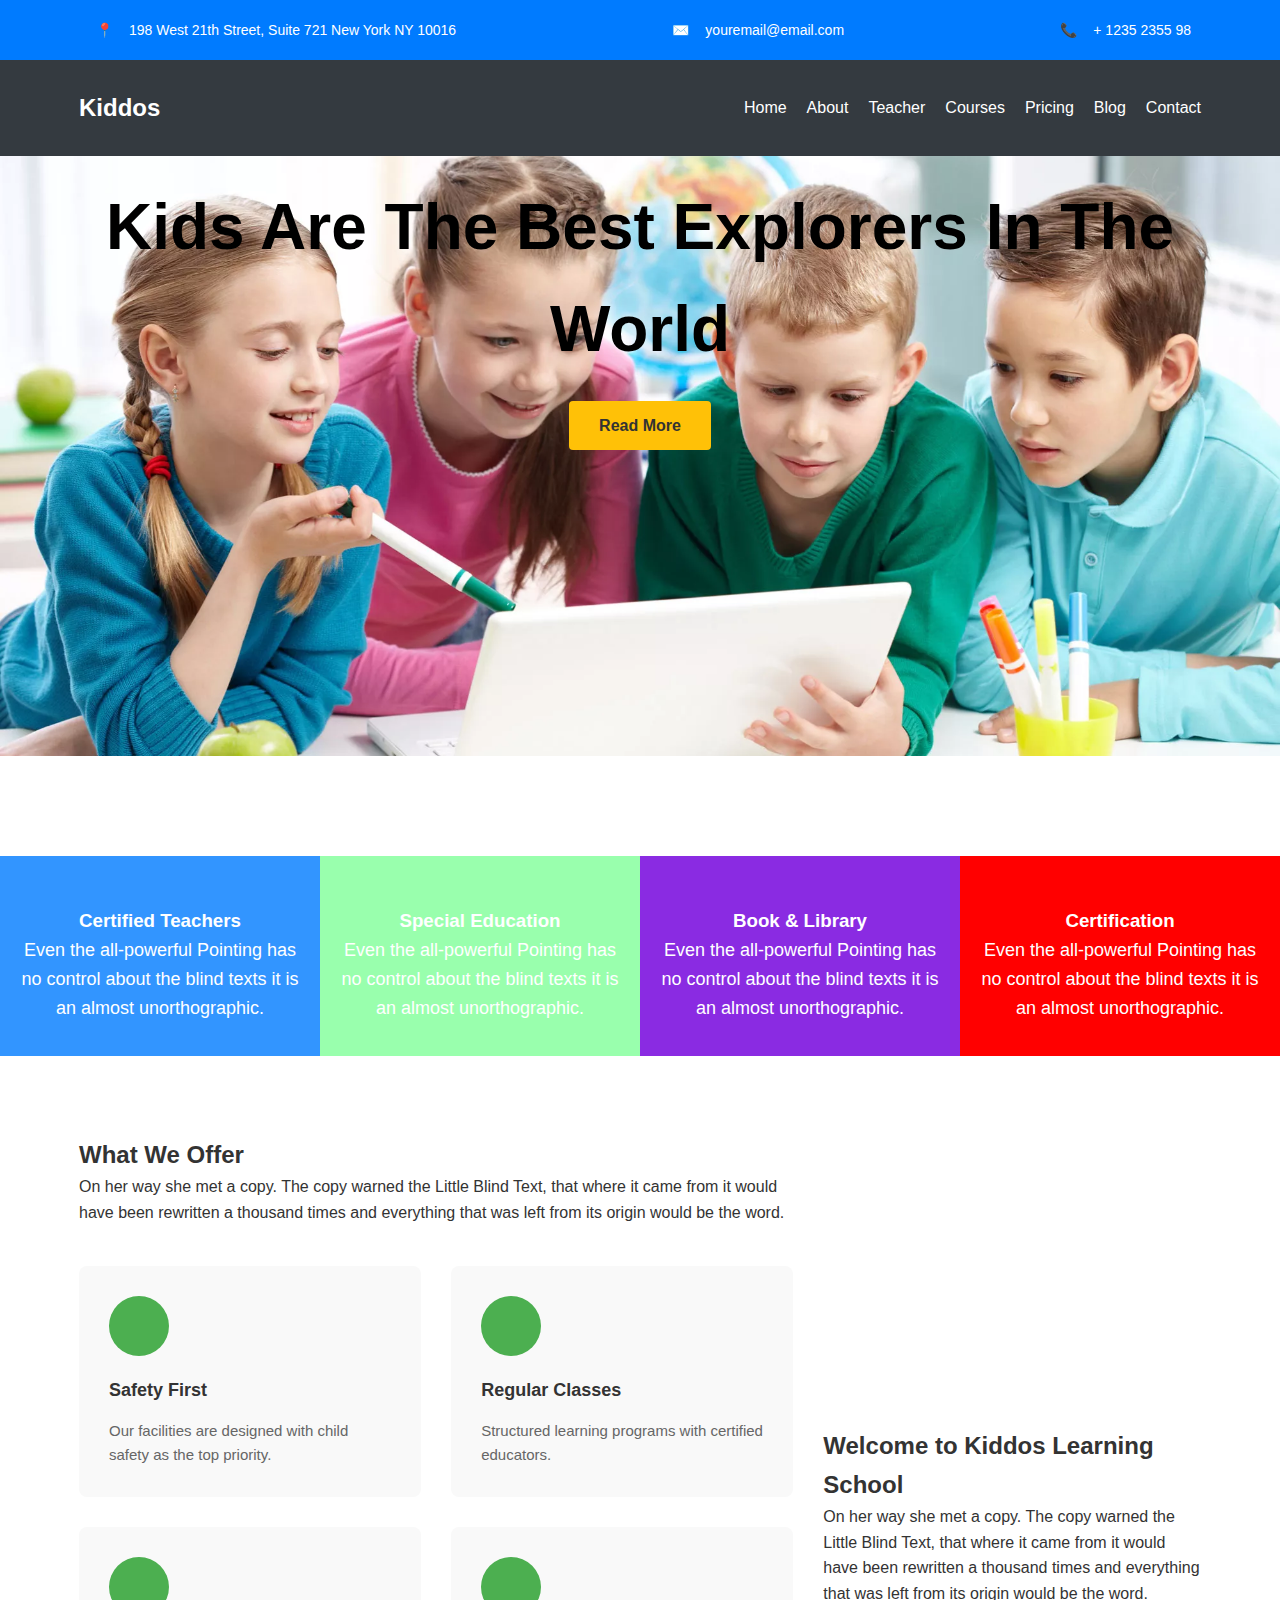
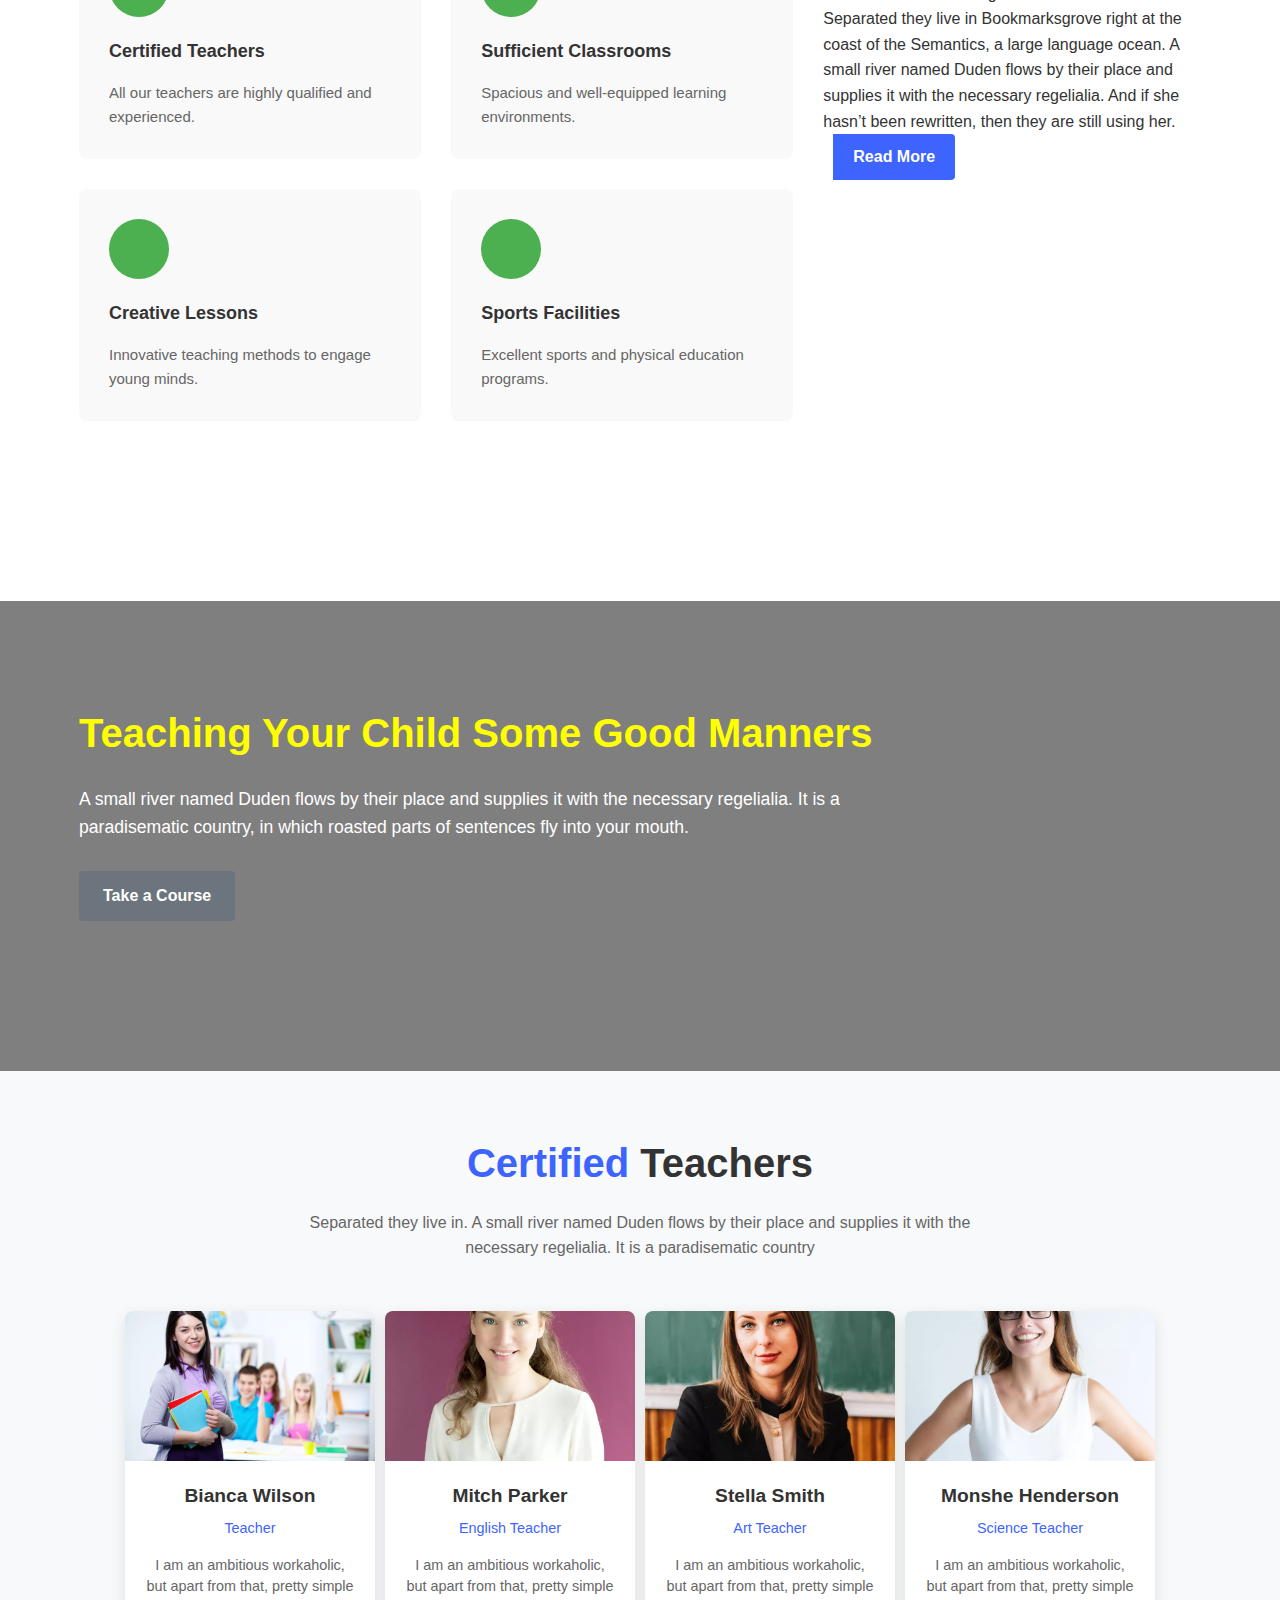
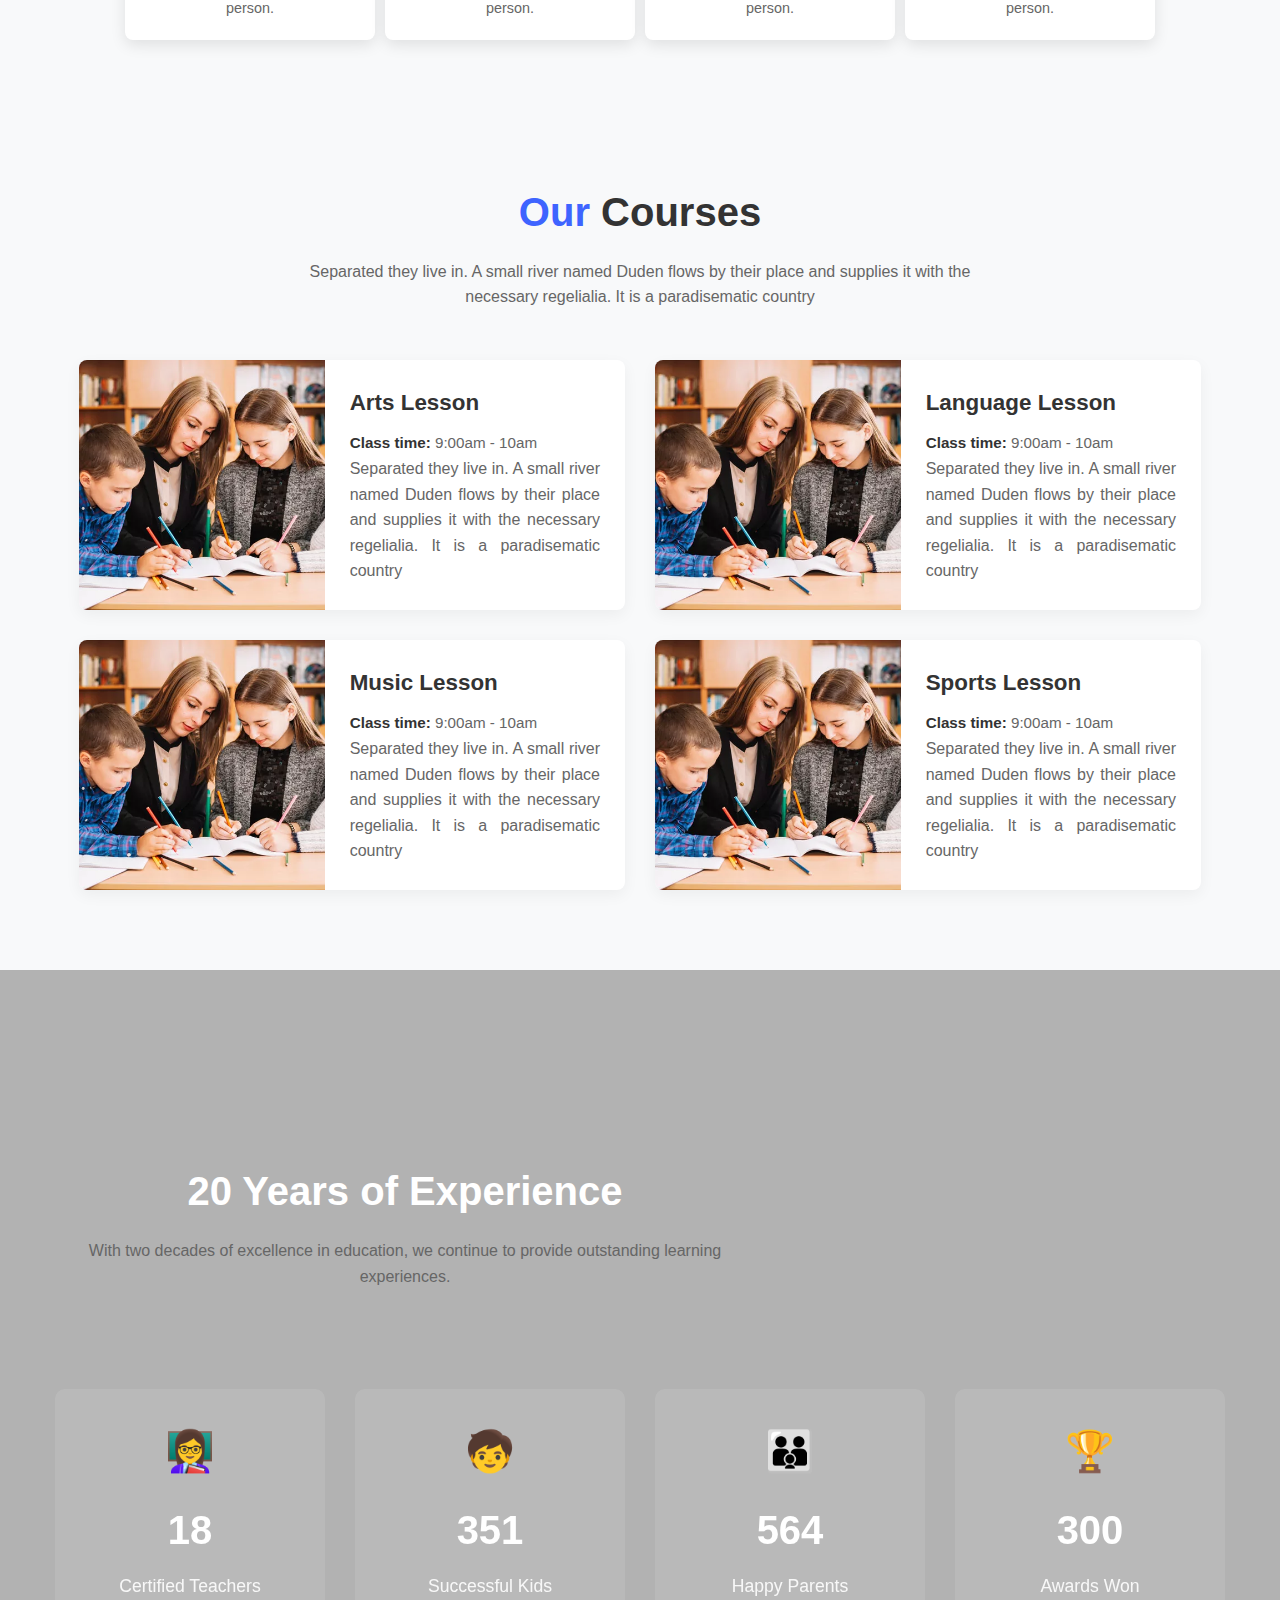
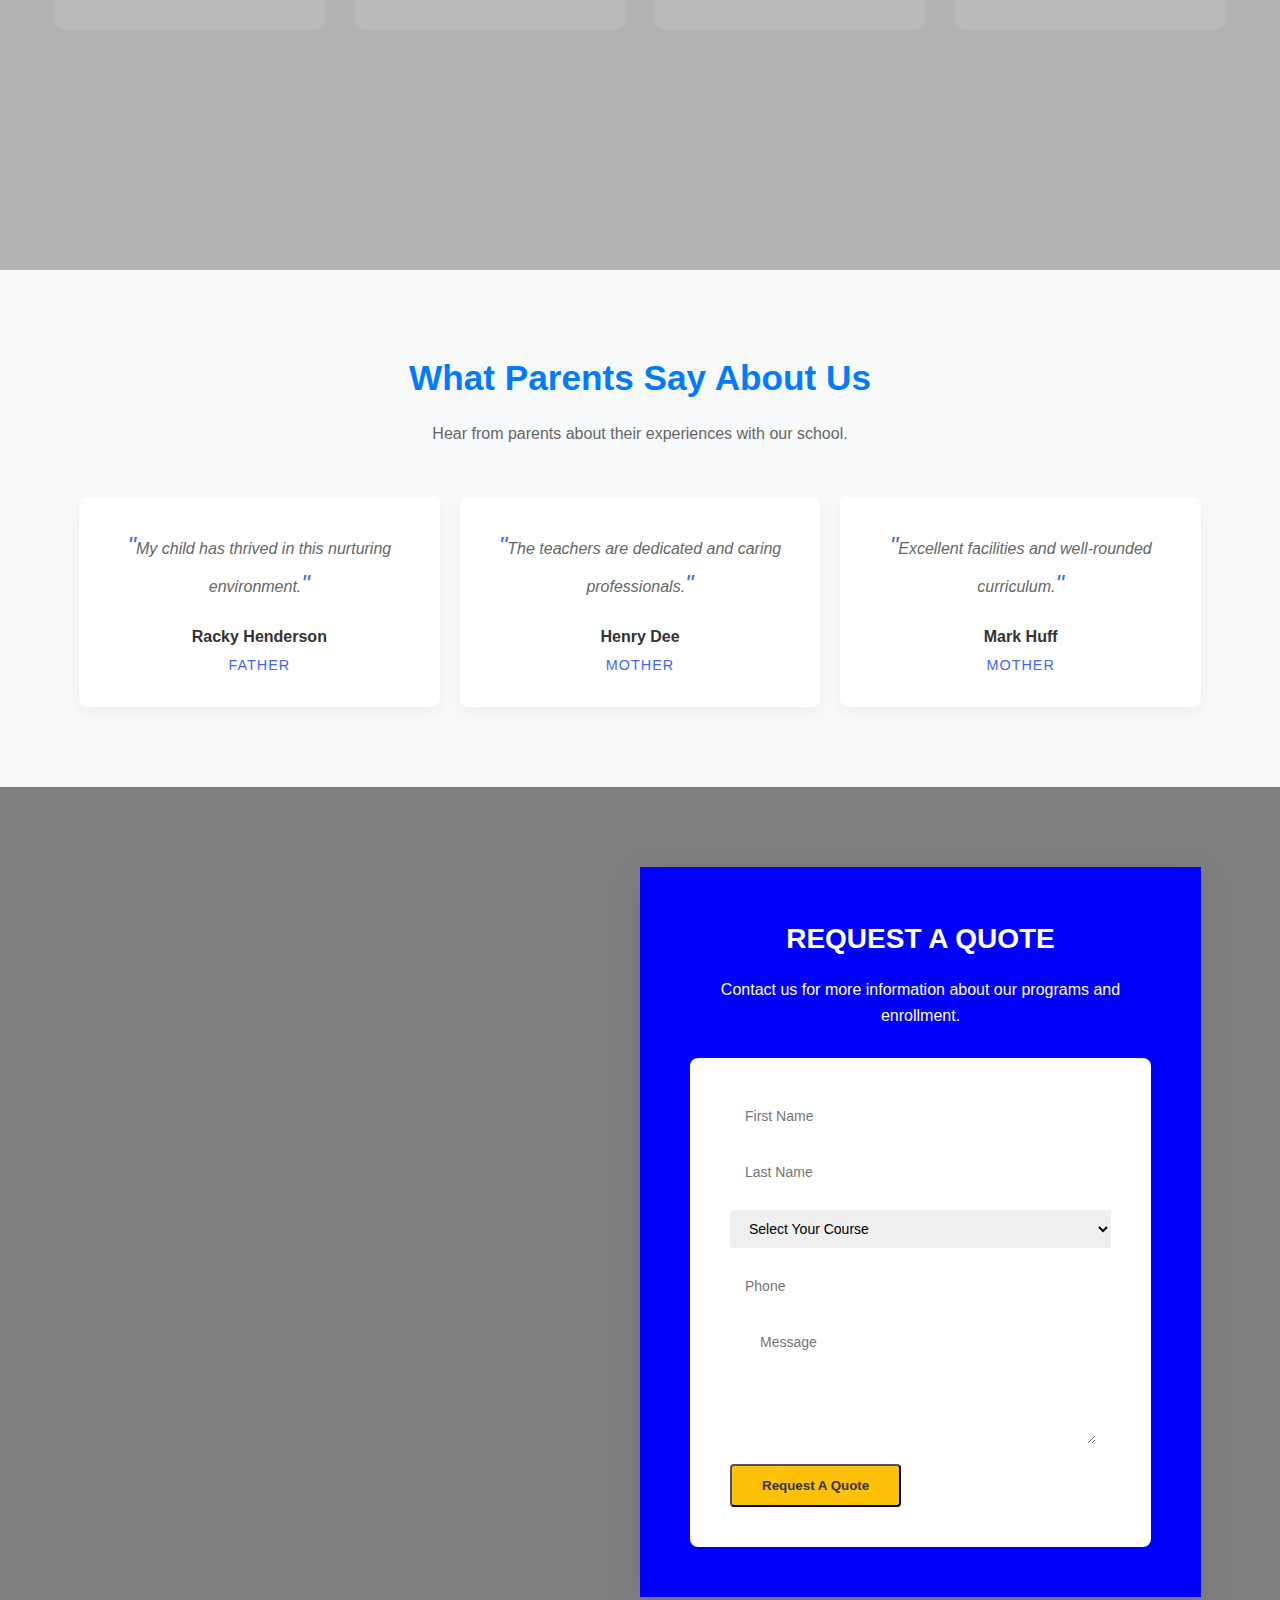
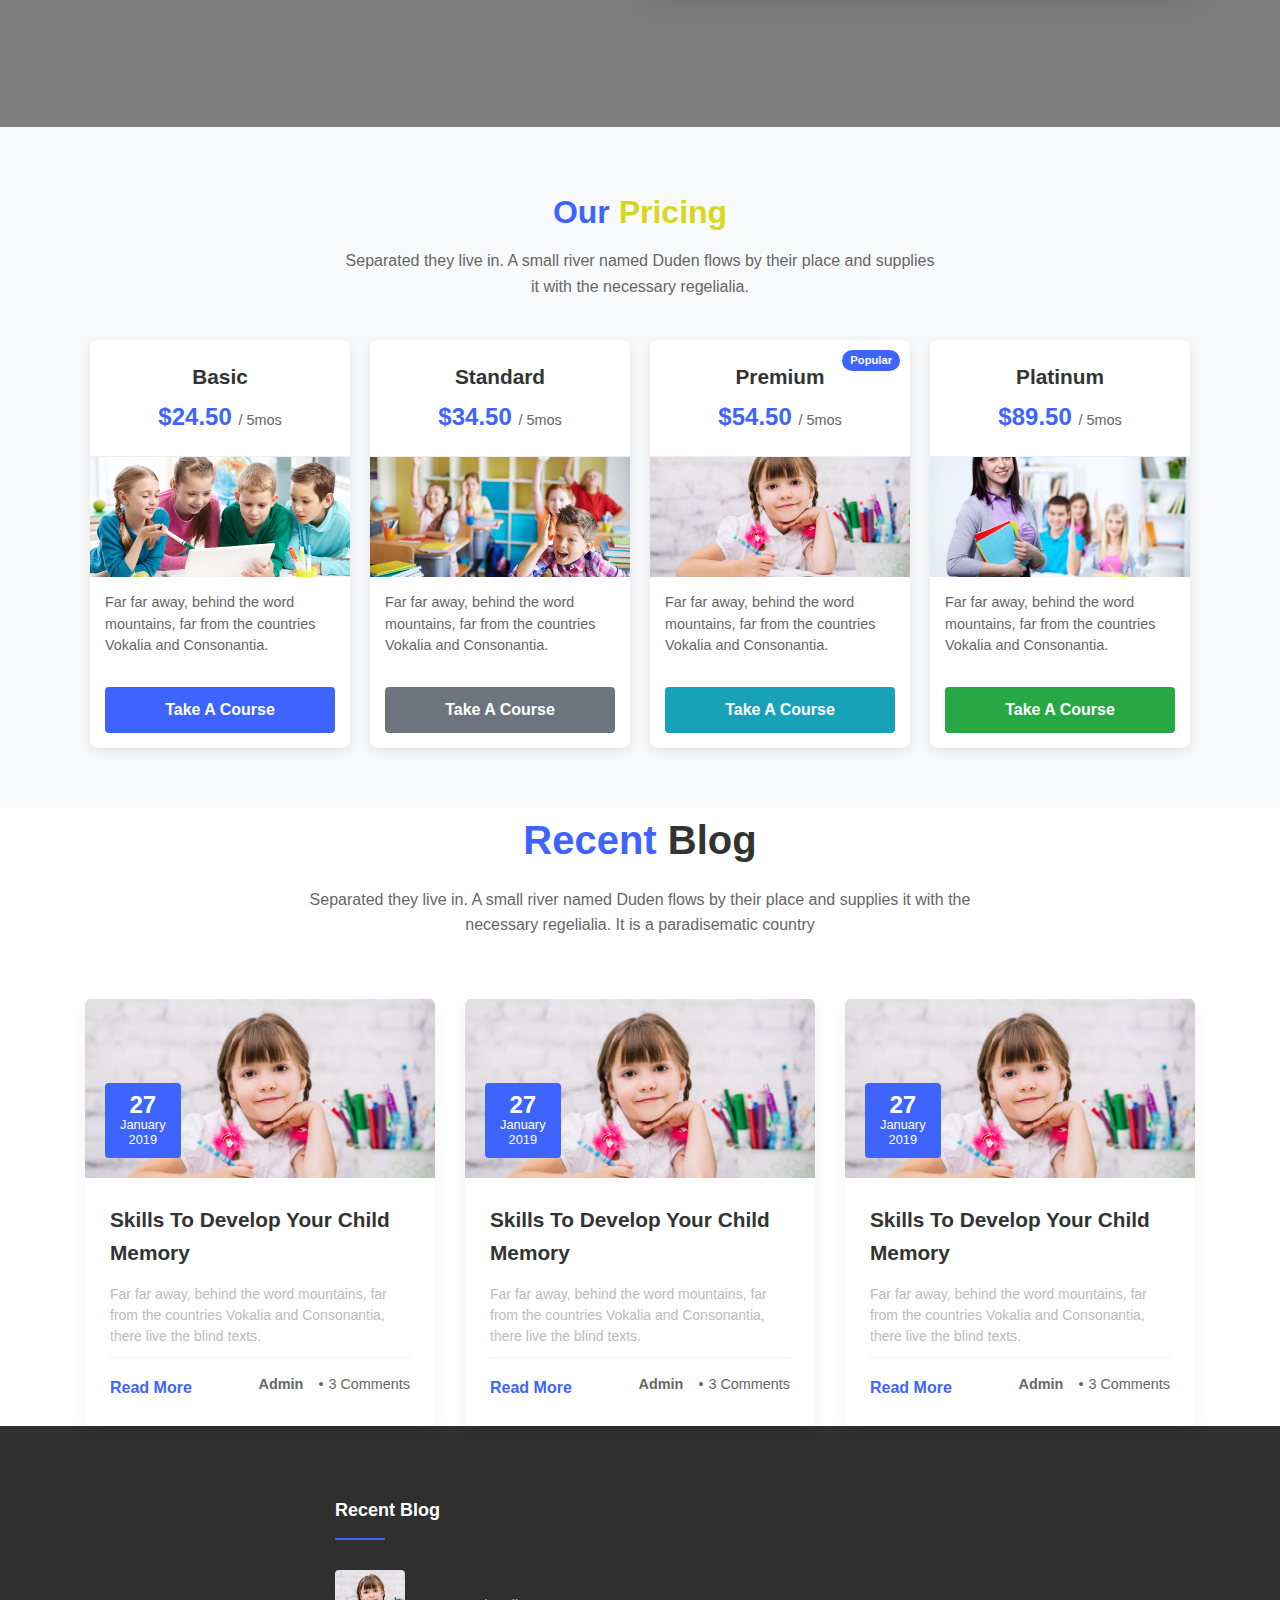
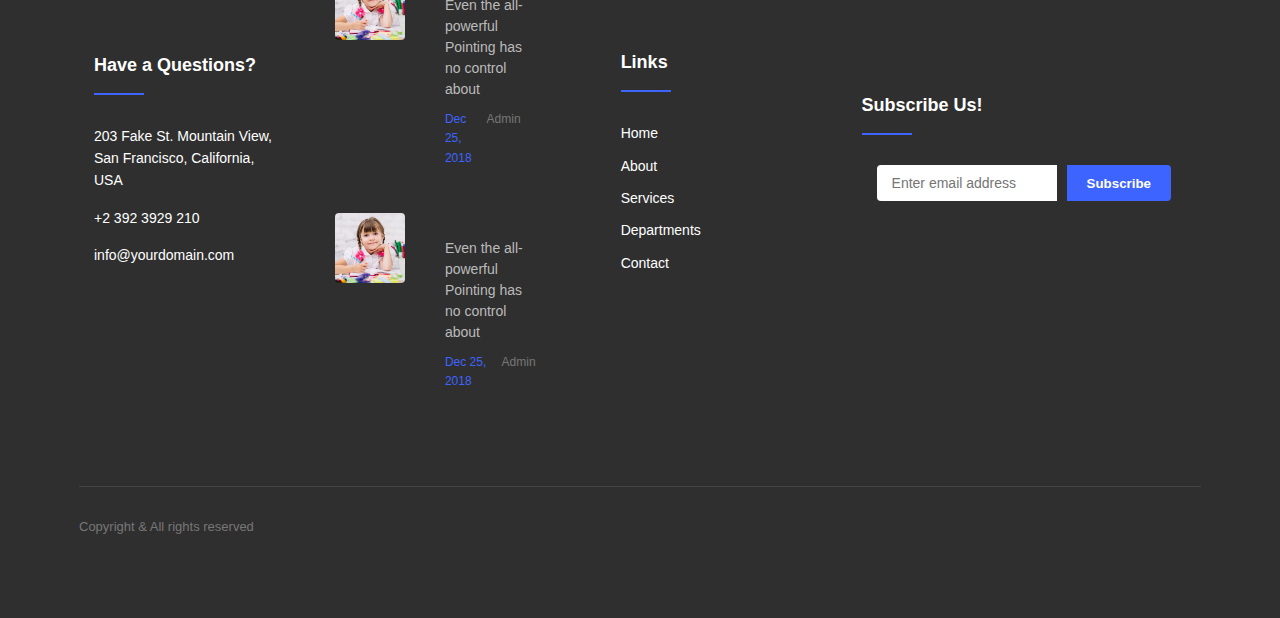
<file: index.html>
<!DOCTYPE html>
<html lang="en">
<head>
    <title>Kiddos - School Template</title>
    <meta charset="utf-8">
    <meta name="viewport" content="width=device-width, initial-scale=1">
    <link rel="stylesheet" href="style.css">
</head>
<body>
    <!-- Top Header -->
    <div class="header-top">
        <div class="container">
            <div class="header-row">
                <div class="header-contact">
                    <div class="contact-icon">📍</div>
                    <span>198 West 21th Street, Suite 721 New York NY 10016</span>
                </div>
                <div class="header-contact">
                    <div class="contact-icon">✉️</div>
                    <span>youremail@email.com</span>
                </div>
                <div class="header-contact">
                    <div class="contact-icon">📞</div>
                    <span>+ 1235 2355 98</span>
                </div>
            </div>
        </div>
    </div>
    <nav class="main-nav">
        <div class="container">
            <a class="logo" href="index.html">Kiddos</a>
            <input type="checkbox" id="openNavbarMenu">
            <label for="openNavbarMenu" class="navbarIconToggle">
                <div class="spinner top"></div>
                <div class="spinner middel"></div>
                <div class="spinner bottom"></div>
            </label>
            <ul class="nav-menu">
                <li><a href="index.html" class="active">Home</a></li>
                <li><a href="about.html">About</a></li>
                <li><a href="teacher.html">Teacher</a></li>
                <li><a href="courses.html">Courses</a></li>
                <li><a href="pricing.html">Pricing</a></li>
                <li><a href="blog.html">Blog</a></li>
                <li><a href="contact.html">Contact</a></li>
            </ul>
        </div>
    </nav>
    <!-- Navigation -->
    

    <!-- Slider Section -->
    <section class="hero-slider">
        <div class="slide active" >
            <div class="slide-overlay"></div>
            <div class="container">
                <div class="slide-content">
                    <h1>Kids Are The Best <span>Explorers In The World</span></h1>
                    <a href="#" class="btn">Read More</a>
                </div>
            </div>
        </div>
        <div class="slide">
            <div class="slide-overlay"></div>
            <div class="container">
                <div class="slide-content">
                    <h1>Perfect Learned<span> For Your Child</span></h1>
                    <a href="#" class="btn">Read More</a>
                    
                </div>
            </div>
        </div>
    </section>
    <section class="ftco-service">
        <!-- <div class="container-wrap"> -->
            <div class="sub-one">
                <h3 class="heading-one">Certified Teachers</h3>
                <p>Even the all-powerful Pointing has no control about the blind texts it is an almost unorthographic.</p>
            <!-- </div> -->
        </div>
        <div class="sub-two">
            <h3 class="heading-two">Special Education</h3>
            <p>Even the all-powerful Pointing has no control about the blind texts it is an almost unorthographic.</p>
        </div>
        <div class="sub-three">
            <h3 class="heading-three">Book & Library</h3>
            <p>Even the all-powerful Pointing has no control about the blind texts it is an almost unorthographic.</p>
        </div>
        <div class="sub-four">
            <h3 class="heading-four">Certification</h3>
            <p>Even the all-powerful Pointing has no control about the blind texts it is an almost unorthographic.</p>
        </div>
        </div>
    </section>
    <section class="about-section">
        <div class="container">
            <div class="row">
                <div class="about-content">
                    <h2>What We Offer</h2>
                    <p>On her way she met a copy. The copy warned the Little Blind Text, that where it came from it would have been rewritten a thousand times and everything that was left from its origin would be the word.</p>
                    <div class="row features">
                        <div class="feature-item">
                            <div class="feature-icon"></div>
                            <h3>Safety First</h3>
                            <p>Our facilities are designed with child safety as the top priority.</p>
                        </div>
                        <div class=" feature-item">
                            <div class="feature-icon"></div>
                            <h3>Regular Classes</h3>
                            <p>Structured learning programs with certified educators.</p>
                        </div>
                        <div class=" feature-item">
                            <div class="feature-icon"></div>
                            <h3>Certified Teachers</h3>
                            <p>All our teachers are highly qualified and experienced.</p>
                        </div>
                        <div class=" feature-item">
                            <div class="feature-icon"></div>
                            <h3>Sufficient Classrooms</h3>
                            <p>Spacious and well-equipped learning environments.</p>
                        </div>
                        <div class=" feature-item">
                            <div class="feature-icon"></div>
                            <h3>Creative Lessons</h3>
                            <p>Innovative teaching methods to engage young minds.</p>
                        </div>
                        <div class=" feature-item">
                            <div class="feature-icon"></div>
                            <h3>Sports Facilities</h3>
                            <p>Excellent sports and physical education programs.</p>
                        </div>
                    </div>
                </div>
                <div class="about-sidebar">
                    <div class="sidebar-content">
                        <h2>Welcome to Kiddos Learning School</h2>
                        <p>On her way she met a copy. The copy warned the Little Blind Text, that where it came from it would have been rewritten a thousand times and everything that was left from its origin would be the word.</p>
                        <p>Separated they live in Bookmarksgrove right at the coast of the Semantics, a large language ocean. A small river named Duden flows by their place and supplies it with the necessary regelialia. And if she hasn’t been rewritten, then they are still using her.</p>
                        <a href="#" class="btn btn-primary">Read More</a>
                    </div>
                </div>
            </div>
        </div>
    </section>
<!-- background parllex -->
<section class="intro-section" >
    <div class="overlay"></div>
    <div class="container">
      <div class="row">
        <div class="text-col">
          <h2>Teaching Your Child Some Good Manners</h2>
          <p class="description">A small river named Duden flows by their place and supplies it with the necessary regelialia. It is a paradisematic country, in which roasted parts of sentences fly into your mouth.</p>
        </div>
        <div class="button-col">
          <p class="button-wrap"><a href="#" class="button">Take a Course</a></p>
        </div>
      </div>
    </div>
  </section>
  <!-- Teacher 1 -->
  <section class="teachers-section">
    <div class="container">
      <div class="section-header">
        <h2><span>Certified</span> Teachers</h2>
        <p>Separated they live in. A small river named Duden flows by their place and supplies it with the necessary regelialia. It is a paradisematic country</p>
      </div>
      
      <div class="teachers-grid">
        
        <div class="teacher-card">
          <div class="teacher-image"><img src="img\bg_5.jpg"></div>
          <div class="teacher-info">
            <h3>Bianca Wilson</h3>
            <span class="subject">Teacher</span>
            <div class="teacher-details">
              <p>I am an ambitious workaholic, but apart from that, pretty simple person.</p>
            </div>
          </div>
        </div>
        <div class="teacher-card">
          <div class="teacher-image"><img src="img/teacher-2.jpg"></div>
          <div class="teacher-info">
            <h3>Mitch Parker</h3>
            <span class="subject">English Teacher</span>
            <div class="teacher-details">
              <p>I am an ambitious workaholic, but apart from that, pretty simple person.</p>
            </div>
          </div>
        </div>
        
        <div class="teacher-card">
          <div class="teacher-image"><img src="img/teacher-3.jpg"></div>
          <div class="teacher-info">
            <h3>Stella Smith</h3>
            <span class="subject">Art Teacher</span>
            <div class="teacher-details">
              <p>I am an ambitious workaholic, but apart from that, pretty simple person.</p>
             
            </div>
          </div>
        </div>
        
        <div class="teacher-card">
          <div class="teacher-image"><img src="img/teacher-4.jpg"></div>
          <div class="teacher-info">
            <h3>Monshe Henderson</h3>
            <span class="subject">Science Teacher</span>
            <div class="teacher-details">
              <p>I am an ambitious workaholic, but apart from that, pretty simple person.</p>
            </div>
          </div>
        </div>
      </div>
    </div>
  </section>
  <!-- course section  -->
  <section class="courses-section">
    <div class="container">
      <div class="section-header">
        <h2><span>Our</span> Courses</h2>
        <p>Separated they live in. A small river named Duden flows by their place and supplies it with the necessary regelialia. It is a paradisematic country</p>
      </div>
      
      <div class="courses-grid">
        <!-- Course 1 -->
        <div class="course-card">
          <div class="course-image"><img src="img\course-1.jpg"></div>
          <div class="course-content">
            <h3><a href="#">Arts Lesson</a></h3>
            <p class="course-time"><span>Class time:</span> 9:00am - 10am</p>
            <p>Separated they live in. A small river named Duden flows by their place and supplies it with the necessary regelialia. It is a paradisematic country</p>
          </div>
        </div>
        
        <!-- Course 2 -->
        <div class="course-card">
          <div class="course-image"><img src="img\course-1.jpg"></div>
          <div class="course-content">
            <h3><a href="#">Language Lesson</a></h3>
            <p class="course-time"><span>Class time:</span> 9:00am - 10am</p>
            <p>Separated they live in. A small river named Duden flows by their place and supplies it with the necessary regelialia. It is a paradisematic country</p>
          </div>
        </div>
        
        <!-- Course 3 -->
        <div class="course-card">
          <div class="course-image"><img src="img\course-1.jpg"></div>
          <div class="course-content">
            <h3><a href="#">Music Lesson</a></h3>
            <p class="course-time"><span>Class time:</span> 9:00am - 10am</p>
            <p>Separated they live in. A small river named Duden flows by their place and supplies it with the necessary regelialia. It is a paradisematic country</p>
          </div>
        </div>
        
        <!-- Course 4 -->
        <div class="course-card">
          <div class="course-image"><img src="img\course-1.jpg"></div>
          <div class="course-content">
            <h3><a href="#">Sports Lesson</a></h3>
            <p class="course-time"><span>Class time:</span> 9:00am - 10am</p>
            <p>Separated they live in. A small river named Duden flows by their place and supplies it with the necessary regelialia. It is a paradisematic country</p>
          </div>
        </div>
      </div>
    </div>
  </section>
    <!-- Services Section -->
    <section class="stats-section">
        <div class="container">
            <div class="row">
                <div class="section-header">
                    <h2>20 Years of Experience</h2>
                    <p>With two decades of excellence in education, we continue to provide outstanding learning experiences.</p>
                </div>
            </div>    
            <div class="row stats-row">
                <div class="stat-item">
                    <div class="stat-icon">👩‍🏫</div>
                    <div class="stat-number">18</div>
                    <div class="stat-label">Certified Teachers</div>
                </div>
                <div class="stat-item">
                    <div class="stat-icon">🧒</div>
                    <div class="stat-number">351</div>
                    <div class="stat-label">Successful Kids</div>
                </div>
                <div class="stat-item">
                    <div class="stat-icon">👪</div>
                    <div class="stat-number">564</div>
                    <div class="stat-label">Happy Parents</div>
                </div>
                <div class="stat-item">
                    <div class="stat-icon">🏆</div>
                    <div class="stat-number">300</div>
                    <div class="stat-label">Awards Won</div>
                </div>
            </div>
        </div>
    </section>
    <!-- parents section  -->
    <section class="reviews">
        <div class="container">
          <div class="section-title">
            <h2 >What Parents Say About Us</h2>
            <p>Hear from parents about their experiences with our school.</p>
          </div>
          
          <div class="review-cards">
            <!-- Review 1 -->
            <div class="review">
              <div class="review-text">
                <p class="quote">My child has thrived in this nurturing environment.</p>
                <p class="author">Racky Henderson</p>
                <p class="relation">Father</p>
              </div>
            </div>
            
            <!-- Review 2 -->
            <div class="review">
              <div class="review-text">
                <p class="quote">The teachers are dedicated and caring professionals.</p>
                <p class="author">Henry Dee</p>
                <p class="relation">Mother</p>
              </div>
            </div>
            
            <!-- Review 3 -->
            <div class="review">
              <div class="review-text">
                <p class="quote">Excellent facilities and well-rounded curriculum.</p>
                <p class="author">Mark Huff</p>
                <p class="relation">Mother</p>
              </div>
            </div>
          </div>
        </div>
      </section>
    <section class="contact-form-section">
        <div class="container">
            <div class="row ">
                <div class=" form-container">
                    <div class="form-header">
                        <h2>Request A Quote</h2>
                        <p>Contact us for more information about our programs and enrollment.</p>
                    </div>
                    <form class="contact-form">
                        <div class="form-row">
                            <div class="form-group ">
                                <input type="text" class="form-control" placeholder="First Name">
                            </div>
                            <div class="form-group ">
                                <input type="text" class="form-control" placeholder="Last Name">
                            </div>
                        </div>
                        <div class="form-row">
                            <div class="form-group">
                                <select class="form-control">
                                    <option value="">Select Your Course</option>
                                    <option value="">Art Lesson</option>
                                    <option value="">Language Lesson</option>
                                    <option value="">Music Lesson</option>
                                    <option value="">Sports</option>
                                    <option value="">Other Services</option>
                                </select>
                            </div>
                            <div class="form-group ">
                                <input type="text" class="form-control" placeholder="Phone">
                            </div>
                        </div>
                        <div class="form-group">
                            <textarea class="form-control" rows="3" placeholder="Message"></textarea>
                        </div>
                        <button type="submit" class="btn btn-secondary">Request A Quote</button>
                    </form>
                </div>
            </div>
        </div>
    </section>
    <!-- pricing section  -->
    <section class="pricing">
        <div class="container">
          <div class="pricing-header">
            <h2><span>Our</span> Pricing</h2>
            <p>Separated they live in. A small river named Duden flows by their place and supplies it with the necessary regelialia.</p>
          </div>
          
          <div class="pricing-cards">
            <!-- Basic Plan -->
            <div class="card">
              <div class="card-top">
                <h3>Basic</h3>
                <p class="price">$24.50 <span>/ 5mos</span></p>
              </div>
              <img src="img\bg_1.jpg" alt="Basic Plan" class="card-img">
              <div class="card-body">
                <p>Far far away, behind the word mountains, far from the countries Vokalia and Consonantia.</p>
              </div>
              <a href="#" class="card-btn blue">Take A Course</a>
            </div>
            
            <!-- Standard Plan -->
            <div class="card">
              <div class="card-top">
                <h3>Standard</h3>
                <p class="price">$34.50 <span>/ 5mos</span></p>
              </div>
              <img src="img\bg_2.jpg" alt="Standard Plan" class="card-img">
              <div class="card-body">
                <p>Far far away, behind the word mountains, far from the countries Vokalia and Consonantia.</p>
              </div>
              <a href="#" class="card-btn gray">Take A Course</a>
            </div>
            
            <!-- Premium Plan -->
            <div class="card featured">
              <div class="card-top">
                <h3>Premium</h3>
                <p class="price">$54.50 <span>/ 5mos</span></p>
              </div>
              <img src="img\image_1.jpg" alt="Premium Plan" class="card-img">
              <div class="card-body">
                <p>Far far away, behind the word mountains, far from the countries Vokalia and Consonantia.</p>
              </div>
              <a href="#" class="card-btn teal">Take A Course</a>
            </div>
            
            <!-- Platinum Plan -->
            <div class="card">
              <div class="card-top">
                <h3>Platinum</h3>
                <p class="price">$89.50 <span>/ 5mos</span></p>
              </div>
              <img src="img\bg_5.jpg" alt="Platinum Plan" class="card-img">
              <div class="card-body">
                <p>Far far away, behind the word mountains, far from the countries Vokalia and Consonantia.</p>
              </div>
              <a href="#" class="card-btn green">Take A Course</a>
            </div>
          </div>
        </div>
      </section>
  <!-- recent blog section -->
  <section class="blog-section">
    <div class="container">
      <div class="section-header">
        <h2><span>Recent</span> Blog</h2>
        <p>Separated they live in. A small river named Duden flows by their place and supplies it with the necessary regelialia. It is a paradisematic country</p>
      </div>
      
      <div class="blog-grid">
        <!-- Blog Post 1 -->
        <div class="blog-card">
          <a href="blog-single.html" class="blog-image" ><img src="img\image_1.jpg">
            <div class="post-date">
              <span class="day">27</span>
              <span class="month">January</span>
              <span class="year">2019</span>
            </div>
          </a>
          <div class="blog-content">
            <h3><a href="#">Skills To Develop Your Child Memory</a></h3>
            <p>Far far away, behind the word mountains, far from the countries Vokalia and Consonantia, there live the blind texts.</p>
            <div class="blog-footer">
              <a href="#" class="read-more">Read More</a>
              <div class="post-meta">
                <a href="#" class="author">Admin</a>
                <a href="#" class="comments">3 Comments</a>
              </div>
            </div>
          </div>
        </div>
        
        <!-- Blog Post 2 -->
        <div class="blog-card">
          <a href="blog-single.html" class="blog-image"><img src="img\image_1.jpg">
            <div class="post-date">
              <span class="day">27</span>
              <span class="month">January</span>
              <span class="year">2019</span>
            </div>
          </a>
          <div class="blog-content">
            <h3><a href="#">Skills To Develop Your Child Memory</a></h3>
            <p>Far far away, behind the word mountains, far from the countries Vokalia and Consonantia, there live the blind texts.</p>
            <div class="blog-footer">
              <a href="#" class="read-more">Read More</a>
              <div class="post-meta">
                <a href="#" class="author">Admin</a>
                <a href="#" class="comments">3 Comments</a>
              </div>
            </div>
          </div>
        </div>
        
        <!-- Blog Post 3 -->
        <div class="blog-card">
          <a href="blog-single.html" class="blog-image" ><img src="img\image_1.jpg">
            <div class="post-date">
              <span class="day">27</span>
              <span class="month">January</span>
              <span class="year">2019</span>
            </div>
          </a>
          <div class="blog-content">
            <h3><a href="#">Skills To Develop Your Child Memory</a></h3>
            <p>Far far away, behind the word mountains, far from the countries Vokalia and Consonantia, there live the blind texts.</p>
            <div class="blog-footer">
              <a href="#" class="read-more">Read More</a>
              <div class="post-meta">
                <a href="#" class="author">Admin</a>
                <a href="#" class="comments">3 Comments</a>
              </div>
            </div>
          </div>
        </div>
      </div>
    </div>
  </section>
    <footer class="footer">
        <div class="container">
            <div class="row">
                <div class=" footer-widget">
                    <h2>Have a Questions?</h2>
                    <ul class="contact-info">
                        <li>203 Fake St. Mountain View, San Francisco, California, USA</li>
                        <li> +2 392 3929 210</li>
                        <li> info@yourdomain.com</li>
                    </ul>
                </div>
                <div class=" footer-widget">
                    <h2>Recent Blog</h2>
                    <div class="blog-post">
                        <div class="blog-img"><img src="img\image_1.jpg"></div>
                        <div class="blog-content">
                            <p>Even the all-powerful Pointing has no control about</p>
                            <div class="blog-meta">
                                <span> Dec 25, 2018</span>
                                <span>Admin</span>
                                <span></span>
                            </div>
                        </div>
                    </div>
                    <div class="blog-post">
                        <div class="blog-img"><img src="img\image_1.jpg"></div>
                        <div class="blog-content">
                           <p>Even the all-powerful Pointing has no control about</p>
                            <div class="blog-meta">
                                <span>  Dec 25, 2018</span>
                                <span>Admin</span>
                                
                            </div>
                        </div>
                    </div>
                </div>
                <div class=" footer-widget">
                    <h2>Links</h2>
                    <ul class="footer-links">
                        <li><a href="#"> Home</a></li>
                        <li><a href="#"> About</a></li>
                        <li><a href="#"> Services</a></li>
                        <li><a href="#"> Departments</a></li>
                        <li><a href="#"> Contact</a></li>
                    </ul>
                </div>
                <div class="footer-widget">
                    <h2>Subscribe Us!</h2>
                    <form class="subscribe-form">
                        <div class="form-group">
                            <input type="email" class="form-control" placeholder="Enter email address">
                            <button type="submit" class="btn btn-primary">Subscribe</button>
                        </div>
                    </form>
                    
                </div>
            </div>
            <div class="row copyright">
                <div class="text-center">
                    <p>Copyright & All rights reserved</p>
                </div>
            </div>
        </div>
    </footer>
   
</body>
</html>
</file>
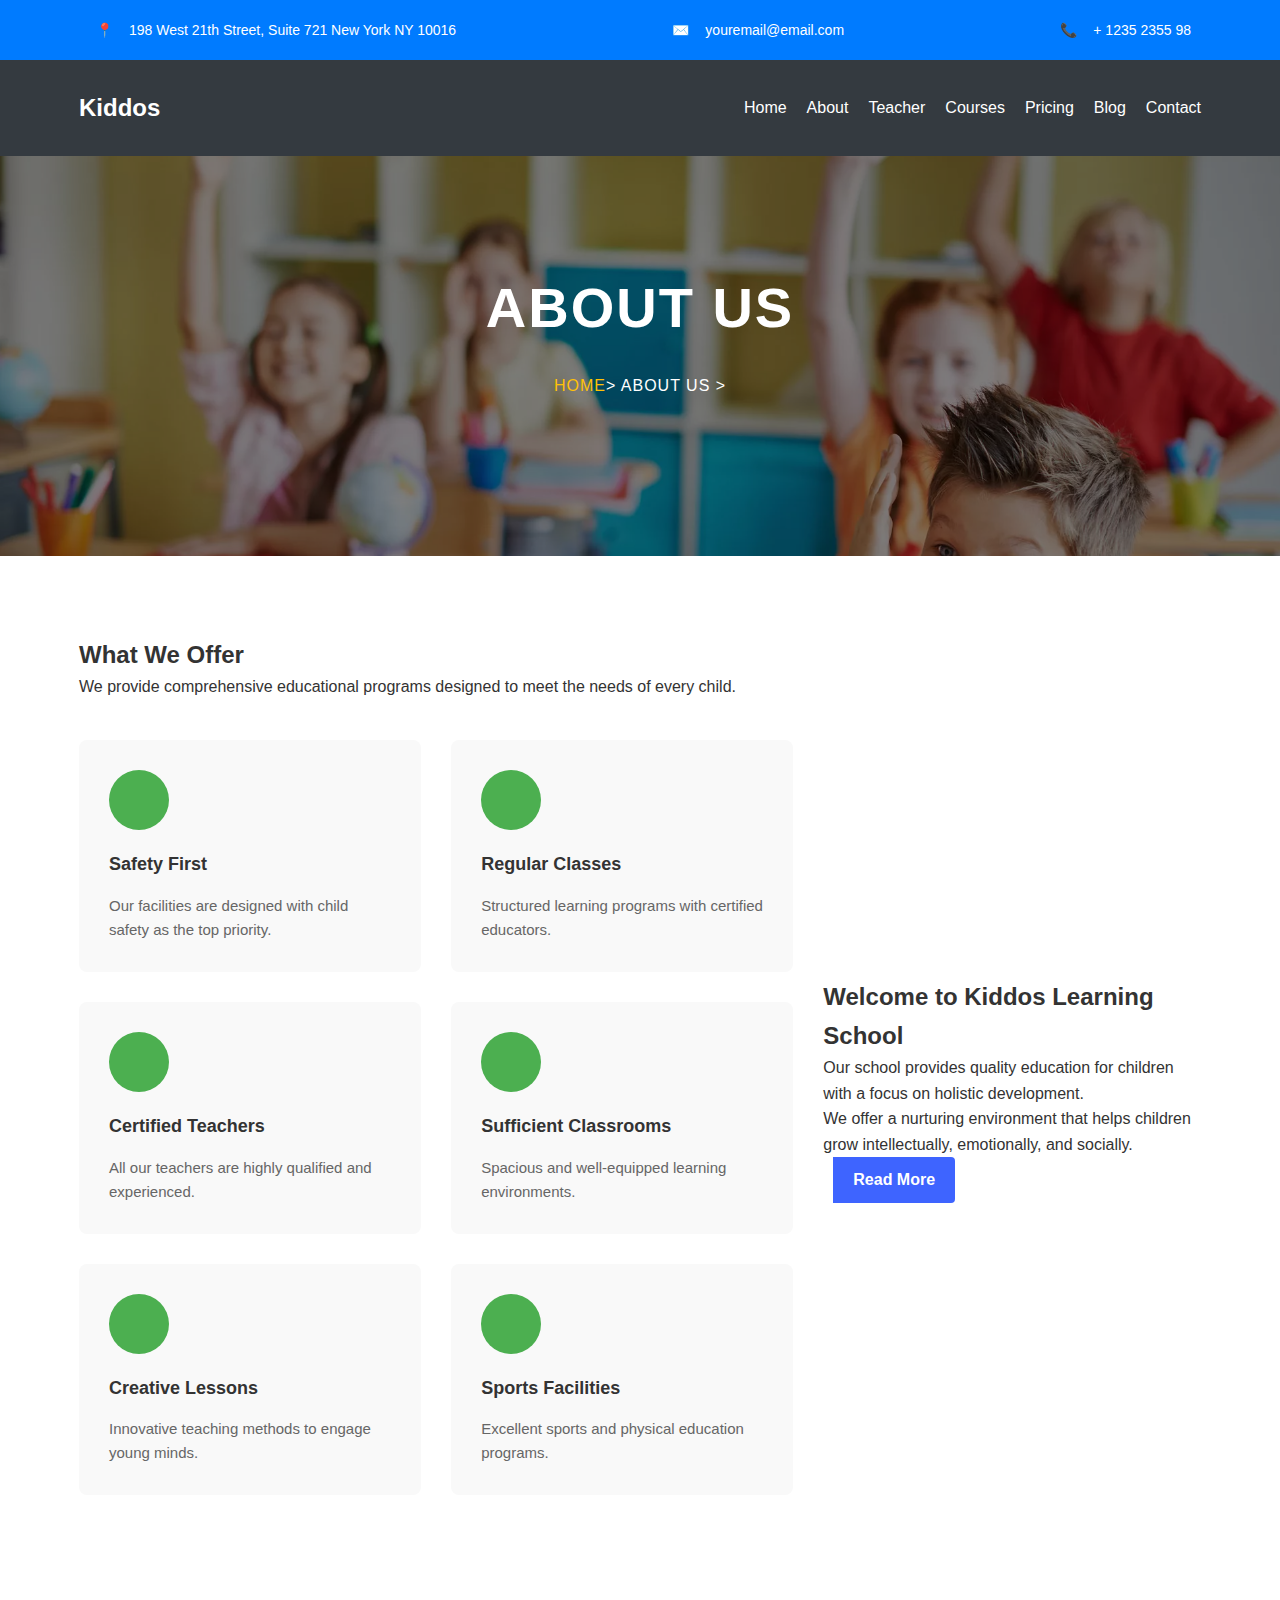
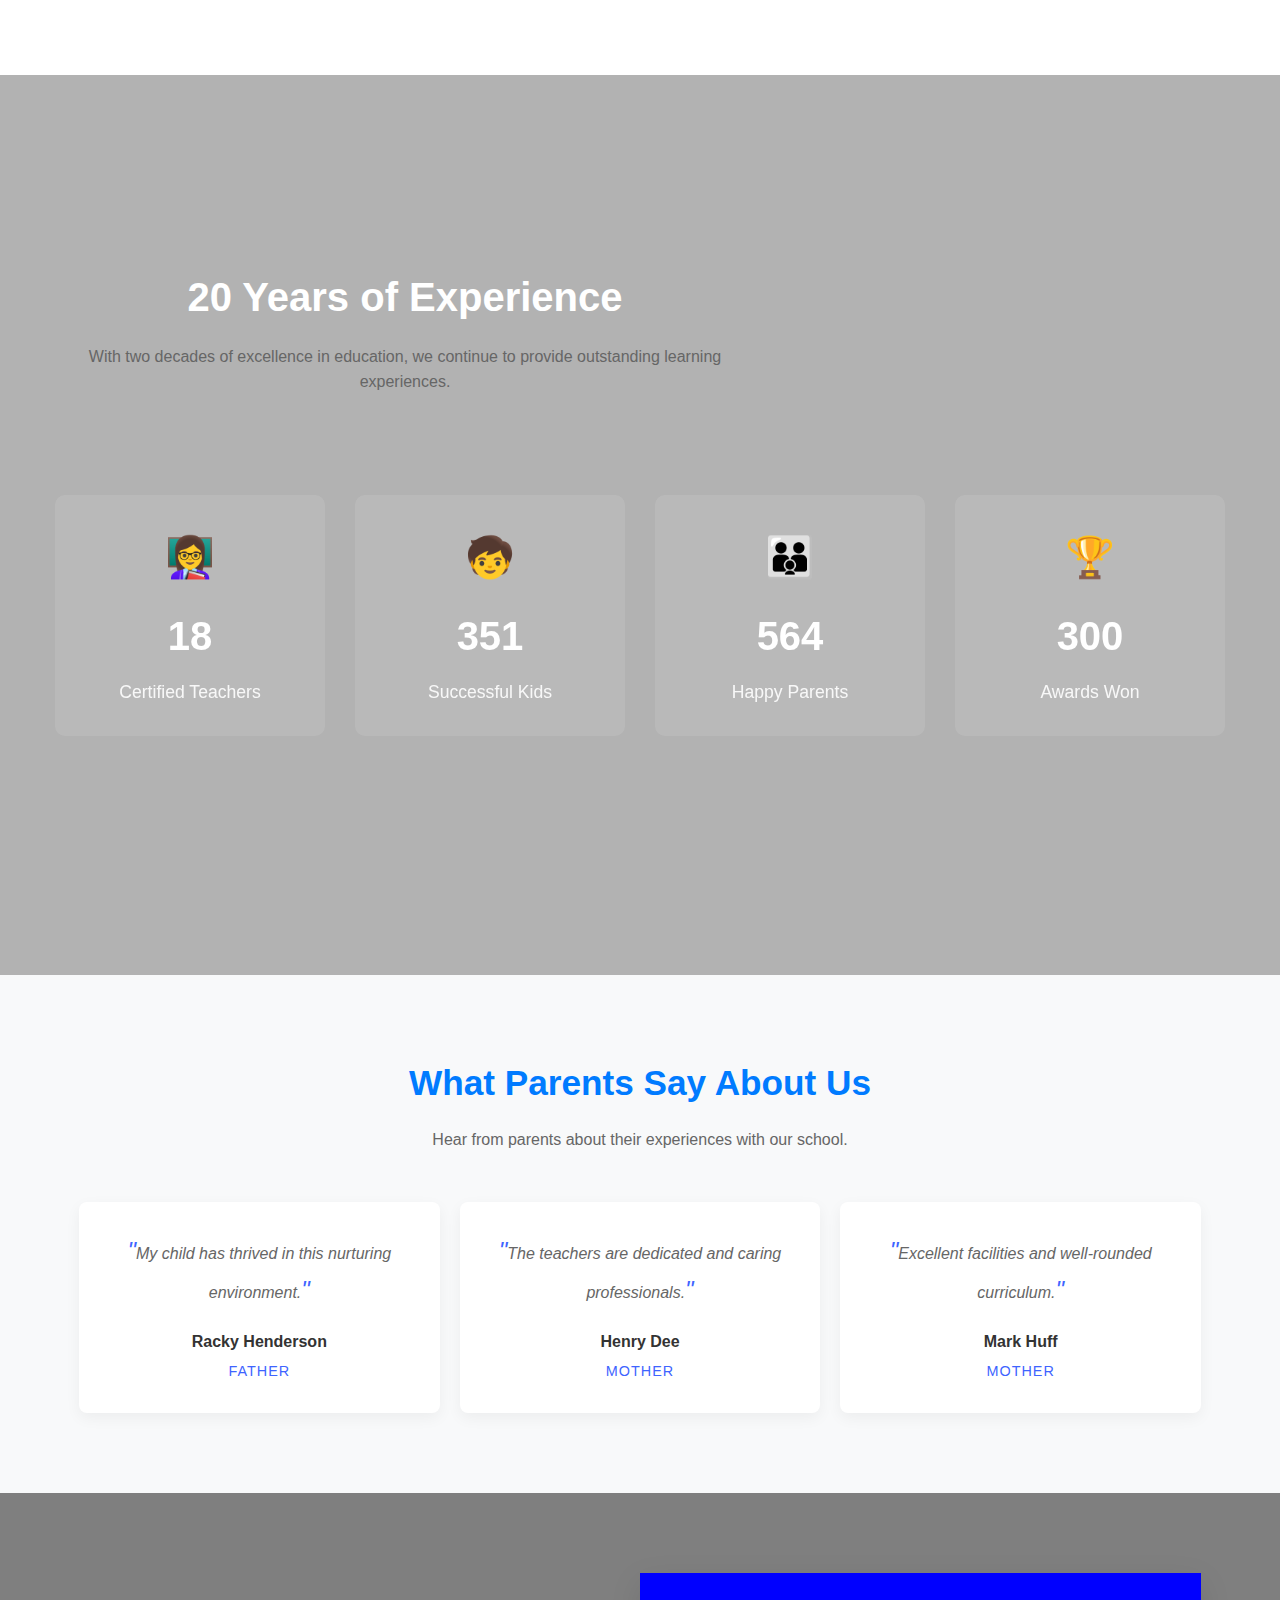
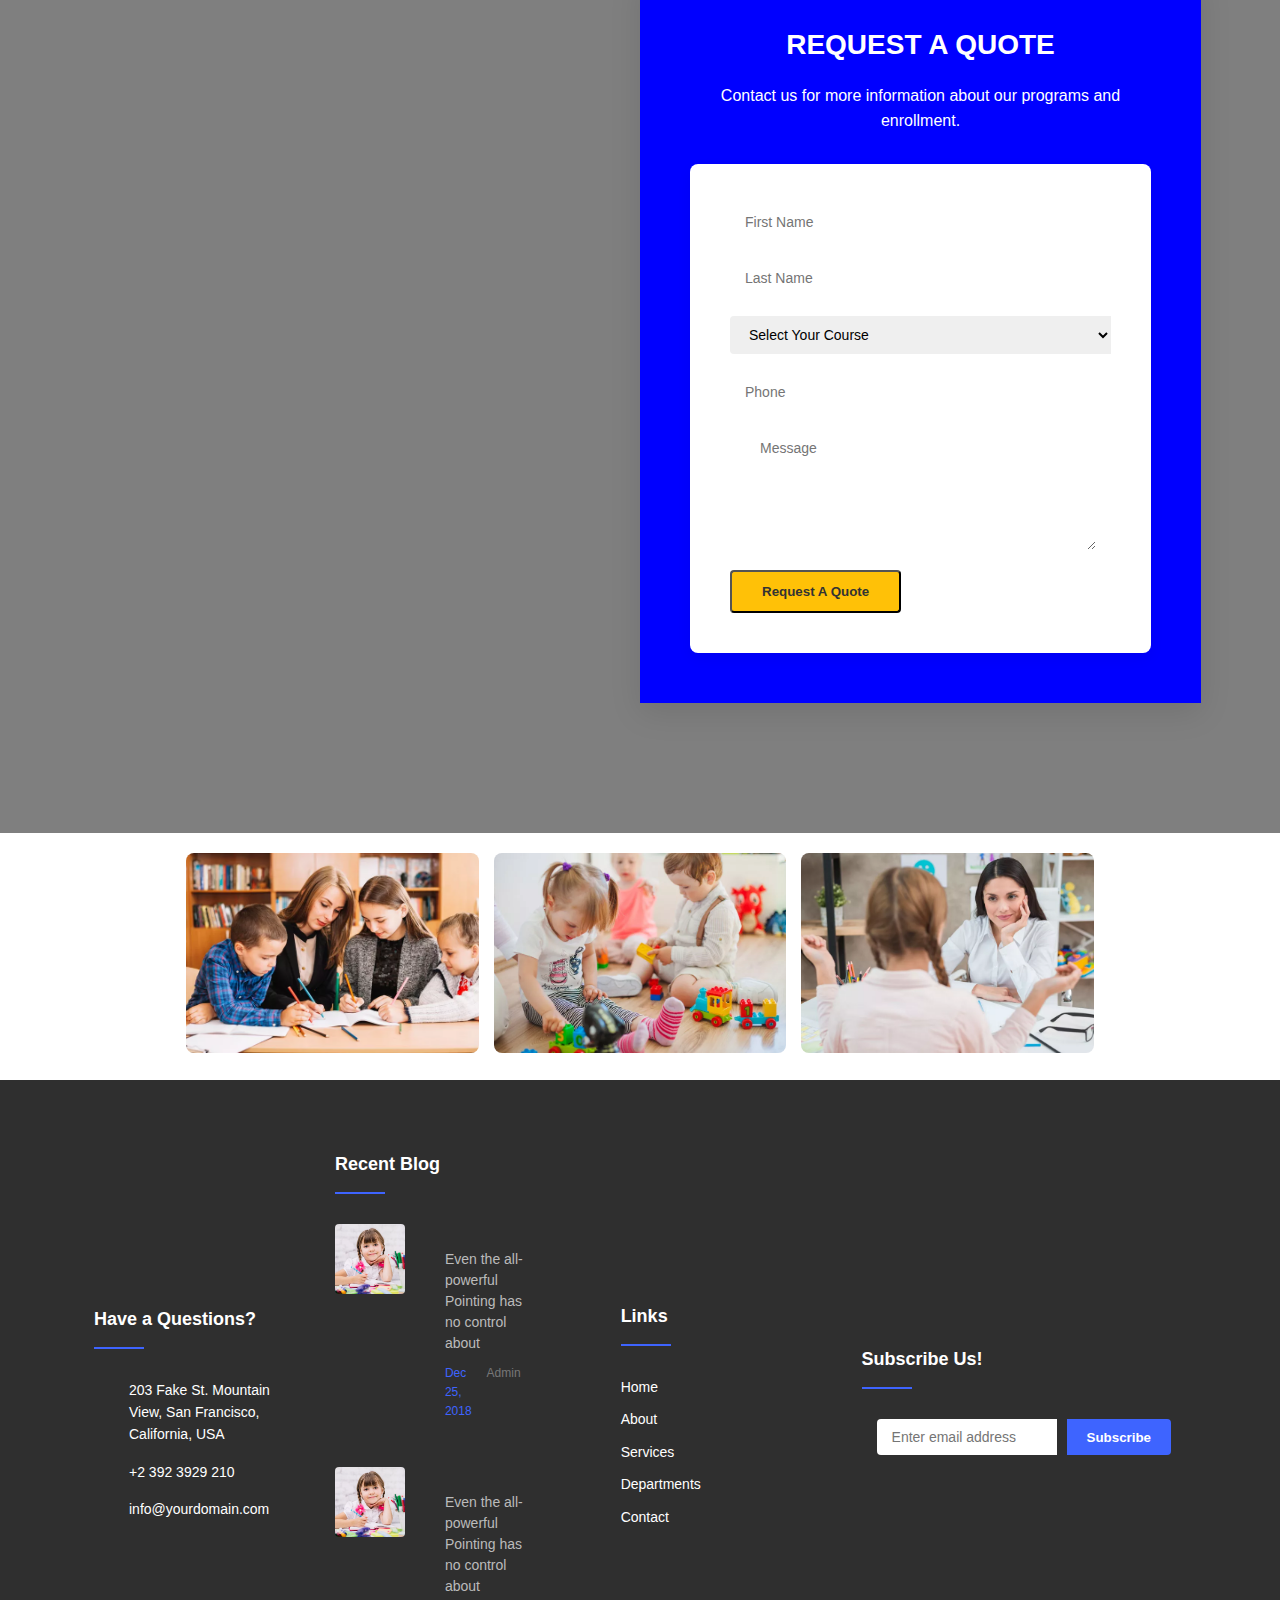
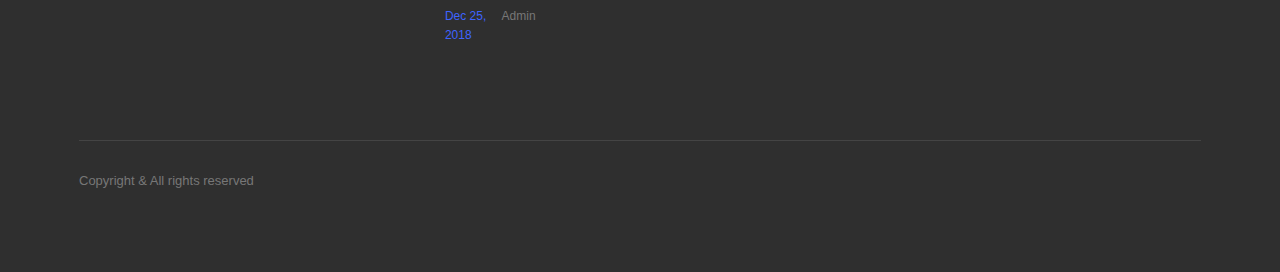
<file: about.html>
<!DOCTYPE html>
<html lang="en">
<head>
    <meta charset="UTF-8">
    <meta name="viewport" content="width=device-width, initial-scale=1.0">
    <link rel="stylesheet" href="style.css">
    <title>About page</title>
</head>
<body>
     <!-- Top Header -->
     <div class="header-top">
        <div class="container">
            <div class="header-row">
                <div class="header-contact">
                    <div class="contact-icon">📍</div>
                    <span>198 West 21th Street, Suite 721 New York NY 10016</span>
                </div>
                <div class="header-contact">
                    <div class="contact-icon">✉️</div>
                    <span>youremail@email.com</span>
                </div>
                <div class="header-contact">
                    <div class="contact-icon">📞</div>
                    <span>+ 1235 2355 98</span>
                </div>
            </div>
        </div>
    </div>
    
    <!-- Navigation -->
    <nav class="main-nav">
        <div class="container">
            <a class="logo" href="index.html">Kiddos</a>
            <ul class="nav-menu">
                <li><a href="index.html" class="active">Home</a></li>
                <li><a href="about.html">About</a></li>
                <li><a href="teacher.html">Teacher</a></li>
                <li><a href="courses.html">Courses</a></li>
                <li><a href="pricing.html">Pricing</a></li>
                <li><a href="blog.html">Blog</a></li>
                <li><a href="contact.html">Contact</a></li>
            </ul>
        </div>
    </nav>
    <section class="hero-banner" >
        <div class="overlay"></div>
        <div class="container">
            <div class="row">
                <div class="about-center">
                    <h1>About Us</h1>
                    <p class="bread"><a href="index.html">Home</a> > About us ></p>
                </div>
            </div>
        </div>
    </section>
    
    <section class="about-section">
        <div class="container">
            <div class="row">
                <div class="about-content">
                    <h2>What We Offer</h2>
                    <p>We provide comprehensive educational programs designed to meet the needs of every child.</p>
                    <div class="row features">
                        <div class=" feature-item">
                            <div class="feature-icon"></div>
                            <h3>Safety First</h3>
                            <p>Our facilities are designed with child safety as the top priority.</p>
                        </div>
                        <div class="feature-item">
                            <div class="feature-icon"></div>
                            <h3>Regular Classes</h3>
                            <p>Structured learning programs with certified educators.</p>
                        </div>
                        <div class=" feature-item">
                            <div class="feature-icon"></div>
                            <h3>Certified Teachers</h3>
                            <p>All our teachers are highly qualified and experienced.</p>
                        </div>
                        <div class=" feature-item">
                            <div class="feature-icon"></div>
                            <h3>Sufficient Classrooms</h3>
                            <p>Spacious and well-equipped learning environments.</p>
                        </div>
                        <div class=" feature-item">
                            <div class="feature-icon"></div>
                            <h3>Creative Lessons</h3>
                            <p>Innovative teaching methods to engage young minds.</p>
                        </div>
                        <div class=" feature-item">
                            <div class="feature-icon"></div>
                            <h3>Sports Facilities</h3>
                            <p>Excellent sports and physical education programs.</p>
                        </div>
                    </div>
                </div>
                <div class=" about-sidebar">
                    <div class="sidebar-content">
                        <h2>Welcome to Kiddos Learning School</h2>
                        <p>Our school provides quality education for children with a focus on holistic development.</p>
                        <p>We offer a nurturing environment that helps children grow intellectually, emotionally, and socially.</p>
                        <a href="#" class="btn btn-primary">Read More</a>
                    </div>
                </div>
            </div>
        </div>
    </section>

    <section class="stats-section">
        <div class="container">
            <div class="row">
                <div class="section-header">
                    <h2>20 Years of Experience</h2>
                    <p>With two decades of excellence in education, we continue to provide outstanding learning experiences.</p>
                </div>
            </div>    
            <div class="row stats-row">
                <div class="stat-item">
                    <div class="stat-icon">👩‍🏫</div>
                    <div class="stat-number">18</div>
                    <div class="stat-label">Certified Teachers</div>
                </div>
                <div class="stat-item">
                    <div class="stat-icon">🧒</div>
                    <div class="stat-number">351</div>
                    <div class="stat-label">Successful Kids</div>
                </div>
                <div class="stat-item">
                    <div class="stat-icon">👪</div>
                    <div class="stat-number">564</div>
                    <div class="stat-label">Happy Parents</div>
                </div>
                <div class="stat-item">
                    <div class="stat-icon">🏆</div>
                    <div class="stat-number">300</div>
                    <div class="stat-label">Awards Won</div>
                </div>
            </div>
        </div>
    </section>
    <!-- parents section  -->
    <section class="reviews">
        <div class="container">
          <div class="section-title">
            <h2 >What Parents Say About Us</h2>
            <p>Hear from parents about their experiences with our school.</p>
          </div>
          
          <div class="review-cards">
            <!-- Review 1 -->
            <div class="review">
              <div class="review-text">
                <p class="quote">My child has thrived in this nurturing environment.</p>
                <p class="author">Racky Henderson</p>
                <p class="relation">Father</p>
              </div>
            </div>
            
            <!-- Review 2 -->
            <div class="review">
              <div class="review-text">
                <p class="quote">The teachers are dedicated and caring professionals.</p>
                <p class="author">Henry Dee</p>
                <p class="relation">Mother</p>
              </div>
            </div>
            
            <!-- Review 3 -->
            <div class="review">
              <div class="review-text">
                <p class="quote">Excellent facilities and well-rounded curriculum.</p>
                <p class="author">Mark Huff</p>
                <p class="relation">Mother</p>
              </div>
            </div>
          </div>
        </div>
      </section>

    <section class="contact-form-section">
        <div class="container">
            <div class="row ">
                <div class=" form-container">
                    <div class="form-header">
                        <h2>Request A Quote</h2>
                        <p>Contact us for more information about our programs and enrollment.</p>
                    </div>
                    <form class="contact-form">
                        <div class="form-row">
                            <div class="form-group ">
                                <input type="text" class="form-control" placeholder="First Name">
                            </div>
                            <div class="form-group ">
                                <input type="text" class="form-control" placeholder="Last Name">
                            </div>
                        </div>
                        <div class="form-row">
                            <div class="form-group">
                                <select class="form-control">
                                    <option value="">Select Your Course</option>
                                    <option value="">Art Lesson</option>
                                    <option value="">Language Lesson</option>
                                    <option value="">Music Lesson</option>
                                    <option value="">Sports</option>
                                    <option value="">Other Services</option>
                                </select>
                            </div>
                            <div class="form-group ">
                                <input type="text" class="form-control" placeholder="Phone">
                            </div>
                        </div>
                        <div class="form-group">
                            <textarea class="form-control" rows="3" placeholder="Message"></textarea>
                        </div>
                        <button type="submit" class="btn btn-secondary">Request A Quote</button>
                    </form>
                </div>
            </div>
        </div>
    </section>

    <section class="gallery-section">
        <div class="gallery-container">
            <div class="gallery-row">
                <div class="gallery-item">
                    <img src="img/course-1.jpg" alt="Gallery Image 1" class="gallery-image">
                </div>
                <div class="gallery-item">
                    <img src="img/image_2.jpg" alt="Gallery Image 2" class="gallery-image">
                </div>
                <div class="gallery-item">
                    <img src="img/image_3.jpg" alt="Gallery Image 3" class="gallery-image">
                </div>
            </div>
        </div>
    </section>
    <footer class="footer">
        <div class="container">
            <div class="row">
                <div class=" footer-widget">
                    <h2>Have a Questions?</h2>
                    <ul class="contact-info">
                        <li><i class="fa fa-map-marker"></i> 203 Fake St. Mountain View, San Francisco, California, USA</li>
                        <li><i class="fa fa-phone"></i> +2 392 3929 210</li>
                        <li><i class="fa fa-envelope"></i> info@yourdomain.com</li>
                    </ul>
                </div>
                <div class=" footer-widget">
                    <h2>Recent Blog</h2>
                    <div class="blog-post">
                        <div class="blog-img"><img src="img\image_1.jpg"></div>
                        <div class="blog-content">
                            <p>Even the all-powerful Pointing has no control about</p>
                            <div class="blog-meta">
                                <span> Dec 25, 2018</span>
                                <span>Admin</span>
                                <span></span>
                            </div>
                        </div>
                    </div>
                    <div class="blog-post">
                        <div class="blog-img"><img src="img\image_1.jpg"></div>
                        <div class="blog-content">
                           <p>Even the all-powerful Pointing has no control about</p>
                            <div class="blog-meta">
                                <span>  Dec 25, 2018</span>
                                <span>Admin</span>
                                
                            </div>
                        </div>
                    </div>
                </div>
                <div class=" footer-widget">
                    <h2>Links</h2>
                    <ul class="footer-links">
                        <li><a href="#"> Home</a></li>
                        <li><a href="#"> About</a></li>
                        <li><a href="#"> Services</a></li>
                        <li><a href="#"> Departments</a></li>
                        <li><a href="#"> Contact</a></li>
                    </ul>
                </div>
                <div class="footer-widget">
                    <h2>Subscribe Us!</h2>
                    <form class="subscribe-form">
                        <div class="form-group">
                            <input type="email" class="form-control" placeholder="Enter email address">
                            <button type="submit" class="btn btn-primary">Subscribe</button>
                        </div>
                    </form>
                
                </div>
            </div>
            <div class="row copyright">
                <div class="text-center">
                    <p>Copyright & All rights reserved</p>
                </div>
            </div>
        </div>
    </footer>
   
</body>
</html> 
</body>
</html>
</file>
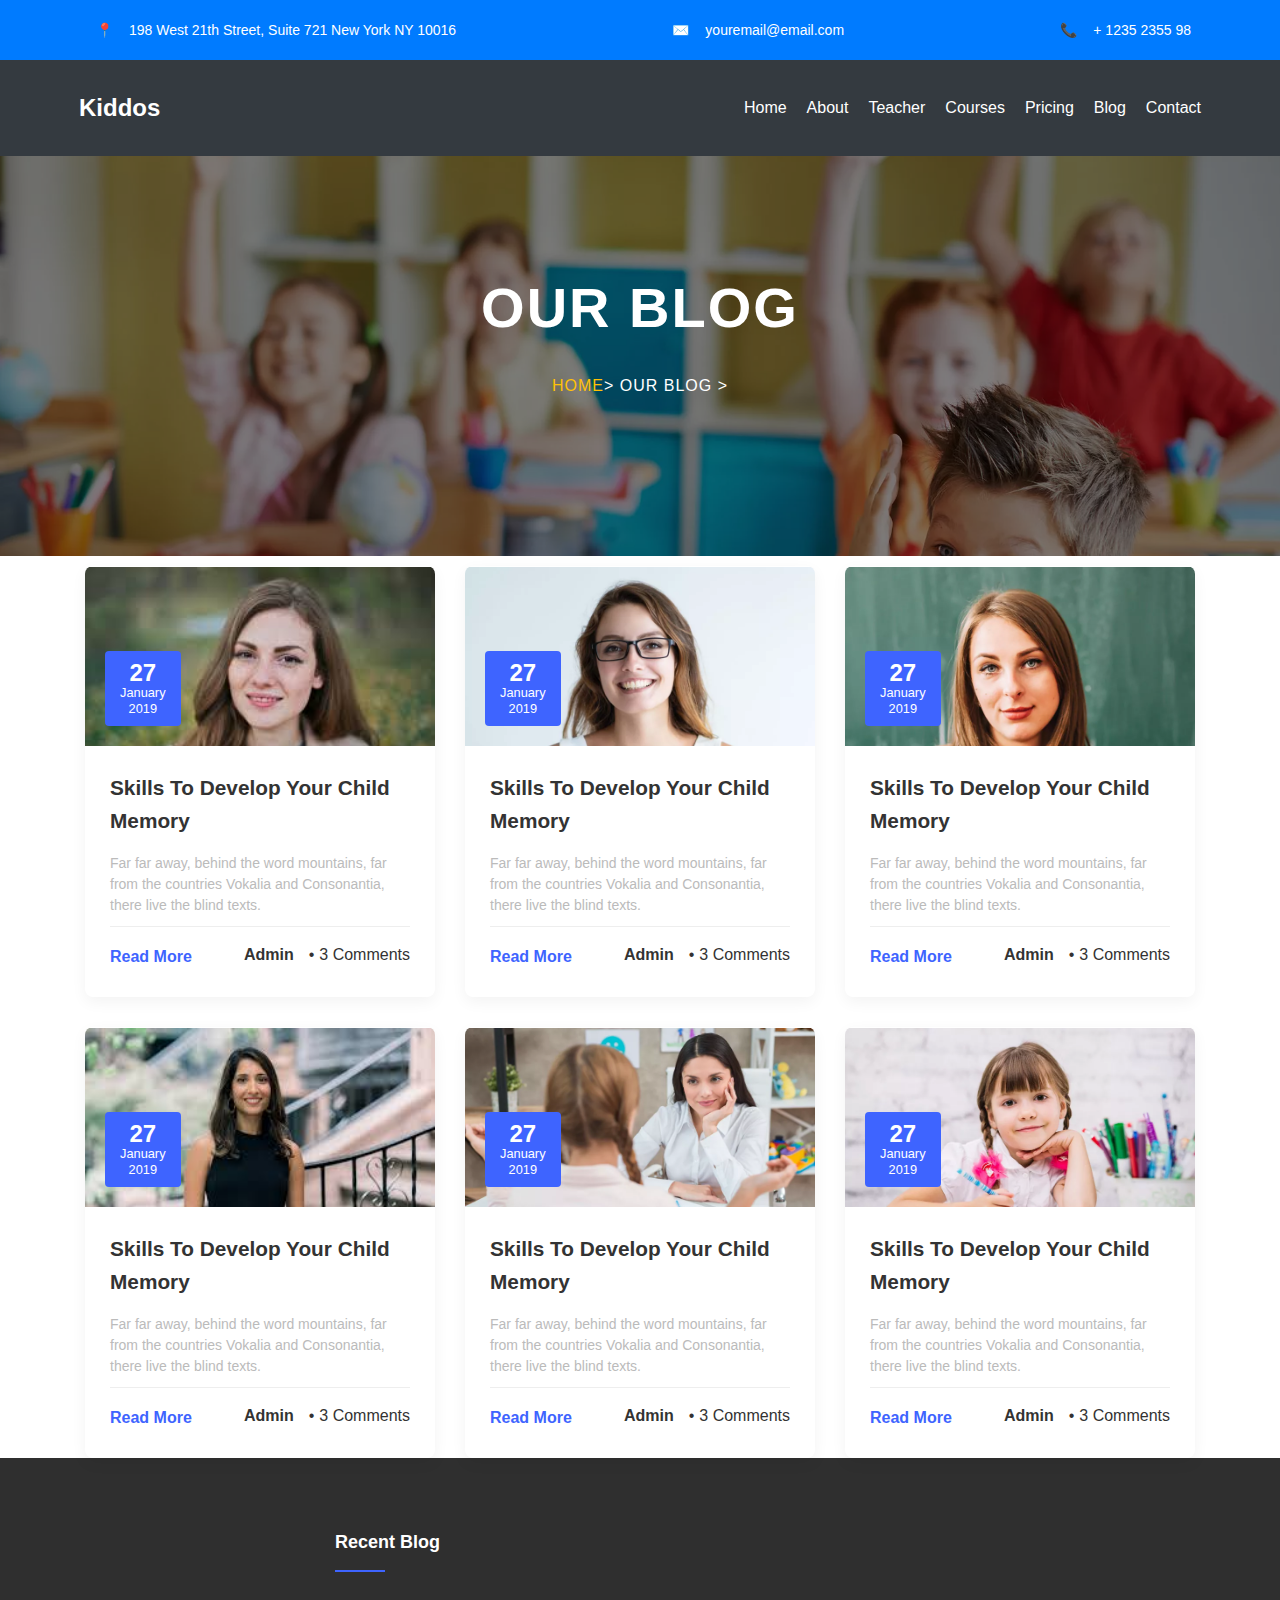
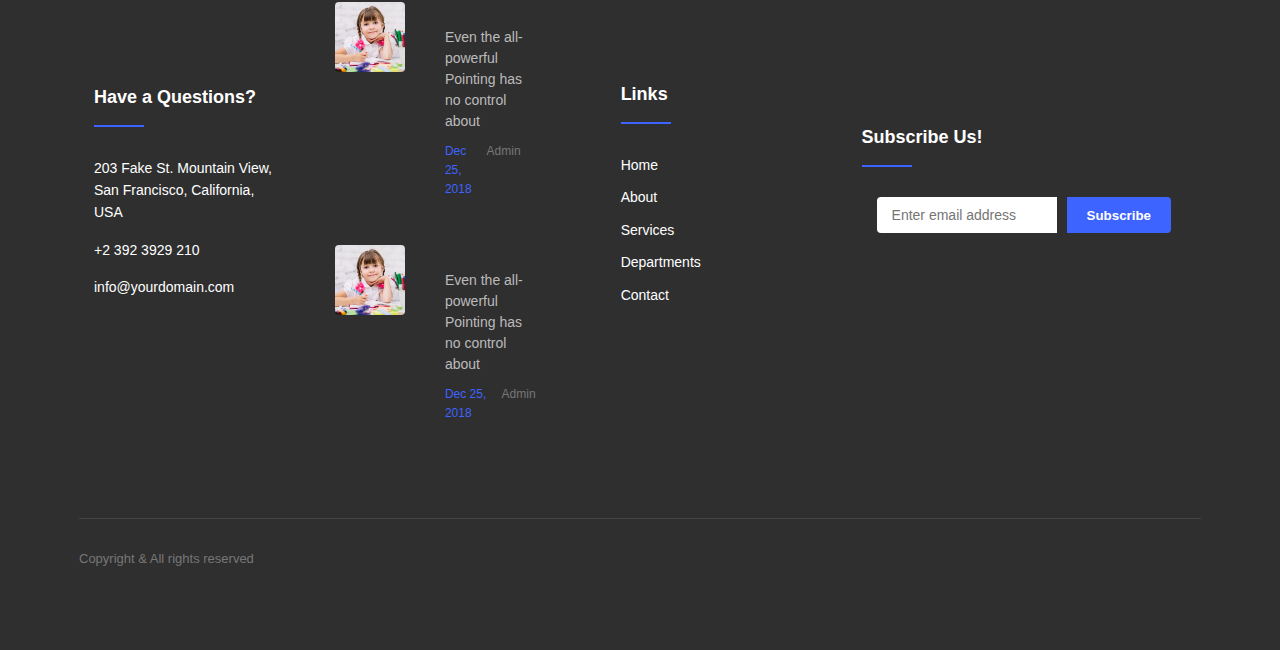
<file: blog.html>
<!DOCTYPE html>
<html lang="en">
<head>
    <meta charset="UTF-8">
    <meta name="viewport" content="width=device-width, initial-scale=1.0">
    <title>Blog page</title>
    <link rel="stylesheet" href="style.css">
</head>
<body>
     <!-- Top Header -->
     <div class="header-top">
        <div class="container">
            <div class="header-row">
                <div class="header-contact">
                    <div class="contact-icon">📍</div>
                    <span>198 West 21th Street, Suite 721 New York NY 10016</span>
                </div>
                <div class="header-contact">
                    <div class="contact-icon">✉️</div>
                    <span>youremail@email.com</span>
                </div>
                <div class="header-contact">
                    <div class="contact-icon">📞</div>
                    <span>+ 1235 2355 98</span>
                </div>
            </div>
        </div>
    </div>
    
    <!-- Navigation -->
    <nav class="main-nav">
        <div class="container">
            <a class="logo" href="index.html">Kiddos</a>
           
            <ul class="nav-menu">
                <li><a href="index.html" class="active">Home</a></li>
                <li><a href="about.html">About</a></li>
                <li><a href="teacher.html">Teacher</a></li>
                <li><a href="courses.html">Courses</a></li>
                <li><a href="pricing.html">Pricing</a></li>
                <li><a href="blog.html">Blog</a></li>
                <li><a href="contact.html">Contact</a></li>
            </ul>
        </div>
    </nav>
      <section class="hero-banner" >
        <div class="overlay"></div>
        <div class="container">
            <div class="row">
                <div class="about-center">
                    <h1> Our Blog</h1>
                    <p class="bread"><a href="index.html">Home</a> > Our Blog ></p>
                </div>
            </div>
        </div>
    </section>
    <section class="blog-section">
        <div class="container">
          <div class="blog-grid">
            <!-- Blog Post 1 -->
            <div class="blog-card">
              <a href="blog-single.html" class="blog-image">
                <img src="img\images.jpg" alt="Blog post image">
                <div class="post-date">
                  <span class="day">27</span>
                  <span class="month">January</span>
                  <span class="year">2019</span>
                </div>
              </a>
              <div class="blog-content">
                <h3><a href="#">Skills To Develop Your Child Memory</a></h3>
                <p>Far far away, behind the word mountains, far from the countries Vokalia and Consonantia, there live the blind texts.</p>
                <div class="blog-footer">
                  <a href="#" class="read-more">Read More</a>
                  <div class="post-meta">
                    <span class="author">Admin</span>
                    <span class="comments">3 Comments</span>
                  </div>
                </div>
              </div>
            </div>
      
            <!-- Blog Post 2 -->
            <div class="blog-card">
              <a href="blog-single.html" class="blog-image">
                <img src="img\teacher-4.jpg" alt="Blog post image">
                <div class="post-date">
                  <span class="day">27</span>
                  <span class="month">January</span>
                  <span class="year">2019</span>
                </div>
              </a>
              <div class="blog-content">
                <h3><a href="#">Skills To Develop Your Child Memory</a></h3>
                <p>Far far away, behind the word mountains, far from the countries Vokalia and Consonantia, there live the blind texts.</p>
                <div class="blog-footer">
                  <a href="#" class="read-more">Read More</a>
                  <div class="post-meta">
                    <span class="author">Admin</span>
                    <span class="comments">3 Comments</span>
                  </div>
                </div>
              </div>
            </div>
      
            <!-- Blog Post 3 -->
            <div class="blog-card">
              <a href="blog-single.html" class="blog-image">
                <img src="img\teacher-3.jpg" alt="Blog post image">
                <div class="post-date">
                  <span class="day">27</span>
                  <span class="month">January</span>
                  <span class="year">2019</span>
                </div>
              </a>
              <div class="blog-content">
                <h3><a href="#">Skills To Develop Your Child Memory</a></h3>
                <p>Far far away, behind the word mountains, far from the countries Vokalia and Consonantia, there live the blind texts.</p>
                <div class="blog-footer">
                  <a href="#" class="read-more">Read More</a>
                  <div class="post-meta">
                    <span class="author">Admin</span>
                    <span class="comments">3 Comments</span>
                  </div>
                </div>
              </div>
            </div>
      
            <!-- Blog Post 4 -->
            <div class="blog-card">
              <a href="blog-single.html" class="blog-image">
                <img src="img\images 5.jpg" alt="Blog post image">
                <div class="post-date">
                  <span class="day">27</span>
                  <span class="month">January</span>
                  <span class="year">2019</span>
                </div>
              </a>
              <div class="blog-content">
                <h3><a href="#">Skills To Develop Your Child Memory</a></h3>
                <p>Far far away, behind the word mountains, far from the countries Vokalia and Consonantia, there live the blind texts.</p>
                <div class="blog-footer">
                  <a href="#" class="read-more">Read More</a>
                  <div class="post-meta">
                    <span class="author">Admin</span>
                    <span class="comments">3 Comments</span>
                  </div>
                </div>
              </div>
            </div>
      
            <!-- Blog Post 5 -->
            <div class="blog-card">
              <a href="blog-single.html" class="blog-image">
                <img src="img\image_3.jpg" alt="Blog post image">
                <div class="post-date">
                  <span class="day">27</span>
                  <span class="month">January</span>
                  <span class="year">2019</span>
                </div>
              </a>
              <div class="blog-content">
                <h3><a href="#">Skills To Develop Your Child Memory</a></h3>
                <p>Far far away, behind the word mountains, far from the countries Vokalia and Consonantia, there live the blind texts.</p>
                <div class="blog-footer">
                  <a href="#" class="read-more">Read More</a>
                  <div class="post-meta">
                    <span class="author">Admin</span>
                    <span class="comments">3 Comments</span>
                  </div>
                </div>
              </div>
            </div>
      
            <!-- Blog Post 6 -->
            <div class="blog-card">
              <a href="blog-single.html" class="blog-image">
                <img src="img\image_1.jpg" alt="Blog post image">
                <div class="post-date">
                  <span class="day">27</span>
                  <span class="month">January</span>
                  <span class="year">2019</span>
                </div>
              </a>
              <div class="blog-content">
                <h3><a href="#">Skills To Develop Your Child Memory</a></h3>
                <p>Far far away, behind the word mountains, far from the countries Vokalia and Consonantia, there live the blind texts.</p>
                <div class="blog-footer">
                  <a href="#" class="read-more">Read More</a>
                  <div class="post-meta">
                    <span class="author">Admin</span>
                    <span class="comments">3 Comments</span>
                  </div>
                </div>
              </div>
            </div>
        </div>
        </div>
      </section> 
      <footer class="footer">
        <div class="container">
            <div class="row">
                <div class=" footer-widget">
                    <h2>Have a Questions?</h2>
                    <ul class="contact-info">
                        <li>203 Fake St. Mountain View, San Francisco, California, USA</li>
                        <li> +2 392 3929 210</li>
                        <li> info@yourdomain.com</li>
                    </ul>
                </div>
                <div class=" footer-widget">
                    <h2>Recent Blog</h2>
                    <div class="blog-post">
                        <div class="blog-img"><img src="img\image_1.jpg"></div>
                        <div class="blog-content">
                            <p>Even the all-powerful Pointing has no control about</p>
                            <div class="blog-meta">
                                <span> Dec 25, 2018</span>
                                <span>Admin</span>
                                <span></span>
                            </div>
                        </div>
                    </div>
                    <div class="blog-post">
                        <div class="blog-img"><img src="img\image_1.jpg"></div>
                        <div class="blog-content">
                           <p>Even the all-powerful Pointing has no control about</p>
                            <div class="blog-meta">
                                <span>  Dec 25, 2018</span>
                                <span>Admin</span>
                                
                            </div>
                        </div>
                    </div>
                </div>
                <div class=" footer-widget">
                    <h2>Links</h2>
                    <ul class="footer-links">
                        <li><a href="#"> Home</a></li>
                        <li><a href="#"> About</a></li>
                        <li><a href="#"> Services</a></li>
                        <li><a href="#"> Departments</a></li>
                        <li><a href="#"> Contact</a></li>
                    </ul>
                </div>
                <div class="footer-widget">
                    <h2>Subscribe Us!</h2>
                    <form class="subscribe-form">
                        <div class="form-group">
                            <input type="email" class="form-control" placeholder="Enter email address">
                            <button type="submit" class="btn btn-primary">Subscribe</button>
                        </div>
                    </form>
                   
                </div>
            </div>
            <div class="row copyright">
                <div class="text-center">
                    <p>Copyright & All rights reserved</p>
                </div>
            </div>
        </div>
    </footer> 
</body>
</html>
</file>
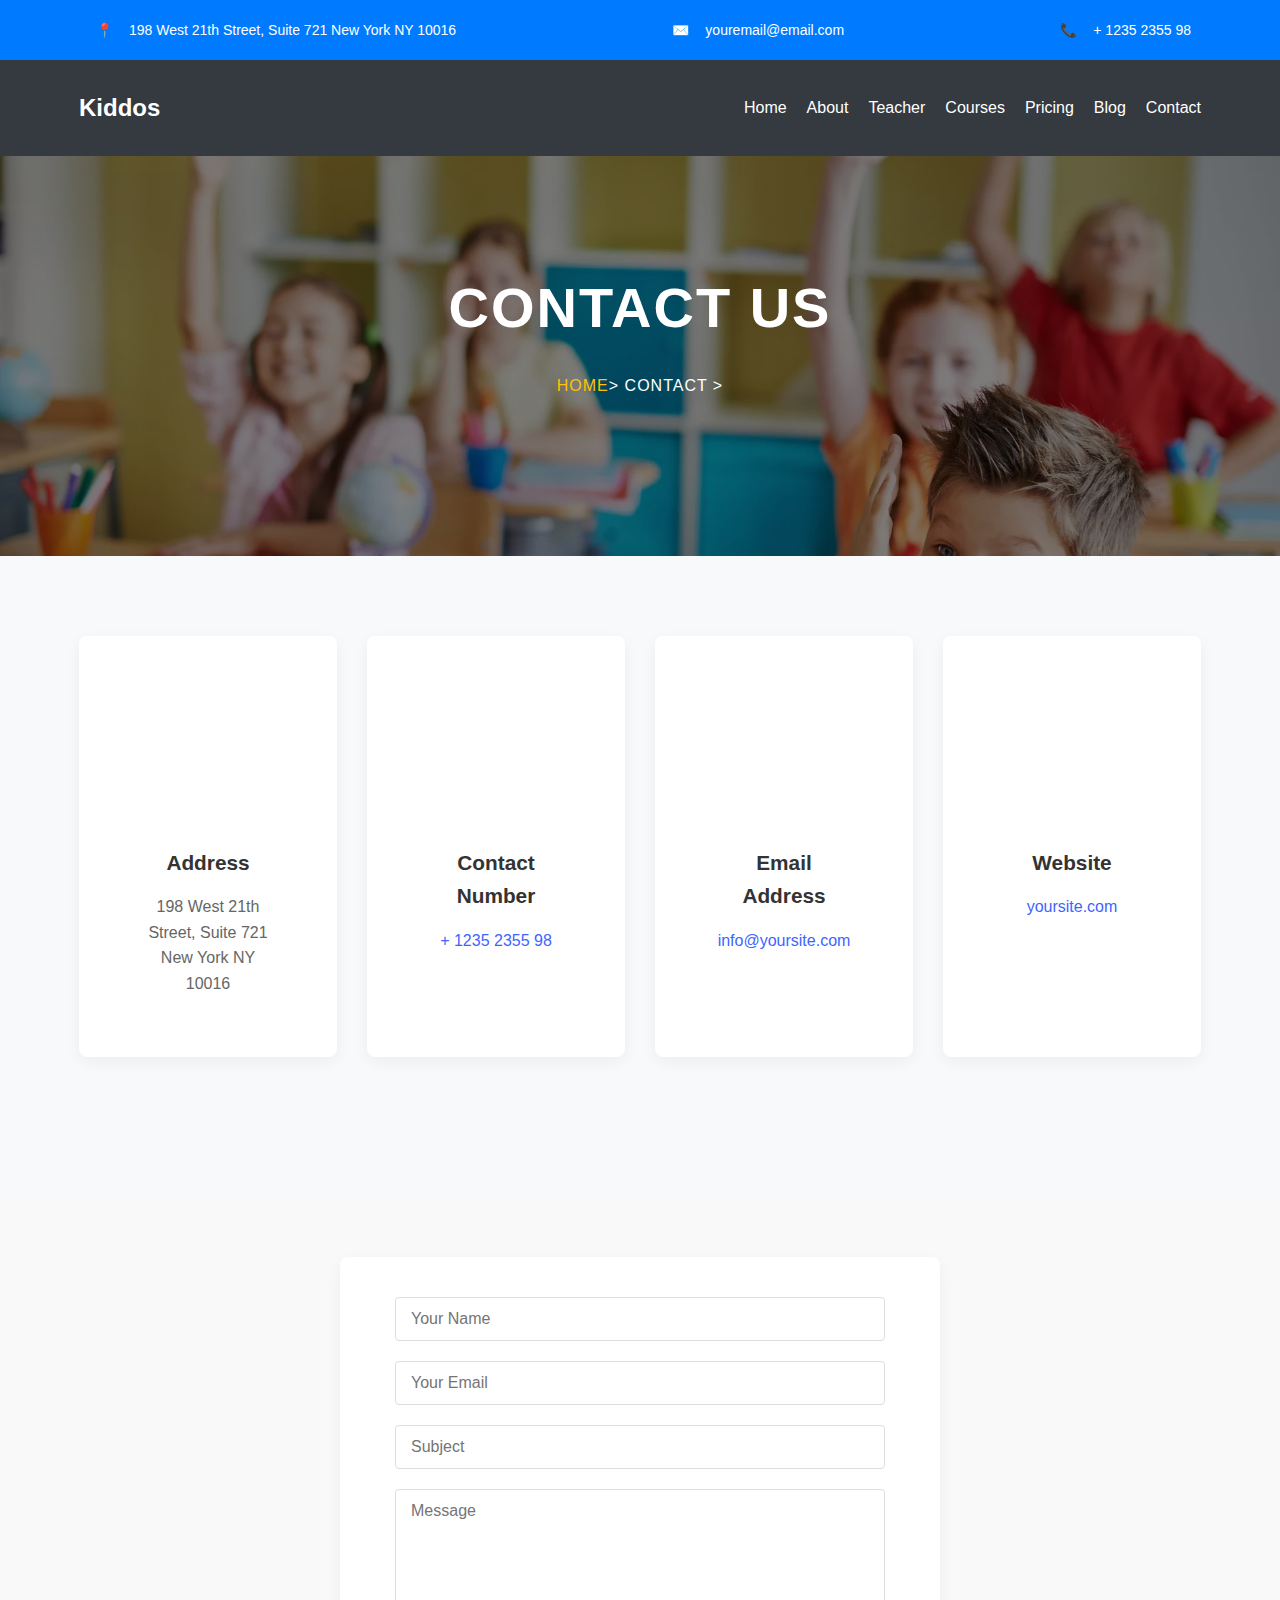
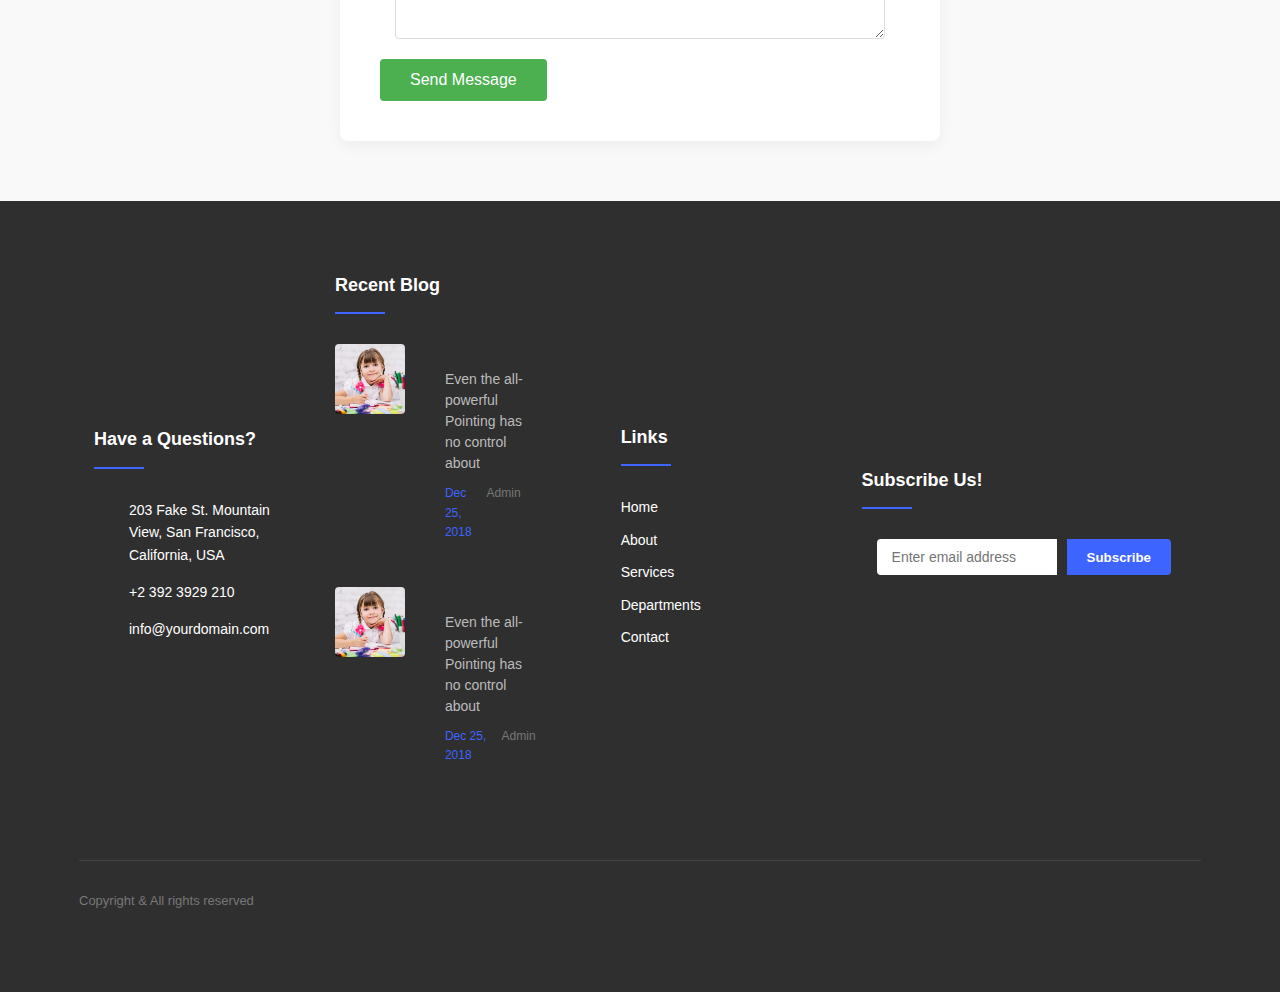
<file: contact.html>
<!DOCTYPE html>
<html lang="en">
<head>
    <meta charset="UTF-8">
    <meta name="viewport" content="width=device-width, initial-scale=1.0">
    <title>Contact page</title>
    <link rel="stylesheet" href="style.css">
</head>
<body>
     <!-- Top Header -->
     <div class="header-top">
        <div class="container">
            <div class="header-row">
                <div class="header-contact">
                    <div class="contact-icon">📍</div>
                    <span>198 West 21th Street, Suite 721 New York NY 10016</span>
                </div>
                <div class="header-contact">
                    <div class="contact-icon">✉️</div>
                    <span>youremail@email.com</span>
                </div>
                <div class="header-contact">
                    <div class="contact-icon">📞</div>
                    <span>+ 1235 2355 98</span>
                </div>
            </div>
        </div>
    </div>
    
    <!-- Navigation -->
    <nav class="main-nav">
        <div class="container">
            <a class="logo" href="index.html">Kiddos</a>
            
            <ul class="nav-menu">
                <li><a href="index.html" class="active">Home</a></li>
                <li><a href="about.html">About</a></li>
                <li><a href="teacher.html">Teacher</a></li>
                <li><a href="courses.html">Courses</a></li>
                <li><a href="pricing.html">Pricing</a></li>
                <li><a href="blog.html">Blog</a></li>
                <li><a href="contact.html">Contact</a></li>
            </ul>
        </div>
    </nav>
      <section class="hero-banner" >
        <div class="overlay"></div>
        <div class="container">
            <div class="row">
                <div class="about-center">
                    <h1> Contact Us</h1>
                    <p class="bread"><a href="index.html">Home</a> > Contact ></p>
                </div>
            </div>
        </div>
    </section>
    <section class="contact-info-section">
        <div class="container">
          <div class="contact-cards">
            <!-- Address Card -->
            <div class="contact-card">
              <div class="card-content">
                <h3>Address</h3>
                <p>198 West 21th Street, Suite 721 New York NY 10016</p>
              </div>
            </div>
      
            <!-- Phone Card -->
            <div class="contact-card">
              <div class="card-content">
                <h3>Contact Number</h3>
                <p><a href="tel:+1235235598">+ 1235 2355 98</a></p>
              </div>
            </div>
      
            <!-- Email Card -->
            <div class="contact-card">
              <div class="card-content">
                <h3>Email Address</h3>
                <p><a href="mailto:info@yoursite.com">info@yoursite.com</a></p>
              </div>
            </div>
      
            <!-- Website Card -->
            <div class="contact-card">
              <div class="card-content">
                <h3>Website</h3>
                <p><a href="https://yoursite.com">yoursite.com</a></p>
              </div>
            </div>
          </div>
        </div>
      </section>
      <section class="contact-section">
        <div class="container">
          <div class="contact-wrapper">
            <!-- Contact Form -->
            <div class="contact-form">
              <form action="#">
                <div class="form-group">
                  <input type="text" class="form-input" placeholder="Your Name">
                </div>
                <div class="form-group">
                  <input type="email" class="form-input" placeholder="Your Email">
                </div>
                <div class="form-group">
                  <input type="text" class="form-input" placeholder="Subject">
                </div>
                <div class="form-group">
                  <textarea class="form-input message" placeholder="Message"></textarea>
                </div>
                <button type="submit" class="submit-btn">Send Message</button>
              </form>
            </div>
          </div>
        </div>
      </section>
      <footer class="footer">
        <div class="container">
            <div class="row">
                <div class=" footer-widget">
                    <h2>Have a Questions?</h2>
                    <ul class="contact-info">
                        <li><i class="fa fa-map-marker"></i> 203 Fake St. Mountain View, San Francisco, California, USA</li>
                        <li><i class="fa fa-phone"></i> +2 392 3929 210</li>
                        <li><i class="fa fa-envelope"></i> info@yourdomain.com</li>
                    </ul>
                </div>
                <div class=" footer-widget">
                    <h2>Recent Blog</h2>
                    <div class="blog-post">
                        <div class="blog-img"><img src="img\image_1.jpg"></div>
                        <div class="blog-content">
                            <p>Even the all-powerful Pointing has no control about</p>
                            <div class="blog-meta">
                                <span> Dec 25, 2018</span>
                                <span>Admin</span>
                                <span></span>
                            </div>
                        </div>
                    </div>
                    <div class="blog-post">
                        <div class="blog-img"><img src="img\image_1.jpg"></div>
                        <div class="blog-content">
                           <p>Even the all-powerful Pointing has no control about</p>
                            <div class="blog-meta">
                                <span>  Dec 25, 2018</span>
                                <span>Admin</span>
                                
                            </div>
                        </div>
                    </div>
                </div>
                <div class=" footer-widget">
                    <h2>Links</h2>
                    <ul class="footer-links">
                        <li><a href="#"> Home</a></li>
                        <li><a href="#"> About</a></li>
                        <li><a href="#"> Services</a></li>
                        <li><a href="#"> Departments</a></li>
                        <li><a href="#"> Contact</a></li>
                    </ul>
                </div>
                <div class="footer-widget">
                    <h2>Subscribe Us!</h2>
                    <form class="subscribe-form">
                        <div class="form-group">
                            <input type="email" class="form-control" placeholder="Enter email address">
                            <button type="submit" class="btn btn-primary">Subscribe</button>
                        </div>
                    </form>
                    
                </div>
            </div>
            <div class="row copyright">
                <div class="text-center">
                    <p>Copyright & All rights reserved</p>
                </div>
            </div>
        </div>
    </footer>
</body>
</html>
</file>
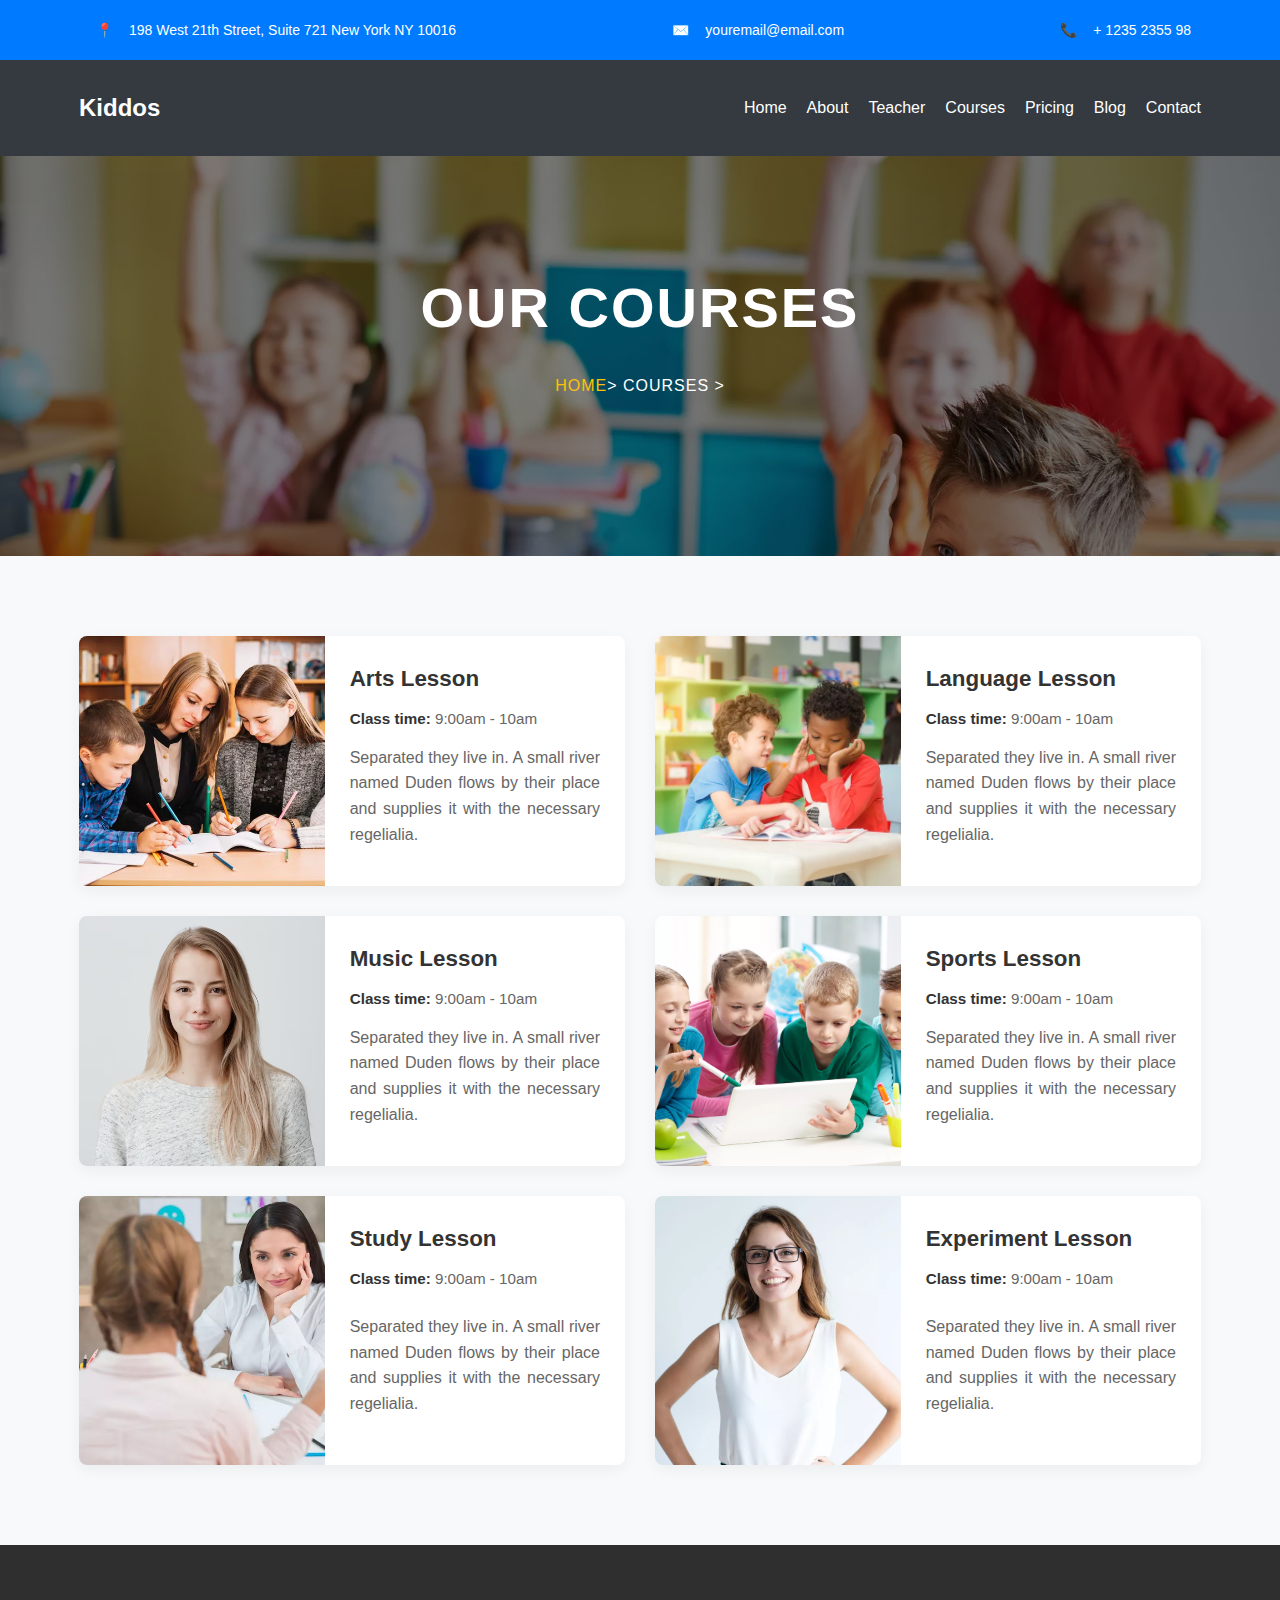
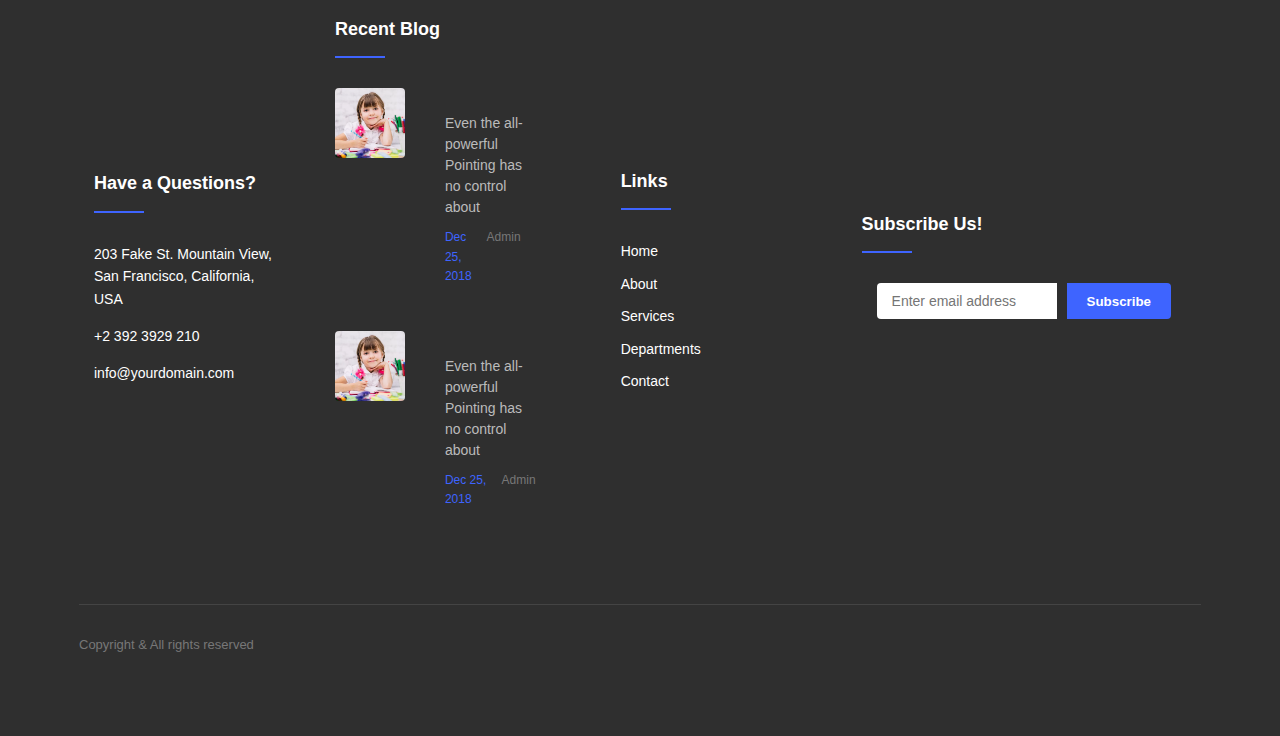
<file: courses.html>
<!DOCTYPE html>
<html lang="en">
<head>
    <meta charset="UTF-8">
    <meta name="viewport" content="width=device-width, initial-scale=1.0">
    <title>Courses page</title>
    <link rel="stylesheet" href="style.css">
</head>
<body>
     <!-- Top Header -->
     <div class="header-top">
        <div class="container">
            <div class="header-row">
                <div class="header-contact">
                    <div class="contact-icon">📍</div>
                    <span>198 West 21th Street, Suite 721 New York NY 10016</span>
                </div>
                <div class="header-contact">
                    <div class="contact-icon">✉️</div>
                    <span>youremail@email.com</span>
                </div>
                <div class="header-contact">
                    <div class="contact-icon">📞</div>
                    <span>+ 1235 2355 98</span>
                </div>
            </div>
        </div>
    </div>
    
    <!-- Navigation -->
    <nav class="main-nav">
        <div class="container">
            <a class="logo" href="index.html">Kiddos</a>
           
            <ul class="nav-menu">
                <li><a href="index.html" class="active">Home</a></li>
                <li><a href="about.html">About</a></li>
                <li><a href="teacher.html">Teacher</a></li>
                <li><a href="courses.html">Courses</a></li>
                <li><a href="pricing.html">Pricing</a></li>
                <li><a href="blog.html">Blog</a></li>
                <li><a href="contact.html">Contact</a></li>
            </ul>
        </div>
    </nav>
      <section class="hero-banner" >
        <div class="overlay"></div>
        <div class="container">
            <div class="row">
                <div class="about-center">
                    <h1>Our Courses</h1>
                    <p class="bread"><a href="index.html">Home</a> > Courses ></p>
                </div>
            </div>
        </div>
    </section>
    <section class="courses-section">
        <div class="container">
          <div class="courses-grid">
            <!-- Course 1 -->
            <div class="course-card">
              <div class="course-image" ><img src="img\course-1.jpg"></div>
              <div class="course-content">
                <h3><a href="#">Arts Lesson</a></h3>
                <p class="course-time"><span>Class time:</span> 9:00am - 10am</p>
                <p>Separated they live in. A small river named Duden flows by their place and supplies it with the necessary regelialia.</p>
              </div>
            </div>
      
            <!-- Course 2 -->
            <div class="course-card">
              <div class="course-image"><img src="img\image_4.jpg"></div>
              <div class="course-content">
                <h3><a href="#">Language Lesson</a></h3>
                <p class="course-time"><span>Class time:</span> 9:00am - 10am</p>
                <p>Separated they live in. A small river named Duden flows by their place and supplies it with the necessary regelialia.</p>
              </div>
            </div>
      
            <!-- Course 3 -->
            <div class="course-card">
              <div class="course-image"><img src="img\img3.avif"></div>
              <div class="course-content">
                <h3><a href="#">Music Lesson</a></h3>
                <p class="course-time"><span>Class time:</span> 9:00am - 10am</p>
                <p>Separated they live in. A small river named Duden flows by their place and supplies it with the necessary regelialia.</p>
              </div>
            </div>
      
            <!-- Course 4 -->
            <div class="course-card">
              <div class="course-image"><img src="img\bg_1.jpg"></div>
              <div class="course-content">
                <h3><a href="#">Sports Lesson</a></h3>
                <p class="course-time"><span>Class time:</span> 9:00am - 10am</p>
                <p>Separated they live in. A small river named Duden flows by their place and supplies it with the necessary regelialia.</p>
              </div>
            </div>
      
            <!-- Course 5 -->
            <div class="course-card">
              <div class="course-image"><img src="img\image_3.jpg"></div>
              <div class="course-content">
                <h3><a href="#">Study Lesson</a></h3>
                <p class="course-time"><span>Class time:</span> 9:00am - 10am</p>
                <p>Separated they live in. A small river named Duden flows by their place and supplies it with the necessary regelialia.</p>
              </div>
            </div>
      
            <!-- Course 6 -->
            <div class="course-card">
              <div class="course-image"><img src="img\teacher-4.jpg"></div>
              <div class="course-content">
                <h3><a href="#">Experiment Lesson</a></h3>
                <p class="course-time"><span>Class time:</span> 9:00am - 10am</p>
                <p>Separated they live in. A small river named Duden flows by their place and supplies it with the necessary regelialia.</p>
              </div>
            </div>
          </div>
        </div>
      </section>
      <footer class="footer">
        <div class="container">
            <div class="row">
                <div class=" footer-widget">
                    <h2>Have a Questions?</h2>
                    <ul class="contact-info">
                        <li>203 Fake St. Mountain View, San Francisco, California, USA</li>
                        <li> +2 392 3929 210</li>
                        <li> info@yourdomain.com</li>
                    </ul>
                </div>
                <div class=" footer-widget">
                    <h2>Recent Blog</h2>
                    <div class="blog-post">
                        <div class="blog-img"><img src="img\image_1.jpg"></div>
                        <div class="blog-content">
                            <p>Even the all-powerful Pointing has no control about</p>
                            <div class="blog-meta">
                                <span> Dec 25, 2018</span>
                                <span>Admin</span>
                                <span></span>
                            </div>
                        </div>
                    </div>
                    <div class="blog-post">
                        <div class="blog-img"><img src="img\image_1.jpg"></div>
                        <div class="blog-content">
                           <p>Even the all-powerful Pointing has no control about</p>
                            <div class="blog-meta">
                                <span>  Dec 25, 2018</span>
                                <span>Admin</span>
                                
                            </div>
                        </div>
                    </div>
                </div>
                <div class=" footer-widget">
                    <h2>Links</h2>
                    <ul class="footer-links">
                        <li><a href="#"> Home</a></li>
                        <li><a href="#"> About</a></li>
                        <li><a href="#"> Services</a></li>
                        <li><a href="#"> Departments</a></li>
                        <li><a href="#"> Contact</a></li>
                    </ul>
                </div>
                <div class="footer-widget">
                    <h2>Subscribe Us!</h2>
                    <form class="subscribe-form">
                        <div class="form-group">
                            <input type="email" class="form-control" placeholder="Enter email address">
                            <button type="submit" class="btn btn-primary">Subscribe</button>
                        </div>
                    </form>
                    
                </div>
            </div>
            <div class="row copyright">
                <div class="text-center">
                    <p>Copyright & All rights reserved</p>
                </div>
            </div>
        </div>
    </footer>
</body>
</html>
</file>
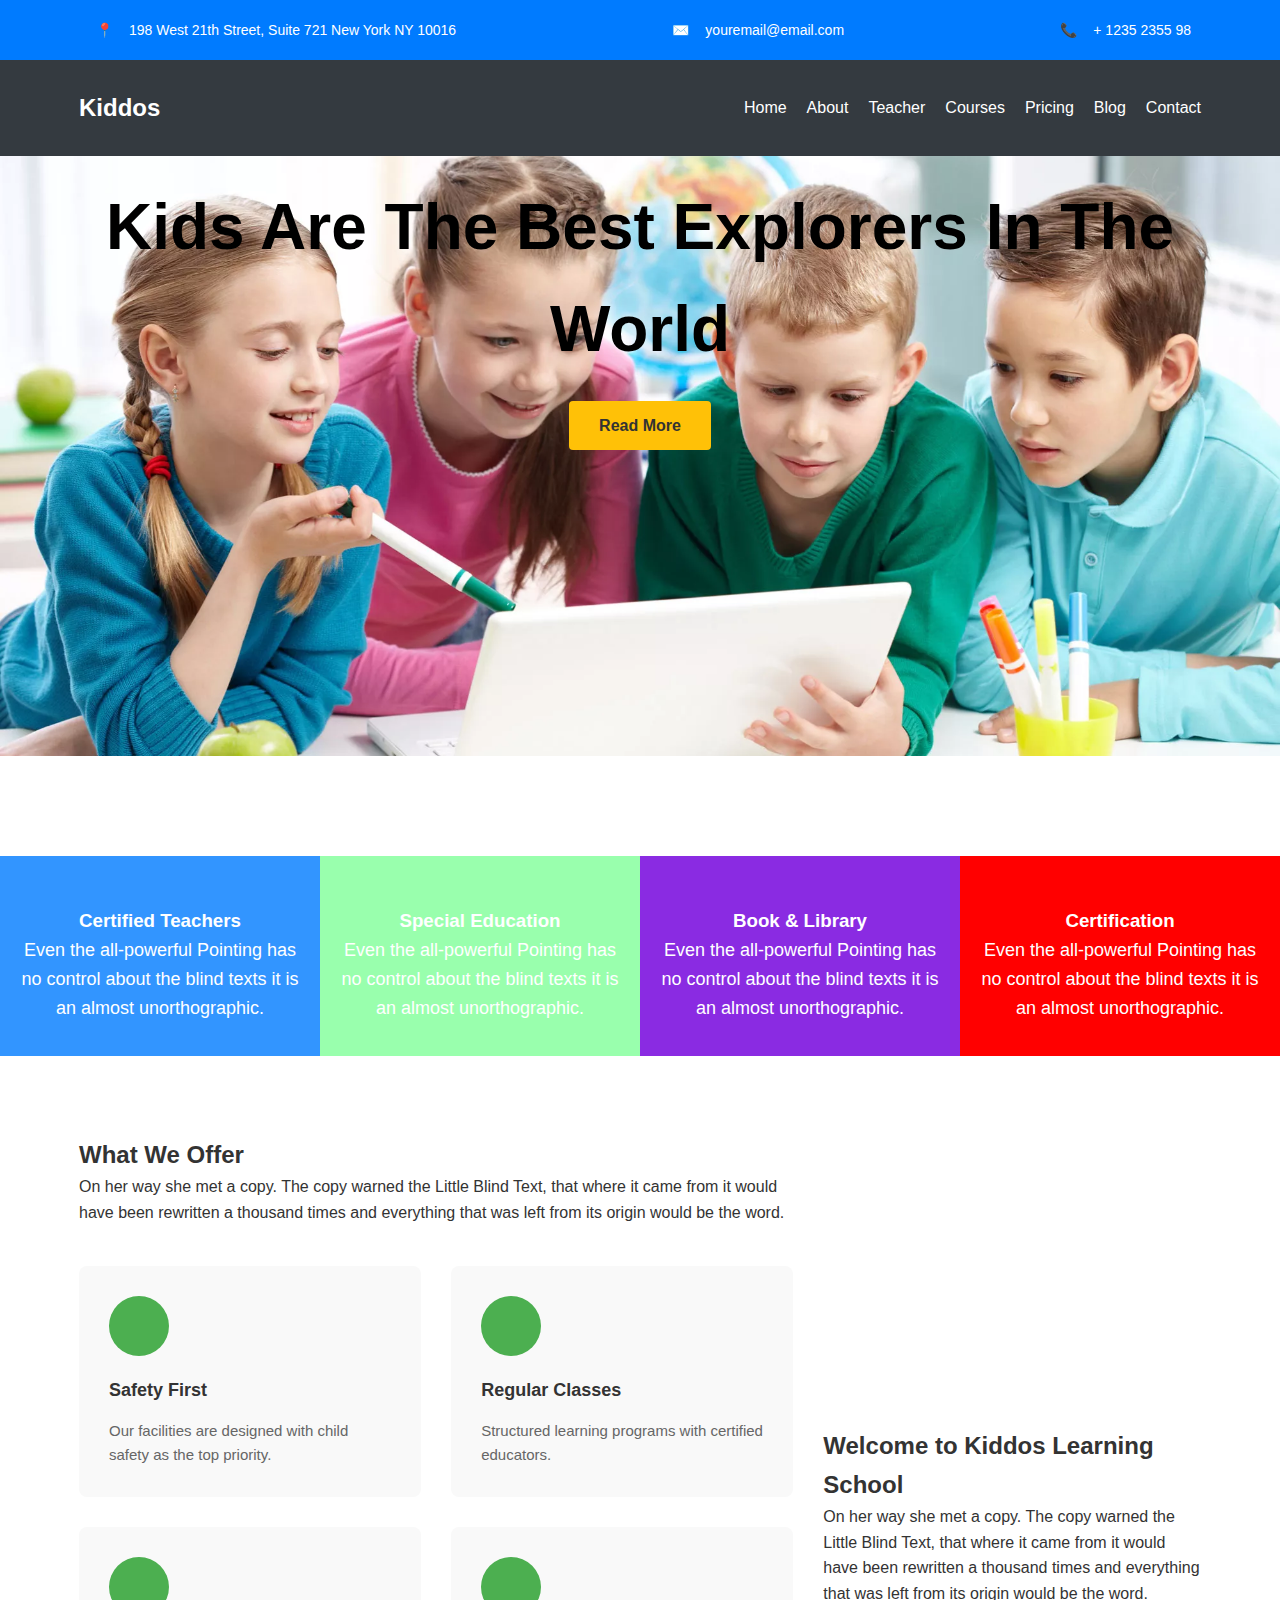
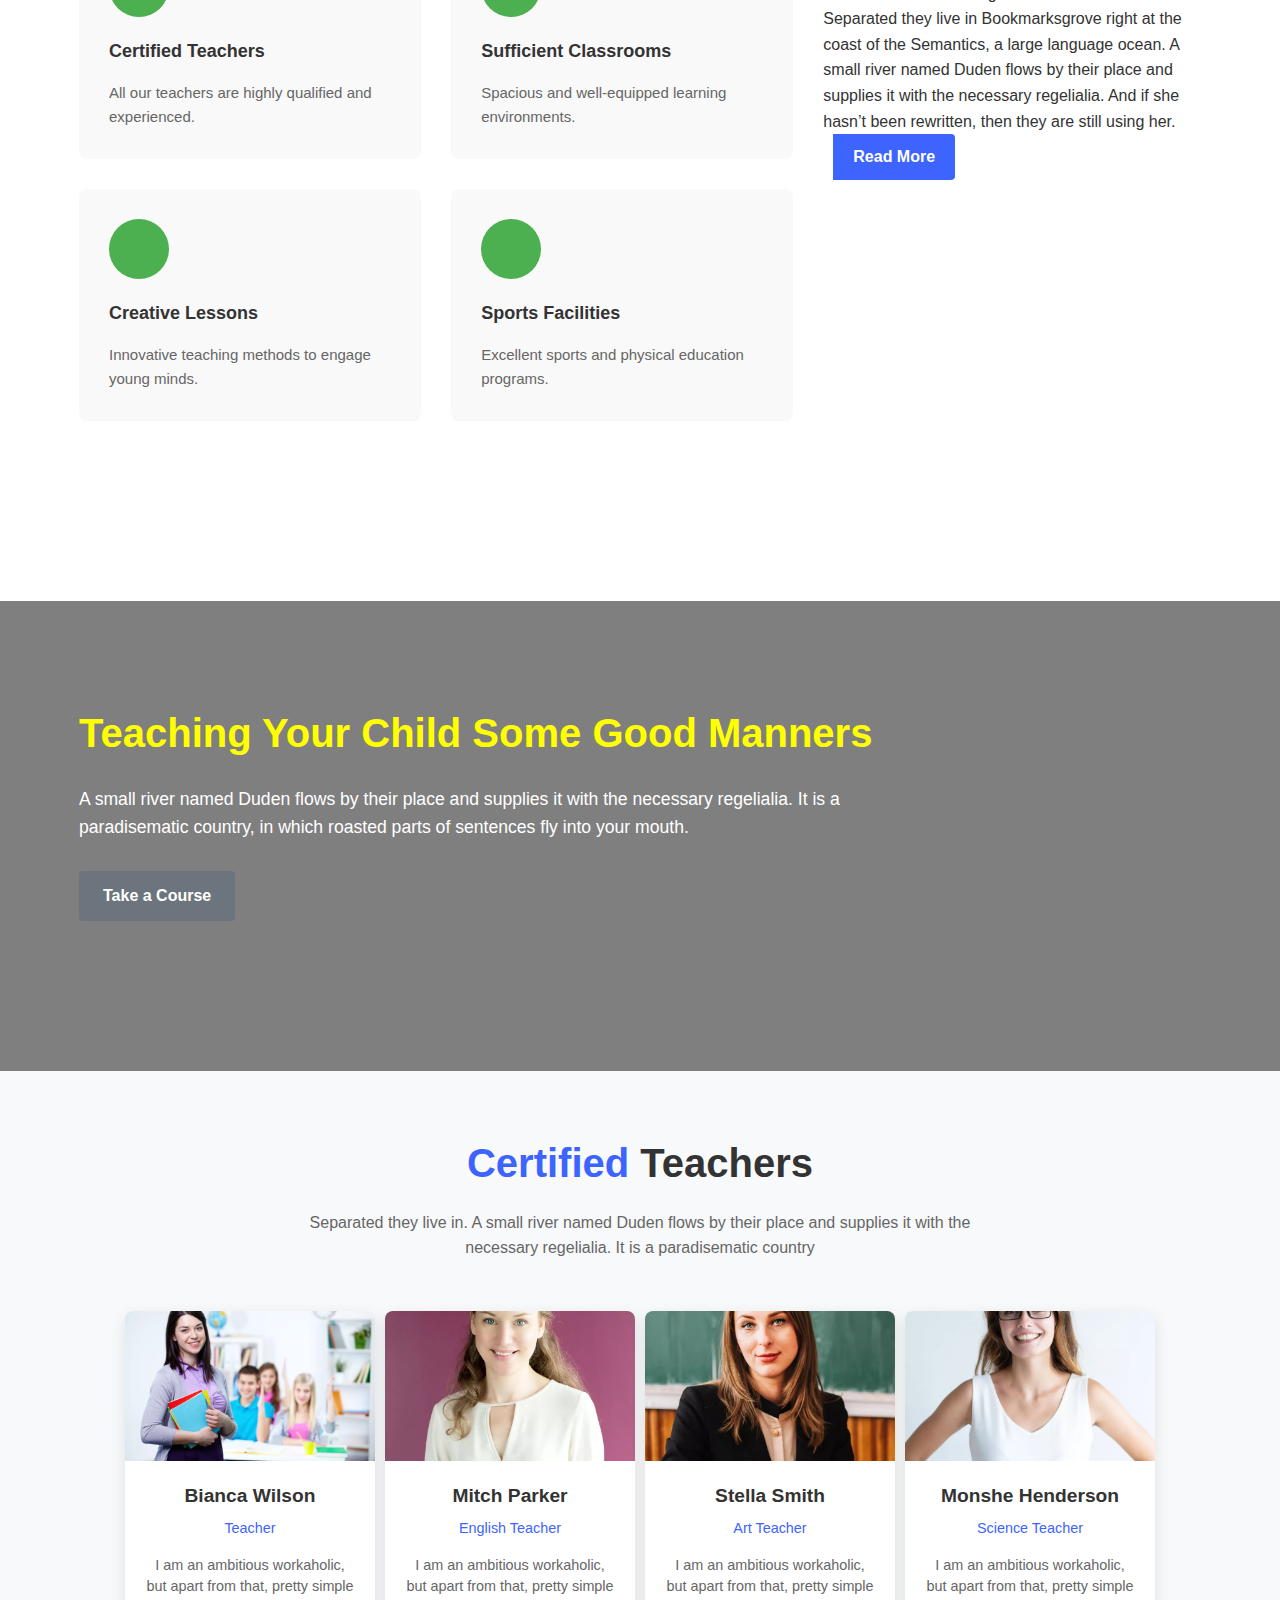
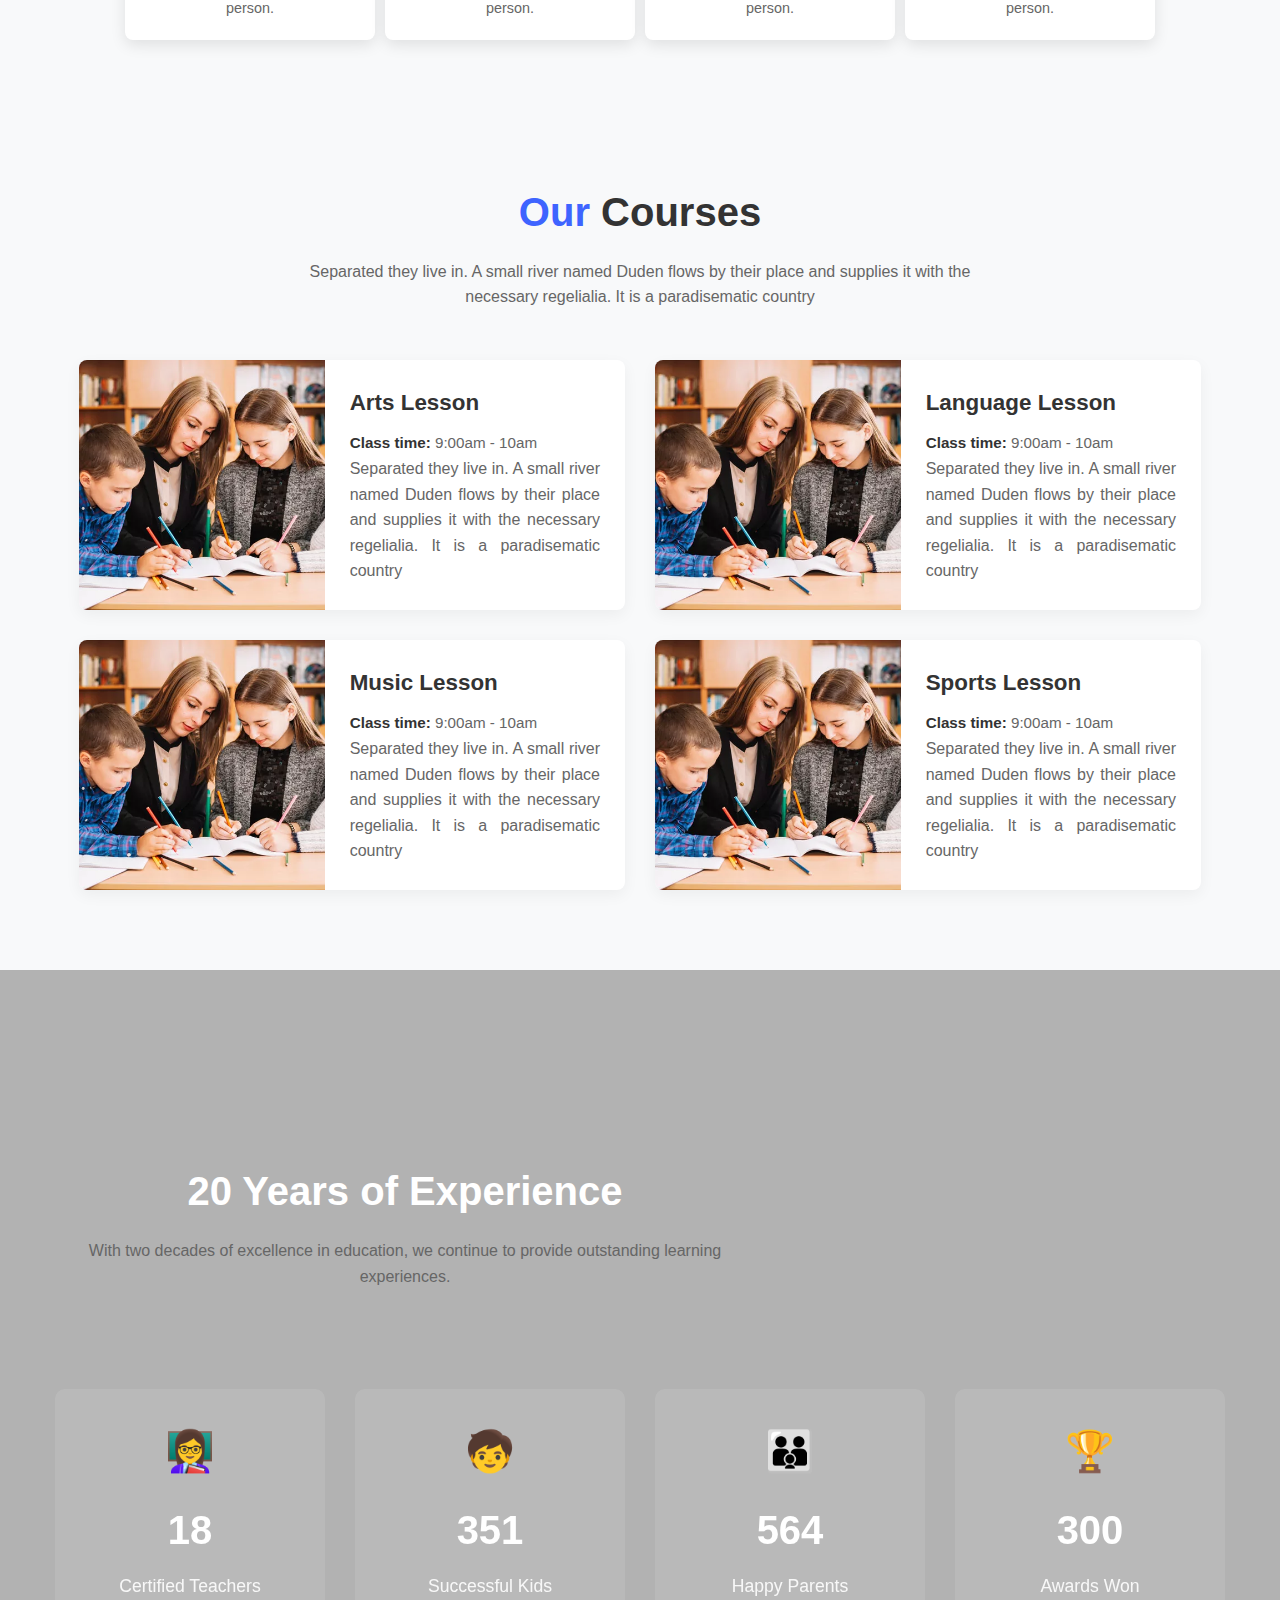
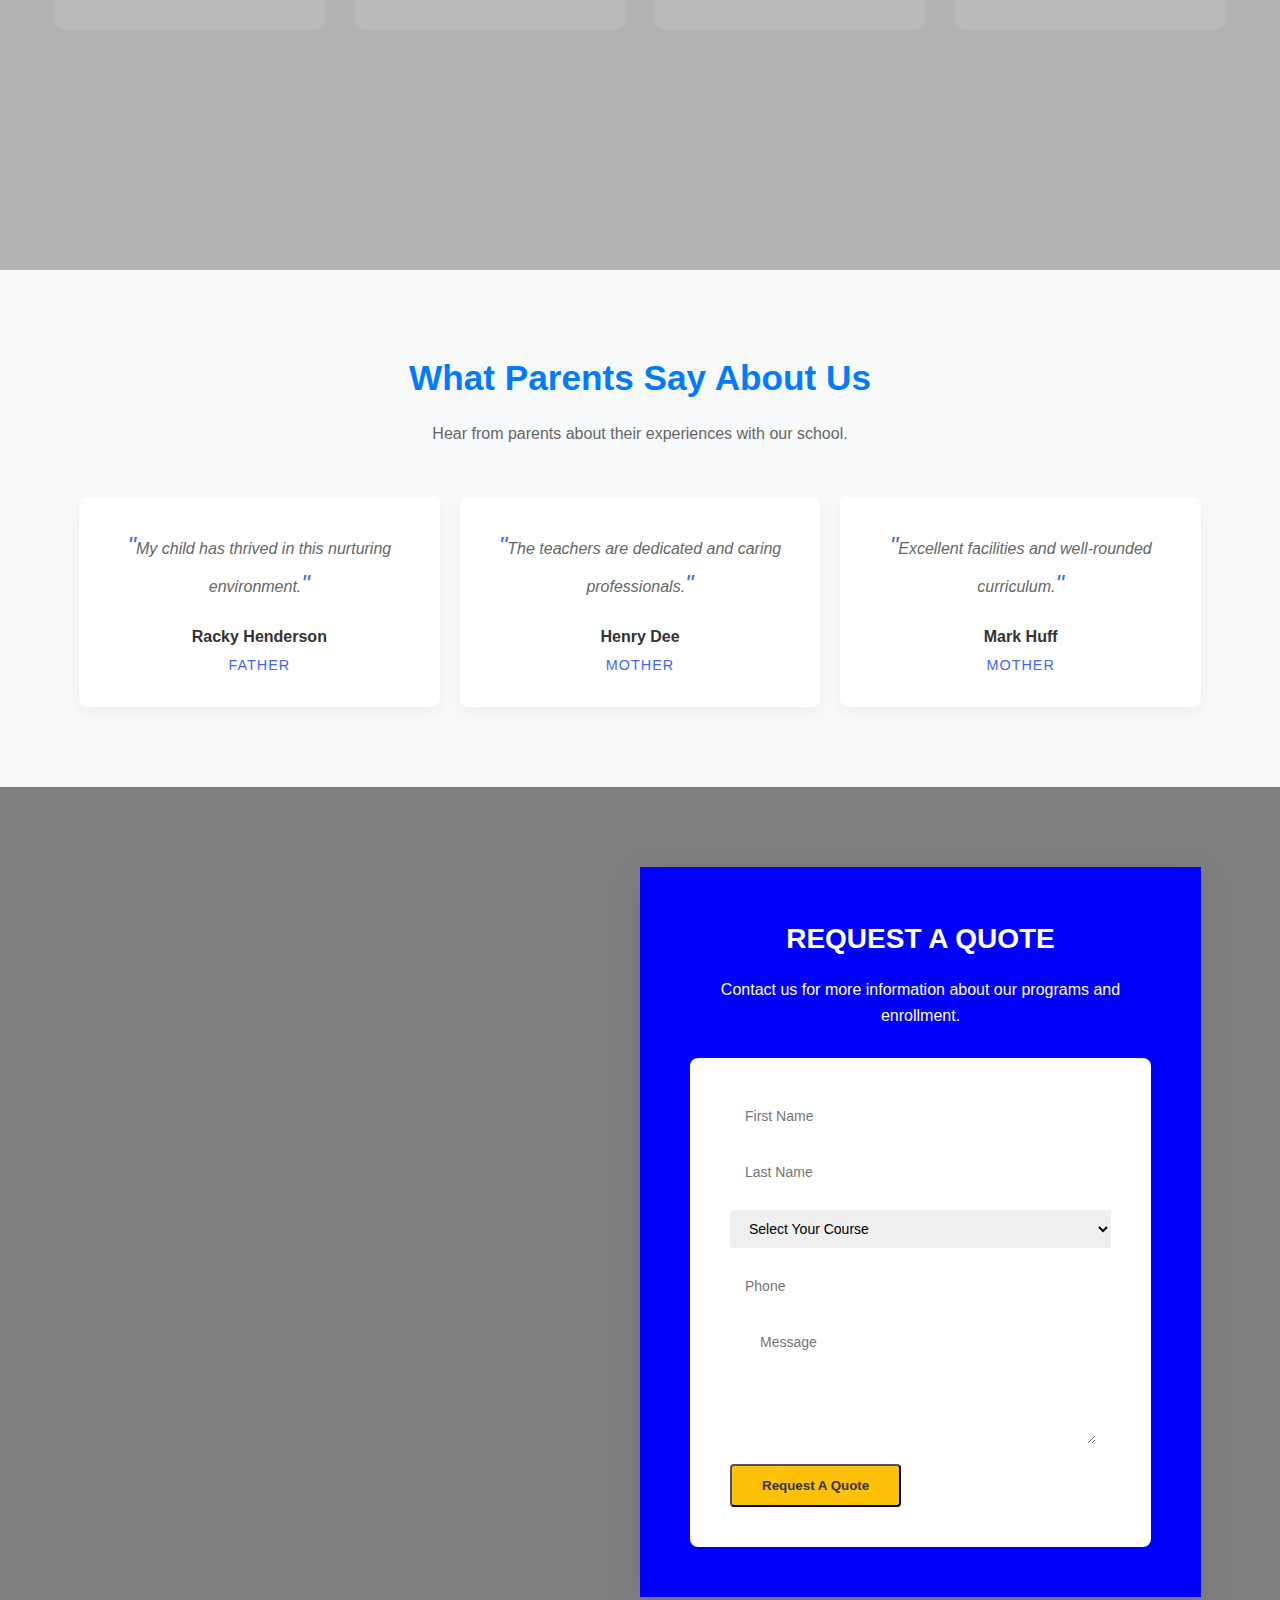
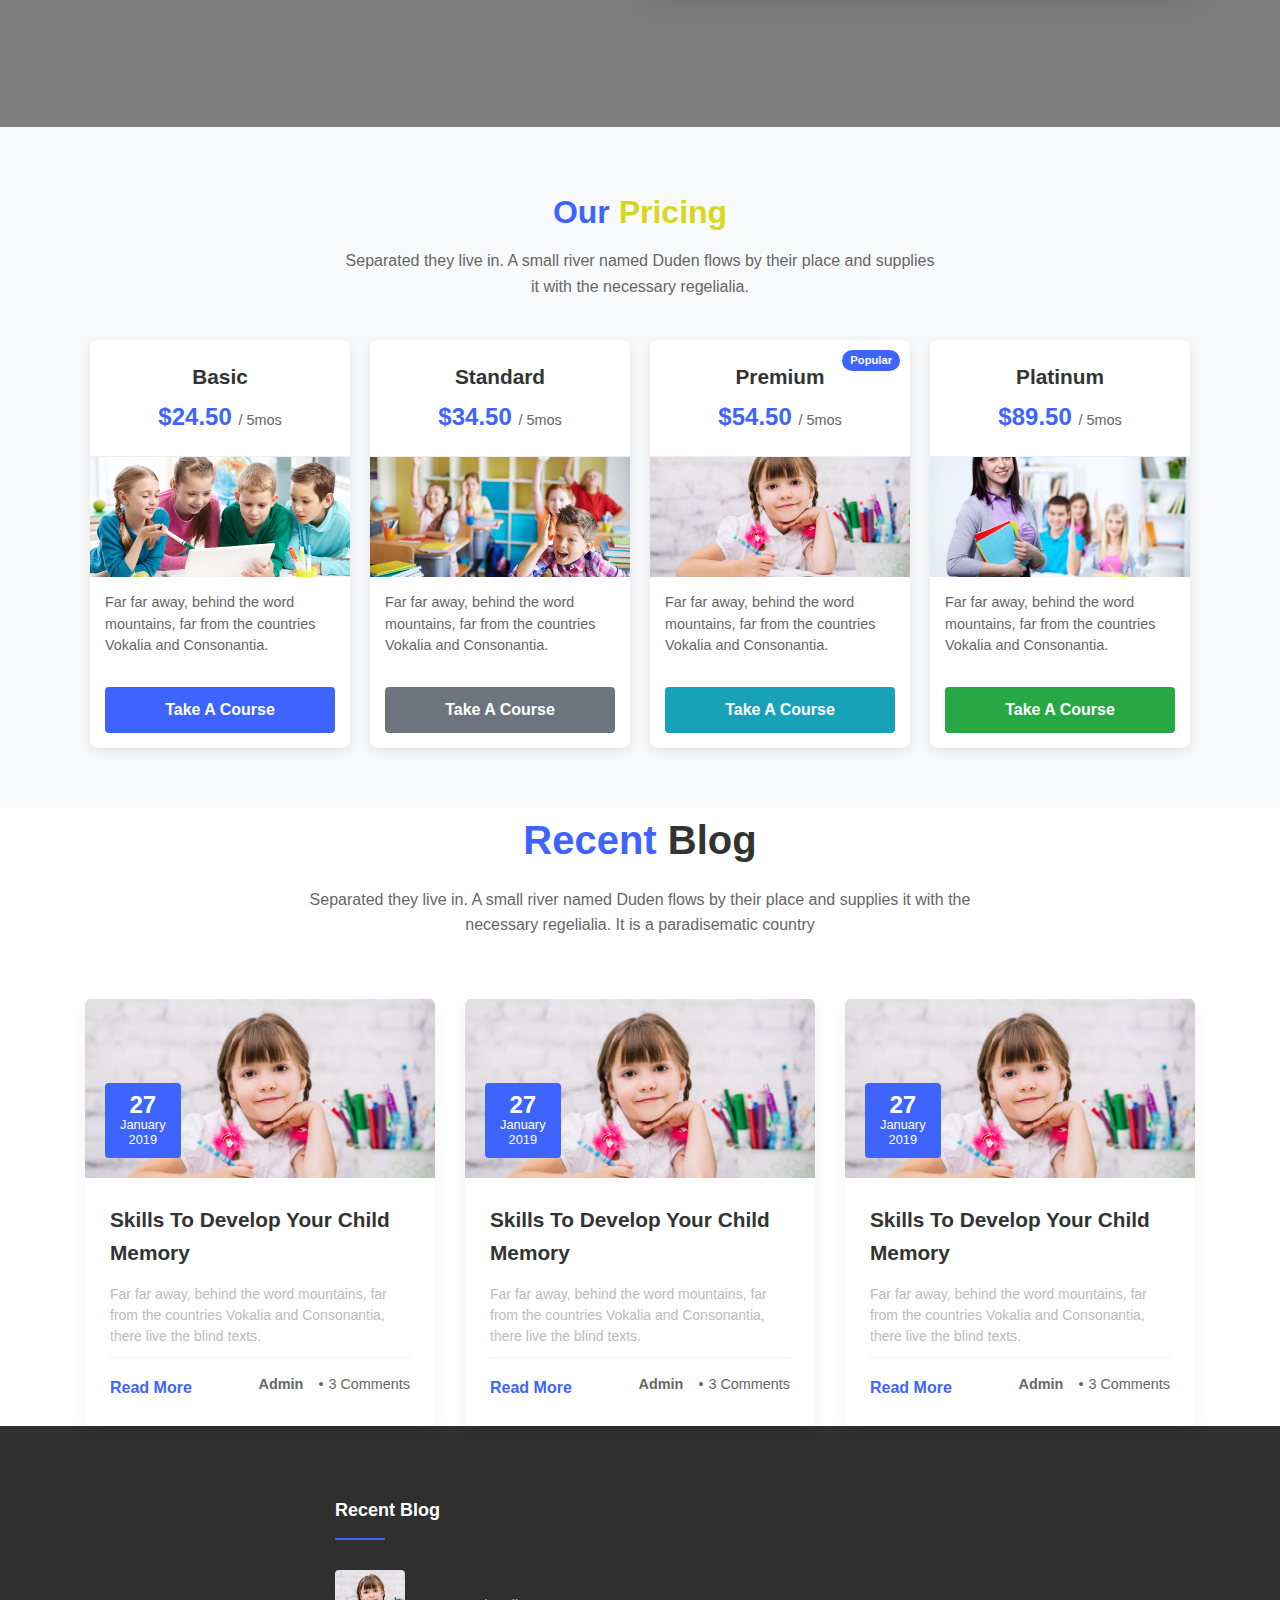
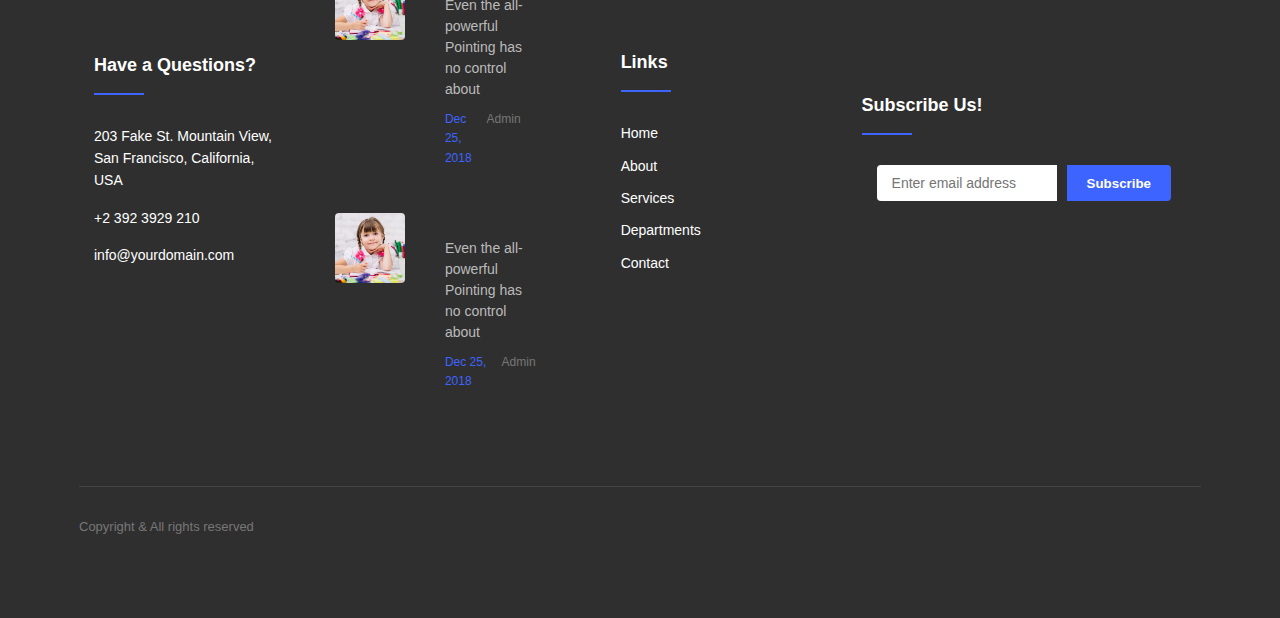
<file: home.html>
<!DOCTYPE html>
<html lang="en">
<head>
    <title>Kiddos - School Template</title>
    <meta charset="utf-8">
    <meta name="viewport" content="width=device-width, initial-scale=1">
    <link rel="stylesheet" href="style.css">
</head>
<body>
    <!-- Top Header -->
    <div class="header-top">
        <div class="container">
            <div class="header-row">
                <div class="header-contact">
                    <div class="contact-icon">📍</div>
                    <span>198 West 21th Street, Suite 721 New York NY 10016</span>
                </div>
                <div class="header-contact">
                    <div class="contact-icon">✉️</div>
                    <span>youremail@email.com</span>
                </div>
                <div class="header-contact">
                    <div class="contact-icon">📞</div>
                    <span>+ 1235 2355 98</span>
                </div>
            </div>
        </div>
    </div>
    
    <!-- Navigation -->
    <nav class="main-nav">
        <div class="container">
            <a class="logo" href="home.html">Kiddos</a>

            <ul class="nav-menu">
                <li><a href="home.html" class="active">Home</a></li>
                <li><a href="about.html">About</a></li>
                <li><a href="teacher.html">Teacher</a></li>
                <li><a href="courses.html">Courses</a></li>
                <li><a href="pricing.html">Pricing</a></li>
                <li><a href="blog.html">Blog</a></li>
                <li><a href="contact.html">Contact</a></li>
            </ul>
        </div>
    </nav>

    <!-- Slider Section -->
    <section class="hero-slider">
        <div class="slide active" >
            <div class="slide-overlay"></div>
            <div class="container">
                <div class="slide-content">
                    <h1>Kids Are The Best <span>Explorers In The World</span></h1>
                    <a href="#" class="btn">Read More</a>
                </div>
            </div>
        </div>
        <div class="slide">
            <div class="slide-overlay"></div>
            <div class="container">
                <div class="slide-content">
                    <h1>Perfect Learned<span> For Your Child</span></h1>
                    <a href="#" class="btn">Read More</a>
                    
                </div>
            </div>
        </div>
    </section>
    <section class="ftco-service">
        <!-- <div class="container-wrap"> -->
            <div class="sub-one">
                <h3 class="heading-one">Certified Teachers</h3>
                <p>Even the all-powerful Pointing has no control about the blind texts it is an almost unorthographic.</p>
            <!-- </div> -->
        </div>
        <div class="sub-two">
            <h3 class="heading-two">Special Education</h3>
            <p>Even the all-powerful Pointing has no control about the blind texts it is an almost unorthographic.</p>
        </div>
        <div class="sub-three">
            <h3 class="heading-three">Book & Library</h3>
            <p>Even the all-powerful Pointing has no control about the blind texts it is an almost unorthographic.</p>
        </div>
        <div class="sub-four">
            <h3 class="heading-four">Certification</h3>
            <p>Even the all-powerful Pointing has no control about the blind texts it is an almost unorthographic.</p>
        </div>
        </div>
    </section>
    <section class="about-section">
        <div class="container">
            <div class="row">
                <div class="about-content">
                    <h2>What We Offer</h2>
                    <p>On her way she met a copy. The copy warned the Little Blind Text, that where it came from it would have been rewritten a thousand times and everything that was left from its origin would be the word.</p>
                    <div class="row features">
                        <div class="feature-item">
                            <div class="feature-icon"></div>
                            <h3>Safety First</h3>
                            <p>Our facilities are designed with child safety as the top priority.</p>
                        </div>
                        <div class=" feature-item">
                            <div class="feature-icon"></div>
                            <h3>Regular Classes</h3>
                            <p>Structured learning programs with certified educators.</p>
                        </div>
                        <div class=" feature-item">
                            <div class="feature-icon"></div>
                            <h3>Certified Teachers</h3>
                            <p>All our teachers are highly qualified and experienced.</p>
                        </div>
                        <div class=" feature-item">
                            <div class="feature-icon"></div>
                            <h3>Sufficient Classrooms</h3>
                            <p>Spacious and well-equipped learning environments.</p>
                        </div>
                        <div class=" feature-item">
                            <div class="feature-icon"></div>
                            <h3>Creative Lessons</h3>
                            <p>Innovative teaching methods to engage young minds.</p>
                        </div>
                        <div class=" feature-item">
                            <div class="feature-icon"></div>
                            <h3>Sports Facilities</h3>
                            <p>Excellent sports and physical education programs.</p>
                        </div>
                    </div>
                </div>
                <div class="about-sidebar">
                    <div class="sidebar-content">
                        <h2>Welcome to Kiddos Learning School</h2>
                        <p>On her way she met a copy. The copy warned the Little Blind Text, that where it came from it would have been rewritten a thousand times and everything that was left from its origin would be the word.</p>
                        <p>Separated they live in Bookmarksgrove right at the coast of the Semantics, a large language ocean. A small river named Duden flows by their place and supplies it with the necessary regelialia. And if she hasn’t been rewritten, then they are still using her.</p>
                        <a href="#" class="btn btn-primary">Read More</a>
                    </div>
                </div>
            </div>
        </div>
    </section>
<!-- background parllex -->
<section class="intro-section" >
    <div class="overlay"></div>
    <div class="container">
      <div class="row">
        <div class="text-col">
          <h2>Teaching Your Child Some Good Manners</h2>
          <p class="description">A small river named Duden flows by their place and supplies it with the necessary regelialia. It is a paradisematic country, in which roasted parts of sentences fly into your mouth.</p>
        </div>
        <div class="button-col">
          <p class="button-wrap"><a href="#" class="button">Take a Course</a></p>
        </div>
      </div>
    </div>
  </section>
  <!-- Teacher 1 -->
  <section class="teachers-section">
    <div class="container">
      <div class="section-header">
        <h2><span>Certified</span> Teachers</h2>
        <p>Separated they live in. A small river named Duden flows by their place and supplies it with the necessary regelialia. It is a paradisematic country</p>
      </div>
      
      <div class="teachers-grid">
        
        <div class="teacher-card">
          <div class="teacher-image"><img src="img\bg_5.jpg"></div>
          <div class="teacher-info">
            <h3>Bianca Wilson</h3>
            <span class="subject">Teacher</span>
            <div class="teacher-details">
              <p>I am an ambitious workaholic, but apart from that, pretty simple person.</p>
            </div>
          </div>
        </div>
        <div class="teacher-card">
          <div class="teacher-image"><img src="img/teacher-2.jpg"></div>
          <div class="teacher-info">
            <h3>Mitch Parker</h3>
            <span class="subject">English Teacher</span>
            <div class="teacher-details">
              <p>I am an ambitious workaholic, but apart from that, pretty simple person.</p>
            </div>
          </div>
        </div>
        
        <div class="teacher-card">
          <div class="teacher-image"><img src="img/teacher-3.jpg"></div>
          <div class="teacher-info">
            <h3>Stella Smith</h3>
            <span class="subject">Art Teacher</span>
            <div class="teacher-details">
              <p>I am an ambitious workaholic, but apart from that, pretty simple person.</p>
             
            </div>
          </div>
        </div>
        
        <div class="teacher-card">
          <div class="teacher-image"><img src="img/teacher-4.jpg"></div>
          <div class="teacher-info">
            <h3>Monshe Henderson</h3>
            <span class="subject">Science Teacher</span>
            <div class="teacher-details">
              <p>I am an ambitious workaholic, but apart from that, pretty simple person.</p>
            </div>
          </div>
        </div>
      </div>
    </div>
  </section>
  <!-- course section  -->
  <section class="courses-section">
    <div class="container">
      <div class="section-header">
        <h2><span>Our</span> Courses</h2>
        <p>Separated they live in. A small river named Duden flows by their place and supplies it with the necessary regelialia. It is a paradisematic country</p>
      </div>
      
      <div class="courses-grid">
        <!-- Course 1 -->
        <div class="course-card">
          <div class="course-image"><img src="img\course-1.jpg"></div>
          <div class="course-content">
            <h3><a href="#">Arts Lesson</a></h3>
            <p class="course-time"><span>Class time:</span> 9:00am - 10am</p>
            <p>Separated they live in. A small river named Duden flows by their place and supplies it with the necessary regelialia. It is a paradisematic country</p>
          </div>
        </div>
        
        <!-- Course 2 -->
        <div class="course-card">
          <div class="course-image"><img src="img\course-1.jpg"></div>
          <div class="course-content">
            <h3><a href="#">Language Lesson</a></h3>
            <p class="course-time"><span>Class time:</span> 9:00am - 10am</p>
            <p>Separated they live in. A small river named Duden flows by their place and supplies it with the necessary regelialia. It is a paradisematic country</p>
          </div>
        </div>
        
        <!-- Course 3 -->
        <div class="course-card">
          <div class="course-image"><img src="img\course-1.jpg"></div>
          <div class="course-content">
            <h3><a href="#">Music Lesson</a></h3>
            <p class="course-time"><span>Class time:</span> 9:00am - 10am</p>
            <p>Separated they live in. A small river named Duden flows by their place and supplies it with the necessary regelialia. It is a paradisematic country</p>
          </div>
        </div>
        
        <!-- Course 4 -->
        <div class="course-card">
          <div class="course-image"><img src="img\course-1.jpg"></div>
          <div class="course-content">
            <h3><a href="#">Sports Lesson</a></h3>
            <p class="course-time"><span>Class time:</span> 9:00am - 10am</p>
            <p>Separated they live in. A small river named Duden flows by their place and supplies it with the necessary regelialia. It is a paradisematic country</p>
          </div>
        </div>
      </div>
    </div>
  </section>
    <!-- Services Section -->
    <section class="stats-section">
        <div class="container">
            <div class="row">
                <div class="section-header">
                    <h2>20 Years of Experience</h2>
                    <p>With two decades of excellence in education, we continue to provide outstanding learning experiences.</p>
                </div>
            </div>    
            <div class="row stats-row">
                <div class="stat-item">
                    <div class="stat-icon">👩‍🏫</div>
                    <div class="stat-number">18</div>
                    <div class="stat-label">Certified Teachers</div>
                </div>
                <div class="stat-item">
                    <div class="stat-icon">🧒</div>
                    <div class="stat-number">351</div>
                    <div class="stat-label">Successful Kids</div>
                </div>
                <div class="stat-item">
                    <div class="stat-icon">👪</div>
                    <div class="stat-number">564</div>
                    <div class="stat-label">Happy Parents</div>
                </div>
                <div class="stat-item">
                    <div class="stat-icon">🏆</div>
                    <div class="stat-number">300</div>
                    <div class="stat-label">Awards Won</div>
                </div>
            </div>
        </div>
    </section>
    <!-- parents section  -->
    <section class="reviews">
        <div class="container">
          <div class="section-title">
            <h2 >What Parents Say About Us</h2>
            <p>Hear from parents about their experiences with our school.</p>
          </div>
          
          <div class="review-cards">
            <!-- Review 1 -->
            <div class="review">
              <div class="review-text">
                <p class="quote">My child has thrived in this nurturing environment.</p>
                <p class="author">Racky Henderson</p>
                <p class="relation">Father</p>
              </div>
            </div>
            
            <!-- Review 2 -->
            <div class="review">
              <div class="review-text">
                <p class="quote">The teachers are dedicated and caring professionals.</p>
                <p class="author">Henry Dee</p>
                <p class="relation">Mother</p>
              </div>
            </div>
            
            <!-- Review 3 -->
            <div class="review">
              <div class="review-text">
                <p class="quote">Excellent facilities and well-rounded curriculum.</p>
                <p class="author">Mark Huff</p>
                <p class="relation">Mother</p>
              </div>
            </div>
          </div>
        </div>
      </section>
    <section class="contact-form-section">
        <div class="container">
            <div class="row ">
                <div class=" form-container">
                    <div class="form-header">
                        <h2>Request A Quote</h2>
                        <p>Contact us for more information about our programs and enrollment.</p>
                    </div>
                    <form class="contact-form">
                        <div class="form-row">
                            <div class="form-group ">
                                <input type="text" class="form-control" placeholder="First Name">
                            </div>
                            <div class="form-group ">
                                <input type="text" class="form-control" placeholder="Last Name">
                            </div>
                        </div>
                        <div class="form-row">
                            <div class="form-group">
                                <select class="form-control">
                                    <option value="">Select Your Course</option>
                                    <option value="">Art Lesson</option>
                                    <option value="">Language Lesson</option>
                                    <option value="">Music Lesson</option>
                                    <option value="">Sports</option>
                                    <option value="">Other Services</option>
                                </select>
                            </div>
                            <div class="form-group ">
                                <input type="text" class="form-control" placeholder="Phone">
                            </div>
                        </div>
                        <div class="form-group">
                            <textarea class="form-control" rows="3" placeholder="Message"></textarea>
                        </div>
                        <button type="submit" class="btn btn-secondary">Request A Quote</button>
                    </form>
                </div>
            </div>
        </div>
    </section>
    <!-- pricing section  -->
    <section class="pricing">
        <div class="container">
          <div class="pricing-header">
            <h2><span>Our</span> Pricing</h2>
            <p>Separated they live in. A small river named Duden flows by their place and supplies it with the necessary regelialia.</p>
          </div>
          
          <div class="pricing-cards">
            <!-- Basic Plan -->
            <div class="card">
              <div class="card-top">
                <h3>Basic</h3>
                <p class="price">$24.50 <span>/ 5mos</span></p>
              </div>
              <img src="img\bg_1.jpg" alt="Basic Plan" class="card-img">
              <div class="card-body">
                <p>Far far away, behind the word mountains, far from the countries Vokalia and Consonantia.</p>
              </div>
              <a href="#" class="card-btn blue">Take A Course</a>
            </div>
            
            <!-- Standard Plan -->
            <div class="card">
              <div class="card-top">
                <h3>Standard</h3>
                <p class="price">$34.50 <span>/ 5mos</span></p>
              </div>
              <img src="img\bg_2.jpg" alt="Standard Plan" class="card-img">
              <div class="card-body">
                <p>Far far away, behind the word mountains, far from the countries Vokalia and Consonantia.</p>
              </div>
              <a href="#" class="card-btn gray">Take A Course</a>
            </div>
            
            <!-- Premium Plan -->
            <div class="card featured">
              <div class="card-top">
                <h3>Premium</h3>
                <p class="price">$54.50 <span>/ 5mos</span></p>
              </div>
              <img src="img\image_1.jpg" alt="Premium Plan" class="card-img">
              <div class="card-body">
                <p>Far far away, behind the word mountains, far from the countries Vokalia and Consonantia.</p>
              </div>
              <a href="#" class="card-btn teal">Take A Course</a>
            </div>
            
            <!-- Platinum Plan -->
            <div class="card">
              <div class="card-top">
                <h3>Platinum</h3>
                <p class="price">$89.50 <span>/ 5mos</span></p>
              </div>
              <img src="img\bg_5.jpg" alt="Platinum Plan" class="card-img">
              <div class="card-body">
                <p>Far far away, behind the word mountains, far from the countries Vokalia and Consonantia.</p>
              </div>
              <a href="#" class="card-btn green">Take A Course</a>
            </div>
          </div>
        </div>
      </section>
  <!-- recent blog section -->
  <section class="blog-section">
    <div class="container">
      <div class="section-header">
        <h2><span>Recent</span> Blog</h2>
        <p>Separated they live in. A small river named Duden flows by their place and supplies it with the necessary regelialia. It is a paradisematic country</p>
      </div>
      
      <div class="blog-grid">
        <!-- Blog Post 1 -->
        <div class="blog-card">
          <a href="blog-single.html" class="blog-image" ><img src="img\image_1.jpg">
            <div class="post-date">
              <span class="day">27</span>
              <span class="month">January</span>
              <span class="year">2019</span>
            </div>
          </a>
          <div class="blog-content">
            <h3><a href="#">Skills To Develop Your Child Memory</a></h3>
            <p>Far far away, behind the word mountains, far from the countries Vokalia and Consonantia, there live the blind texts.</p>
            <div class="blog-footer">
              <a href="#" class="read-more">Read More</a>
              <div class="post-meta">
                <a href="#" class="author">Admin</a>
                <a href="#" class="comments">3 Comments</a>
              </div>
            </div>
          </div>
        </div>
        
        <!-- Blog Post 2 -->
        <div class="blog-card">
          <a href="blog-single.html" class="blog-image"><img src="img\image_1.jpg">
            <div class="post-date">
              <span class="day">27</span>
              <span class="month">January</span>
              <span class="year">2019</span>
            </div>
          </a>
          <div class="blog-content">
            <h3><a href="#">Skills To Develop Your Child Memory</a></h3>
            <p>Far far away, behind the word mountains, far from the countries Vokalia and Consonantia, there live the blind texts.</p>
            <div class="blog-footer">
              <a href="#" class="read-more">Read More</a>
              <div class="post-meta">
                <a href="#" class="author">Admin</a>
                <a href="#" class="comments">3 Comments</a>
              </div>
            </div>
          </div>
        </div>
        
        <!-- Blog Post 3 -->
        <div class="blog-card">
          <a href="blog-single.html" class="blog-image" ><img src="img\image_1.jpg">
            <div class="post-date">
              <span class="day">27</span>
              <span class="month">January</span>
              <span class="year">2019</span>
            </div>
          </a>
          <div class="blog-content">
            <h3><a href="#">Skills To Develop Your Child Memory</a></h3>
            <p>Far far away, behind the word mountains, far from the countries Vokalia and Consonantia, there live the blind texts.</p>
            <div class="blog-footer">
              <a href="#" class="read-more">Read More</a>
              <div class="post-meta">
                <a href="#" class="author">Admin</a>
                <a href="#" class="comments">3 Comments</a>
              </div>
            </div>
          </div>
        </div>
      </div>
    </div>
  </section>
    <footer class="footer">
        <div class="container">
            <div class="row">
                <div class=" footer-widget">
                    <h2>Have a Questions?</h2>
                    <ul class="contact-info">
                        <li>203 Fake St. Mountain View, San Francisco, California, USA</li>
                        <li> +2 392 3929 210</li>
                        <li> info@yourdomain.com</li>
                    </ul>
                </div>
                <div class=" footer-widget">
                    <h2>Recent Blog</h2>
                    <div class="blog-post">
                        <div class="blog-img"><img src="img\image_1.jpg"></div>
                        <div class="blog-content">
                            <p>Even the all-powerful Pointing has no control about</p>
                            <div class="blog-meta">
                                <span> Dec 25, 2018</span>
                                <span>Admin</span>
                                <span></span>
                            </div>
                        </div>
                    </div>
                    <div class="blog-post">
                        <div class="blog-img"><img src="img\image_1.jpg"></div>
                        <div class="blog-content">
                           <p>Even the all-powerful Pointing has no control about</p>
                            <div class="blog-meta">
                                <span>  Dec 25, 2018</span>
                                <span>Admin</span>
                                
                            </div>
                        </div>
                    </div>
                </div>
                <div class=" footer-widget">
                    <h2>Links</h2>
                    <ul class="footer-links">
                        <li><a href="#"> Home</a></li>
                        <li><a href="#"> About</a></li>
                        <li><a href="#"> Services</a></li>
                        <li><a href="#"> Departments</a></li>
                        <li><a href="#"> Contact</a></li>
                    </ul>
                </div>
                <div class="footer-widget">
                    <h2>Subscribe Us!</h2>
                    <form class="subscribe-form">
                        <div class="form-group">
                            <input type="email" class="form-control" placeholder="Enter email address">
                            <button type="submit" class="btn btn-primary">Subscribe</button>
                        </div>
                    </form>
                    
                </div>
            </div>
            <div class="row copyright">
                <div class="text-center">
                    <p>Copyright & All rights reserved</p>
                </div>
            </div>
        </div>
    </footer>
   
</body>
</html>
</file>
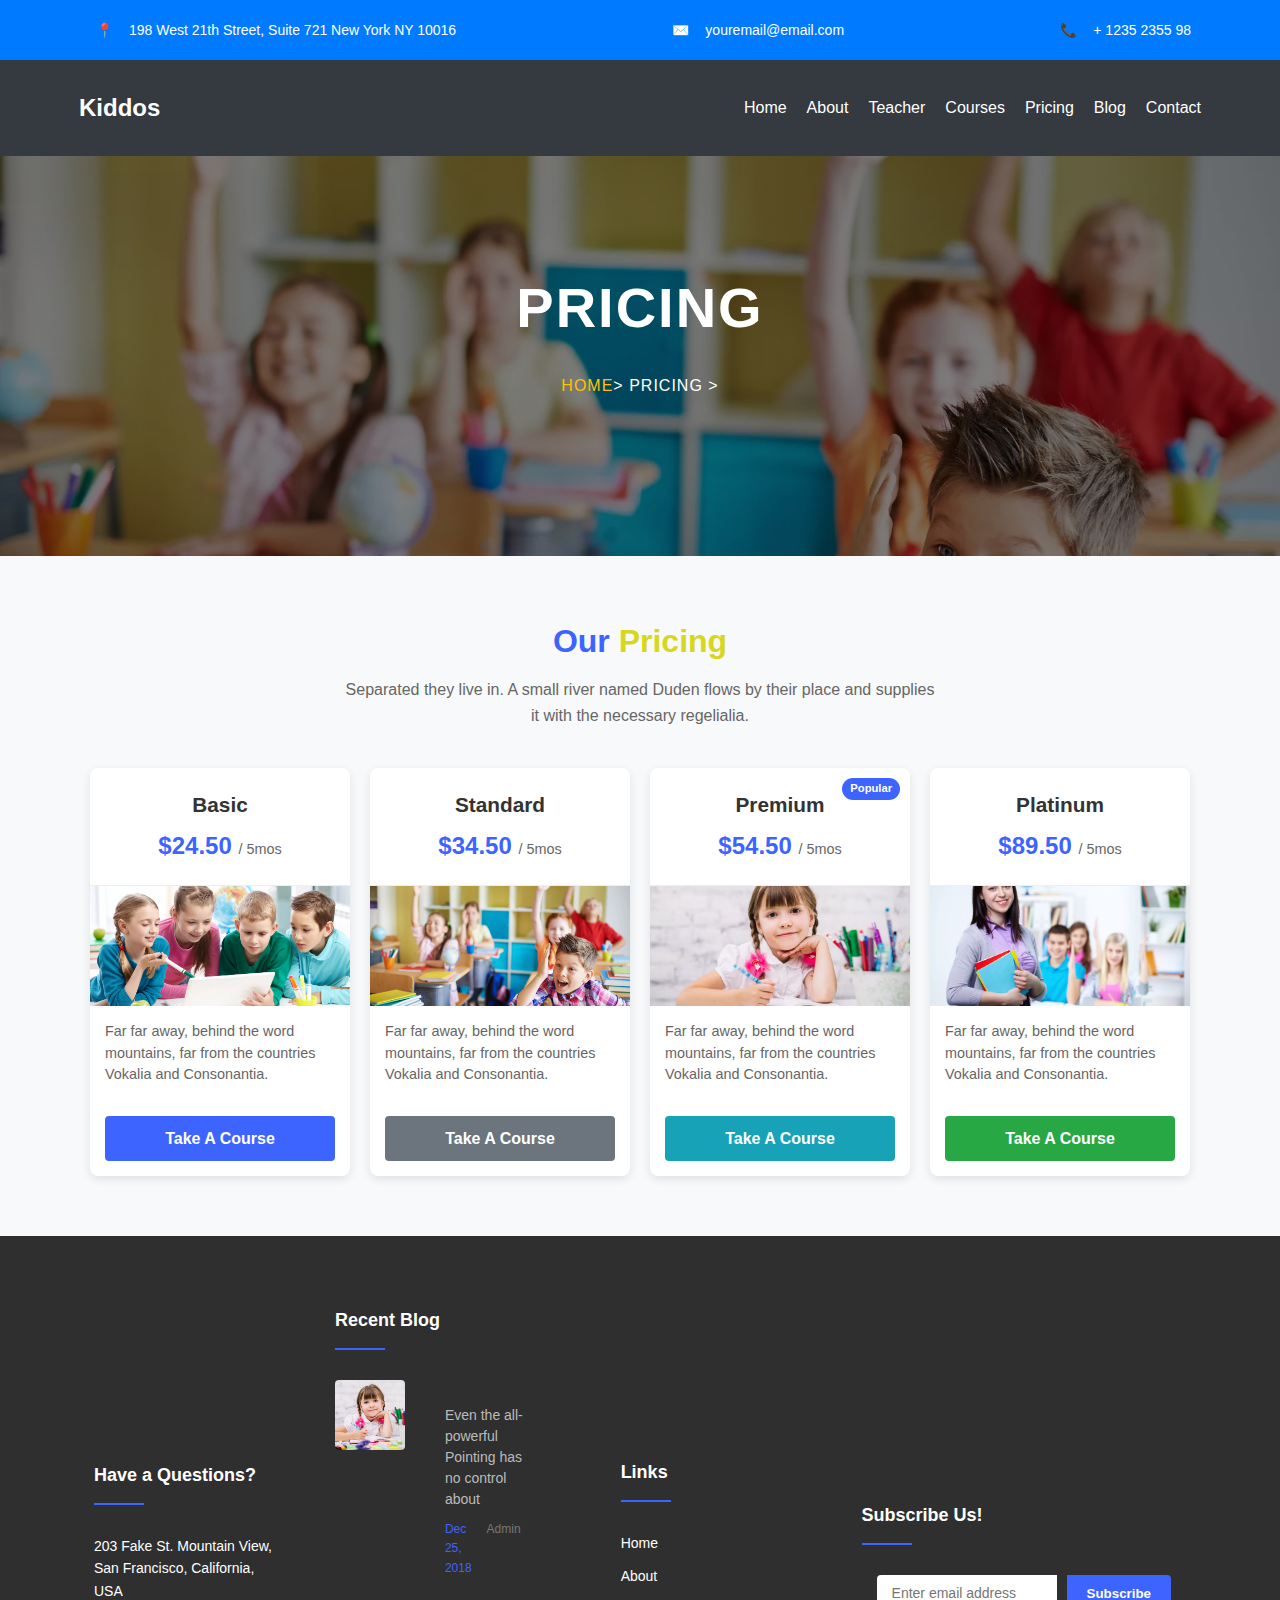
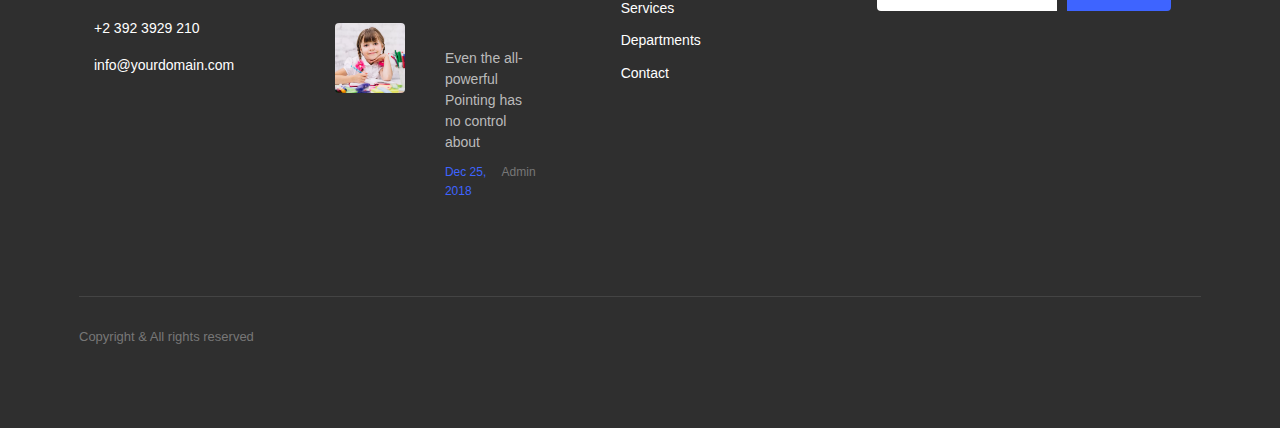
<file: pricing.html>
<!DOCTYPE html>
<html lang="en">
<head>
    <meta charset="UTF-8">
    <meta name="viewport" content="width=device-width, initial-scale=1.0">
    <title>Pricing page</title>
    <link rel="stylesheet" href="style.css">
</head>
<body>
     <!-- Top Header -->
     <div class="header-top">
        <div class="container">
            <div class="header-row">
                <div class="header-contact">
                    <div class="contact-icon">📍</div>
                    <span>198 West 21th Street, Suite 721 New York NY 10016</span>
                </div>
                <div class="header-contact">
                    <div class="contact-icon">✉️</div>
                    <span>youremail@email.com</span>
                </div>
                <div class="header-contact">
                    <div class="contact-icon">📞</div>
                    <span>+ 1235 2355 98</span>
                </div>
            </div>
        </div>
    </div>
    
    <!-- Navigation -->
    <nav class="main-nav">
        <div class="container">
            <a class="logo" href="index.html">Kiddos</a>
            <ul class="nav-menu">
                <li><a href="index.html" class="active">Home</a></li>
                <li><a href="about.html">About</a></li>
                <li><a href="teacher.html">Teacher</a></li>
                <li><a href="courses.html">Courses</a></li>
                <li><a href="pricing.html">Pricing</a></li>
                <li><a href="blog.html">Blog</a></li>
                <li><a href="contact.html">Contact</a></li>
            </ul>
        </div>
    </nav>
      <section class="hero-banner" >
        <div class="overlay"></div>
        <div class="container">
            <div class="row">
                <div class="about-center">
                    <h1>Pricing</h1>
                    <p class="bread"><a href="index.html">Home</a> > Pricing ></p>
                </div>
            </div>
        </div>
    </section>
    <section class="pricing">
        <div class="container">
          <div class="pricing-header">
            <h2><span>Our</span> Pricing</h2>
            <p>Separated they live in. A small river named Duden flows by their place and supplies it with the necessary regelialia.</p>
          </div>
          
          <div class="pricing-cards">
            <!-- Basic Plan -->
            <div class="card">
              <div class="card-top">
                <h3>Basic</h3>
                <p class="price">$24.50 <span>/ 5mos</span></p>
              </div>
              <img src="img\bg_1.jpg" alt="Basic Plan" class="card-img">
              <div class="card-body">
                <p>Far far away, behind the word mountains, far from the countries Vokalia and Consonantia.</p>
              </div>
              <a href="#" class="card-btn blue">Take A Course</a>
            </div>
            
            <!-- Standard Plan -->
            <div class="card">
              <div class="card-top">
                <h3>Standard</h3>
                <p class="price">$34.50 <span>/ 5mos</span></p>
              </div>
              <img src="img\bg_2.jpg" alt="Standard Plan" class="card-img">
              <div class="card-body">
                <p>Far far away, behind the word mountains, far from the countries Vokalia and Consonantia.</p>
              </div>
              <a href="#" class="card-btn gray">Take A Course</a>
            </div>
            
            <!-- Premium Plan -->
            <div class="card featured">
              <div class="card-top">
                <h3>Premium</h3>
                <p class="price">$54.50 <span>/ 5mos</span></p>
              </div>
              <img src="img\image_1.jpg" alt="Premium Plan" class="card-img">
              <div class="card-body">
                <p>Far far away, behind the word mountains, far from the countries Vokalia and Consonantia.</p>
              </div>
              <a href="#" class="card-btn teal">Take A Course</a>
            </div>
            
            <!-- Platinum Plan -->
            <div class="card">
              <div class="card-top">
                <h3>Platinum</h3>
                <p class="price">$89.50 <span>/ 5mos</span></p>
              </div>
              <img src="img\bg_5.jpg" alt="Platinum Plan" class="card-img">
              <div class="card-body">
                <p>Far far away, behind the word mountains, far from the countries Vokalia and Consonantia.</p>
              </div>
              <a href="#" class="card-btn green">Take A Course</a>
            </div>
          </div>
        </div>
      </section>
      <footer class="footer">
        <div class="container">
            <div class="row">
                <div class=" footer-widget">
                    <h2>Have a Questions?</h2>
                    <ul class="contact-info">
                        <li>203 Fake St. Mountain View, San Francisco, California, USA</li>
                        <li> +2 392 3929 210</li>
                        <li> info@yourdomain.com</li>
                    </ul>
                </div>
                <div class=" footer-widget">
                    <h2>Recent Blog</h2>
                    <div class="blog-post">
                        <div class="blog-img"><img src="img\image_1.jpg"></div>
                        <div class="blog-content">
                            <p>Even the all-powerful Pointing has no control about</p>
                            <div class="blog-meta">
                                <span> Dec 25, 2018</span>
                                <span>Admin</span>
                                <span></span>
                            </div>
                        </div>
                    </div>
                    <div class="blog-post">
                        <div class="blog-img"><img src="img\image_1.jpg"></div>
                        <div class="blog-content">
                           <p>Even the all-powerful Pointing has no control about</p>
                            <div class="blog-meta">
                                <span>  Dec 25, 2018</span>
                                <span>Admin</span>
                                
                            </div>
                        </div>
                    </div>
                </div>
                <div class=" footer-widget">
                    <h2>Links</h2>
                    <ul class="footer-links">
                        <li><a href="#"> Home</a></li>
                        <li><a href="#"> About</a></li>
                        <li><a href="#"> Services</a></li>
                        <li><a href="#"> Departments</a></li>
                        <li><a href="#"> Contact</a></li>
                    </ul>
                </div>
                <div class="footer-widget">
                    <h2>Subscribe Us!</h2>
                    <form class="subscribe-form">
                        <div class="form-group">
                            <input type="email" class="form-control" placeholder="Enter email address">
                            <button type="submit" class="btn btn-primary">Subscribe</button>
                        </div>
                    </form>
                
                </div>
            </div>
            <div class="row copyright">
                <div class="text-center">
                    <p>Copyright & All rights reserved</p>
                </div>
            </div>
        </div>
    </footer>
</body>
</html>
</file>
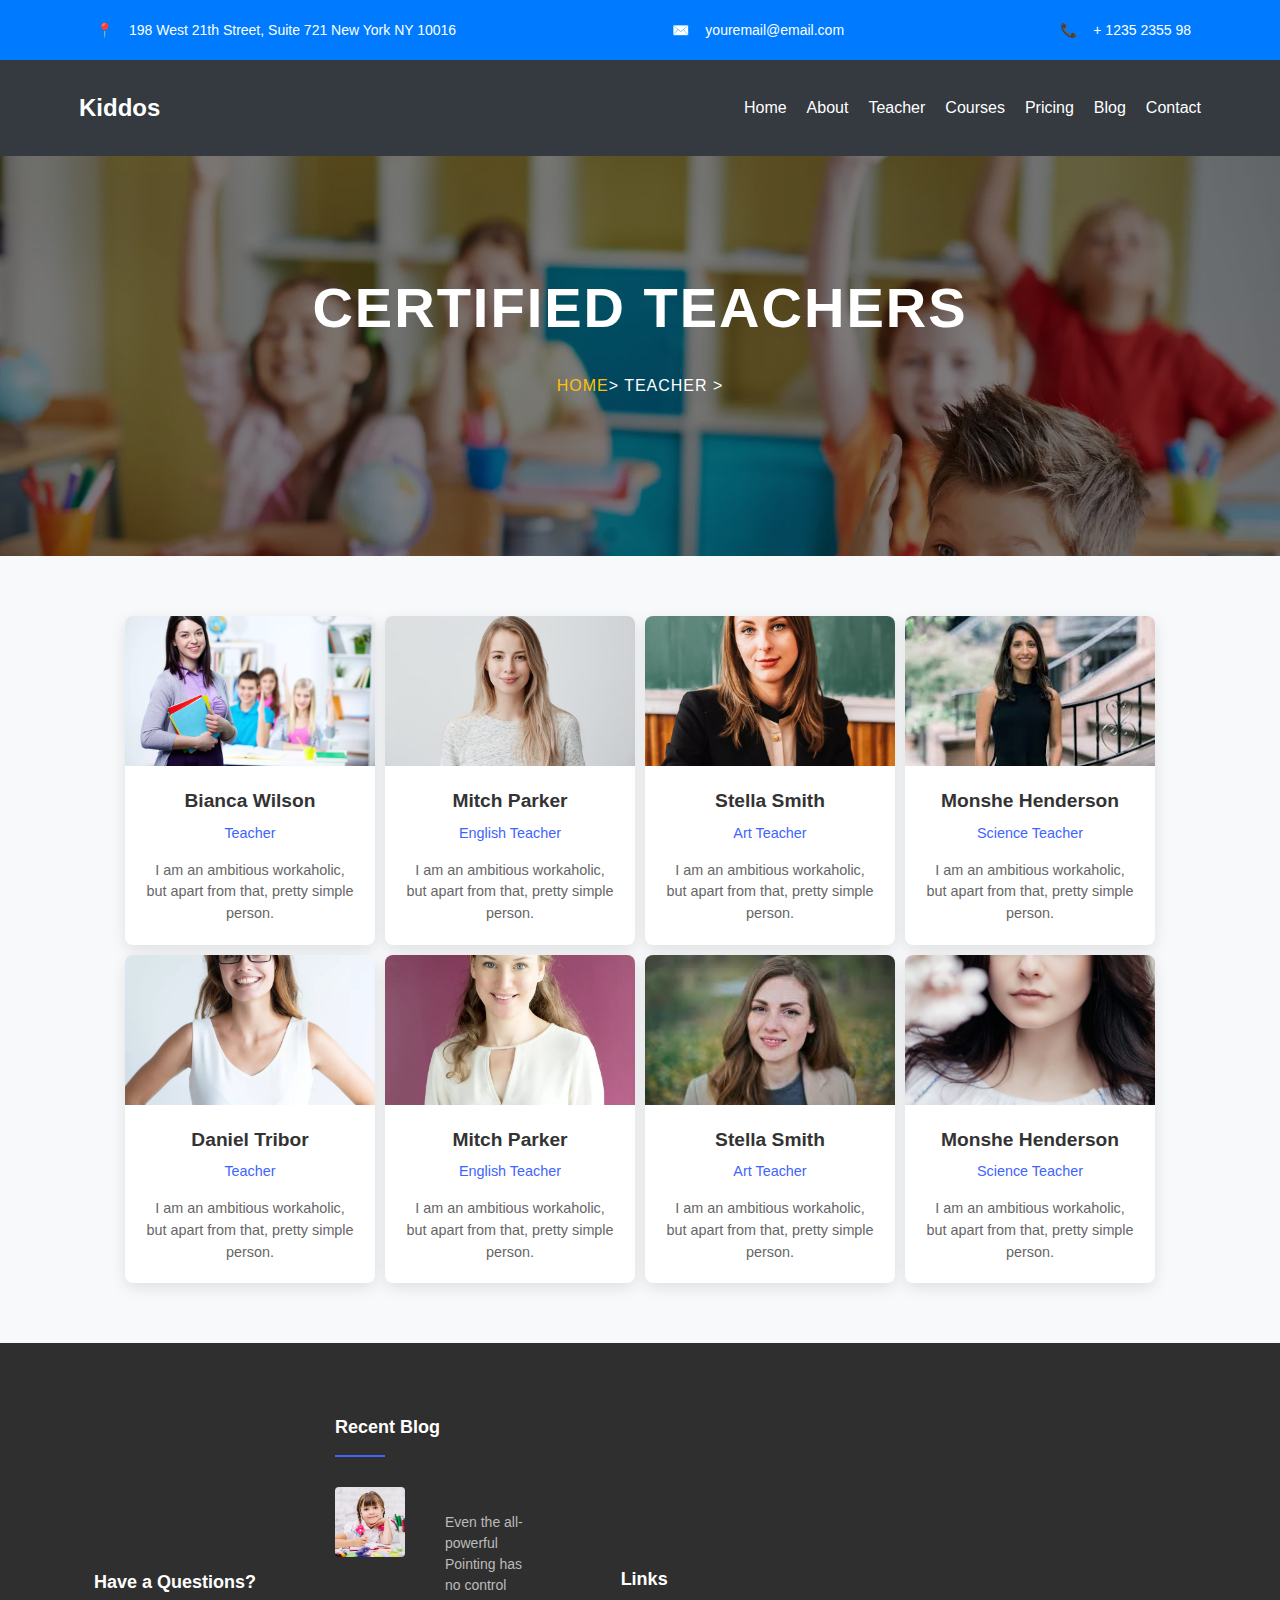
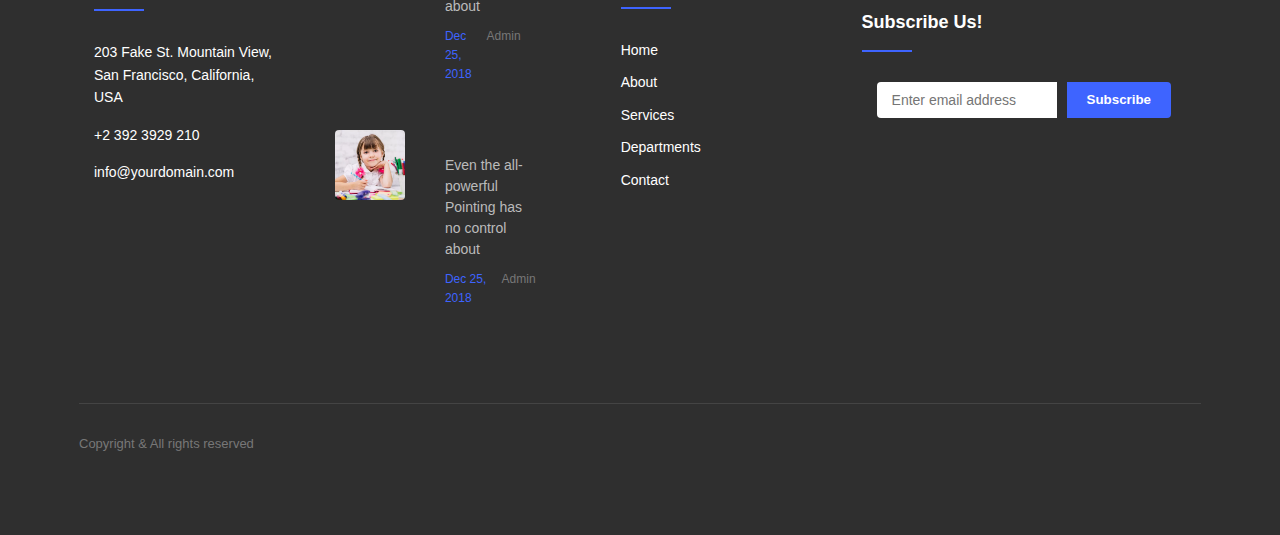
<file: teacher.html>
<!DOCTYPE html>
<html lang="en">
<head>
    <meta charset="UTF-8">
    <meta name="viewport" content="width=device-width, initial-scale=1.0">
    <title>Teacher page</title>
    <link rel="stylesheet" href="style.css">
</head>
<body>
     <!-- Top Header -->
     <div class="header-top">
        <div class="container">
            <div class="header-row">
                <div class="header-contact">
                    <div class="contact-icon">📍</div>
                    <span>198 West 21th Street, Suite 721 New York NY 10016</span>
                </div>
                <div class="header-contact">
                    <div class="contact-icon">✉️</div>
                    <span>youremail@email.com</span>
                </div>
                <div class="header-contact">
                    <div class="contact-icon">📞</div>
                    <span>+ 1235 2355 98</span>
                </div>
            </div>
        </div>
    </div>
    
    <!-- Navigation -->
    <nav class="main-nav">
        <div class="container">
            <a class="logo" href="index.html">Kiddos</a>
           
            <ul class="nav-menu">
                <li><a href="index.html" class="active">Home</a></li>
                <li><a href="about.html">About</a></li>
                <li><a href="teacher.html">Teacher</a></li>
                <li><a href="courses.html">Courses</a></li>
                <li><a href="pricing.html">Pricing</a></li>
                <li><a href="blog.html">Blog</a></li>
                <li><a href="contact.html">Contact</a></li>
            </ul>
        </div>
    </nav>
    <section class="hero-banner" >
        <div class="overlay"></div>
        <div class="container">
            <div class="row">
                <div class="about-center">
                    <h1>Certified Teachers</h1>
                    <p class="bread"><a href="index.html">Home</a> > Teacher ></p>
                </div>
            </div>
        </div>
    </section>
    <section class="teachers-section">
        <div class="container">
          <div class="teachers-grid">
            <!-- Teacher 1 -->
            <div class="teacher-card">
              <div class="teacher-image"><img src="img\bg_5.jpg"></div>
              <div class="teacher-info">
                <h3>Bianca Wilson</h3>
                <span class="subject">Teacher</span>
                <div class="teacher-details">
                  <p>I am an ambitious workaholic, but apart from that, pretty simple person.</p>
                  
                </div>
              </div>
            </div>
      
            <!-- Teacher 2 -->
            <div class="teacher-card">
              <div class="teacher-image"><img src="img\img3.avif"></div>
              <div class="teacher-info">
                <h3>Mitch Parker</h3>
                <span class="subject">English Teacher</span>
                <div class="teacher-details">
                  <p>I am an ambitious workaholic, but apart from that, pretty simple person.</p>
               
                </div>
              </div>
            </div>
      
            <!-- Teacher 3 -->
            <div class="teacher-card">
              <div class="teacher-image"><img src="img\teacher-3.jpg"></div>
              <div class="teacher-info">
                <h3>Stella Smith</h3>
                <span class="subject">Art Teacher</span>
                <div class="teacher-details">
                  <p>I am an ambitious workaholic, but apart from that, pretty simple person.</p>
                 
                </div>
              </div>
            </div>
      
            <!-- Teacher 4 -->
            <div class="teacher-card">
              <div class="teacher-image"><img src="img\images 5.jpg"></div>
              <div class="teacher-info">
                <h3>Monshe Henderson</h3>
                <span class="subject">Science Teacher</span>
                <div class="teacher-details">
                  <p>I am an ambitious workaholic, but apart from that, pretty simple person.</p>
        
                </div>
              </div>
            </div>
      
            <!-- Teacher 5 -->
            <div class="teacher-card">
              <div class="teacher-image"><img src="img\teacher-4.jpg"></div>
              <div class="teacher-info">
                <h3>Daniel Tribor</h3>
                <span class="subject">Teacher</span>
                <div class="teacher-details">
                  <p>I am an ambitious workaholic, but apart from that, pretty simple person.</p>
                </div>
              </div>
            </div>
      
            <!-- Teacher 6 -->
            <div class="teacher-card">
              <div class="teacher-image"><img src="img\teacher-2.jpg"></div>
              <div class="teacher-info">
                <h3>Mitch Parker</h3>
                <span class="subject">English Teacher</span>
                <div class="teacher-details">
                  <p>I am an ambitious workaholic, but apart from that, pretty simple person.</p>
                </div>
              </div>
            </div>
      
            <!-- Teacher 7 -->
            <div class="teacher-card">
              <div class="teacher-image" ><img src="img\images.jpg"></div>
              <div class="teacher-info">
                <h3>Stella Smith</h3>
                <span class="subject">Art Teacher</span>
                <div class="teacher-details">
                  <p>I am an ambitious workaholic, but apart from that, pretty simple person.</p>
                </div>
              </div>
            </div>
      
            <!-- Teacher 8 -->
            <div class="teacher-card">
              <div class="teacher-image" ><img src="img\img2.jpg"></div>
              <div class="teacher-info">
                <h3>Monshe Henderson</h3>
                <span class="subject">Science Teacher</span>
                <div class="teacher-details">
                  <p>I am an ambitious workaholic, but apart from that, pretty simple person.</p>
                </div>
              </div>
            </div>
          </div>
        </div>
      </section>
      <footer class="footer">
        <div class="container">
            <div class="row">
                <div class=" footer-widget">
                    <h2>Have a Questions?</h2>
                    <ul class="contact-info">
                        <li>203 Fake St. Mountain View, San Francisco, California, USA</li>
                        <li> +2 392 3929 210</li>
                        <li> info@yourdomain.com</li>
                    </ul>
                </div>
                <div class=" footer-widget">
                    <h2>Recent Blog</h2>
                    <div class="blog-post">
                        <div class="blog-img"><img src="img\image_1.jpg"></div>
                        <div class="blog-content">
                            <p>Even the all-powerful Pointing has no control about</p>
                            <div class="blog-meta">
                                <span> Dec 25, 2018</span>
                                <span>Admin</span>
                                <span></span>
                            </div>
                        </div>
                    </div>
                    <div class="blog-post">
                        <div class="blog-img"><img src="img\image_1.jpg"></div>
                        <div class="blog-content">
                           <p>Even the all-powerful Pointing has no control about</p>
                            <div class="blog-meta">
                                <span>  Dec 25, 2018</span>
                                <span>Admin</span>
                                
                            </div>
                        </div>
                    </div>
                </div>
                <div class=" footer-widget">
                    <h2>Links</h2>
                    <ul class="footer-links">
                        <li><a href="#"> Home</a></li>
                        <li><a href="#"> About</a></li>
                        <li><a href="#"> Services</a></li>
                        <li><a href="#"> Departments</a></li>
                        <li><a href="#"> Contact</a></li>
                    </ul>
                </div>
                <div class="footer-widget">
                    <h2>Subscribe Us!</h2>
                    <form class="subscribe-form">
                        <div class="form-group">
                            <input type="email" class="form-control" placeholder="Enter email address">
                            <button type="submit" class="btn btn-primary">Subscribe</button>
                        </div>
                    </form>
            
                </div>
            </div>
            <div class="row copyright">
                <div class="text-center">
                    <p>Copyright & All rights reserved</p>
                </div>
            </div>
        </div>
    </footer>
</body>
</html>
</file>
<file: style.css>
* {
    margin: 0;
    padding: 0;
    box-sizing: border-box;
    font-family: 'Arial', sans-serif;
}

body {
    line-height: 1.6;
    color: #333;

}

.container {
    width: 100%;
    max-width: 1200px;
    margin: 0 auto;
    padding: 0 15px;
}

.header-top {
    background-color: #007bff;
    padding: 10px 0;
    color: white;
    font-size: 14px;
}

.header-row {
    display: flex;
    flex-wrap: wrap;
    justify-content: space-between;
}

.header-contact {
    display: flex;
    align-items: center;
    margin: 5px 0;
    padding: 0 10px;
}

.contact-icon {
    margin-right: 10px;
    width: 30px;
    height: 30px;
    border-radius: 50%;
    display: flex;
    align-items: center;
    justify-content: center;
}

/* navmenu  */
/* Navigation styles */
.main-nav {
    background-color: #343a40;
    padding: 15px 0;
    position: sticky;
    top: 0;
    z-index: 100;
    height: 6rem;
}

.main-nav .container {
    display: flex;
    justify-content: space-between;
    align-items: center;
    height: 100%;
    position: relative;
}

.logo {
    color: white;
    font-size: 24px;
    font-weight: bold;
    text-decoration: none;

}

/*  menu styles */
.navbarIconToggle {
    display: none;
    flex-direction: column;
    justify-content: space-between;
    width: 30px;
    height: 21px;
    cursor: pointer;
    z-index: 2;
}

#openNavbarMenu {
    display: none;
}

.spinner {
    height: 3px;
    width: 100%;
    background-color: white;
    transition: all 0.3s ease;
    transform-origin: left center;
}

/* Navigation menu */
.nav-menu {
    display: flex;
    list-style: none;
}

.nav-menu li {
    margin-left: 20px;
}

.nav-menu a {
    color: white;
    text-decoration: none;
    padding: 5px 0;
    position: relative;
}

.nav-menu a:hover {
    color: #ffc107;
}

.nav-menu a:hover:after {
    content: '';
    position: absolute;
    bottom: 0;
    left: 0;
    width: 100%;
    height: 2px;
    background-color: #ffc107;
}

/* close  */
/* hero section  */
.hero-slider {
    position: relative;
    height: 600px;
    overflow: hidden;

}

.slide {
    position: absolute;
    top: 0;
    left: 0;
    width: 100%;
    height: 100%;
    background-size: cover;
    background-position: center;
    opacity: 0;
    transition: opacity 1s ease;

}

.slide.active {
    opacity: 1;
    z-index: 1;
}

.slide-overlay {
    background-image: url("img/bg_1.jpg");
    position: absolute;
    top: 0;
    left: 0;
    width: 80rem;
    max-width: 100%;
    max-height: 100%;
    height: 38rem;
    background-position: center;
    background-repeat: no-repeat;
    background-size: cover;
}

.slide-content {

    position: relative;
    z-index: 1;
    height: 100%;
    display: flex;
    flex-direction: column;
    justify-content: center;
    align-items: center;
    text-align: center;
    padding: 0 20px;
}

.slide-content h1 {
    font-size: 50px;
    margin-bottom: 20px;
    margin-top: 20px;

}

.slide-content h1 {
    color: black;
    font-size: 50px;
}

.btn {
    display: inline-block;
    padding: 12px 30px;
    background-color: #ffc107;
    color: #333;
    text-decoration: none;
    border-radius: 4px;
    font-weight: bold;
    transition: all 0.3s ease;
}

.btn:hover {
    background-color: #ffca28;
    transform: translateY(-3px);
    box-shadow: 0 5px 15px rgba(0, 0, 0, 0.1);
}

/* what parent section */
/* About Section Styles */
.about-section {
    padding: 80px 0;
    background-color: #fff;
}

.container {
    width: 90%;
    max-width: 1200px;
    margin: 0 auto;
}

.row {
    display: flex;
    flex-wrap: wrap;
    gap: 40px;
}

.about-content {
    flex: 1 1 60%;
    min-width: 300px;
}

.about-sidebar {
    flex: 1 1 30%;
    min-width: 300px;
}

/* Features Grid */
.features {
    display: flex;
    flex-wrap: wrap;
    gap: 30px;
    margin-top: 40px;
}

.feature-item {
    flex: 1 1 calc(33.333% - 30px);
    min-width: 250px;
    padding: 30px;
    background-color: #f9f9f9;
    border-radius: 8px;
    transition: transform 0.3s ease, box-shadow 0.3s ease;
}

.feature-item:hover {
    transform: translateY(-5px);
    box-shadow: 0 10px 20px rgba(0, 0, 0, 0.1);
}

.feature-icon {
    width: 60px;
    height: 60px;
    background-color: #4CAF50;
    border-radius: 50%;
    margin-bottom: 20px;
    display: flex;
    align-items: center;
    justify-content: center;
    color: white;
    font-size: 24px;
}

.feature-item h3 {
    font-size: 18px;
    margin-bottom: 15px;
    color: #333;
}

.feature-item p {
    color: #666;
    line-height: 1.6;
    font-size: 15px;
}


/* section box servcie teacher */
.ftco-service {
    display: flex;
    flex-wrap: wrap;
    justify-content: center;
}

.sub-one,
.sub-two,
.sub-three,
.sub-four {
    /* width: calc(25% - 20px); */
    width: 10em;
    /* min-width: 250px; */
    height: 200px;
    flex-grow: 1;
    box-sizing: border-box;
    padding: 15px;
}

.sub-one {
    background: #007bffcd;
}

.sub-two {
    background: #00ff3366;
}

.sub-three {
    background: blueviolet;
}

.sub-four {
    background: red;
}

.heading-one,
.heading-two,
.heading-three,
.heading-four {
    text-align: center;
    padding-top: 35px;
    color: white;
}

.sub-one p,
.sub-two p,
.sub-three p,
.sub-four p {
    text-align: center;
    font-size: large;
    color: white;
}

/* background prallex */
.intro-section {
    position: relative;
    background-image: url('img/course-1.jpg');
    background-attachment: fixed;
    background-position: center;
    background-repeat: no-repeat;
    background-size: cover;
    padding: 100px 0;
    color: white;
    text-align: left;
    overflow: hidden;
}

.overlay {
    position: absolute;
    top: 0;
    left: 0;
    right: 0;
    bottom: 0;
    background-color: rgba(0, 0, 0, 0.5);
}

.container {
    position: relative;
    max-width: 1200px;
    margin: 0 auto;
    padding: 0 15px;
}

.row {
    display: flex;
    flex-wrap: wrap;
    align-items: center;
}

.text-col {
    flex: 0 0 75%;
    max-width: 75%;
    padding-right: 20px;
}

.button-col {
    flex: 0 0 25%;
    max-width: 25%;
}

.text-col h2 {
    font-size: 2.5rem;
    margin-bottom: 20px;
    color: yellow;
}

.description {
    font-size: 1.1rem;
    line-height: 1.6;
    margin-bottom: 0;
}

.button {
    display: inline-block;
    padding: 12px 24px;
    background-color: #6c757d;
    color: white;
    text-decoration: none;
    border-radius: 4px;
    font-weight: 600;
    transition: all 0.3s ease;
}

.button:hover {
    background-color: #23577f;
    transform: translateY(-2px);
}

/* techer section  */
.teachers-section {
    padding: 60px 0;
    background: #f8f9fa;
}

.container {
    max-width: 1200px;
    margin: 0 auto;
    padding: 0 15px;
}

.teachers-grid {
    display: flex;
    flex-wrap: wrap;
    gap: 10px;
    justify-content: center;
}

.teacher-card {
    flex: 1 1 250px;
    max-width: 250px;
    background: white;
    border-radius: 8px;
    overflow: hidden;
    box-shadow: 0 5px 15px rgba(0, 0, 0, 0.1);
    transition: transform 0.3s ease;
}

.teacher-card:hover {
    transform: translateY(-5px);
}

.teacher-image {
    height: 150px;
    overflow: hidden;
}

.teacher-image img {
    width: 100%;
    height: 100%;
    object-fit: cover;
    transition: transform 0.5s ease;
}

.teacher-image:hover img {
    transform: scale(1.1);
}

.teacher-info {
    padding: 20px;
    text-align: center;
}

.teacher-info h3 {
    margin: 0 0 5px 0;
    font-size: 1.2rem;
    transition: color 0.3s ease;
}

.teacher-info h3:hover {
    color: #3e64ff;
    cursor: default;
}

.subject {
    display: block;
    color: #3e64ff;
    font-size: 0.9rem;
    margin-bottom: 15px;
}

.teacher-details p {
    color: #666;
    font-size: 0.9rem;
    line-height: 1.5;
    margin: 0;
}

/* subject section */
.courses-section {
    padding: 80px 0;
    background: #f8f9fa;
}

.container {
    max-width: 1200px;
    margin: 0 auto;
    padding: 0 15px;
}

.section-header {
    text-align: center;
    margin-bottom: 50px;
}

.section-header h2 {
    font-size: 2.5rem;
    margin-bottom: 15px;
}

.section-header h2 span {
    color: #3e64ff;
}

.section-header p {
    color: #666;
    max-width: 700px;
    margin: 0 auto;
    line-height: 1.6;
}

.courses-grid {
    display: flex;
    flex-wrap: wrap;
    gap: 30px;
    justify-content: center;
}

.course-card {
    flex: 1 1 45%;
    max-width: 100%;
    display: flex;
    background: #fff;
    border-radius: 8px;
    overflow: hidden;
    box-shadow: 0 5px 15px rgba(0, 0, 0, 0.05);
    transition: transform 0.3s ease, box-shadow 0.3s ease;
}

.course-card:hover {
    transform: translateY(-5px);
    box-shadow: 0 10px 25px rgba(0, 0, 0, 0.1);
}

.course-image {
    flex: 0 0 45%;
    min-height: 250px;
    overflow: hidden;
}

.course-image img {
    width: 100%;
    height: 100%;
    object-fit: cover;
    transition: transform 0.5s ease;
}

.course-card:hover .course-image img {
    transform: scale(1.05);
}

.course-content {
    flex: 1;
    padding: 25px;
    display: flex;
    flex-direction: column;
}

.course-content h3 {
    margin: 0 0 10px 0;
    font-size: 1.4rem;
}

.course-content h3 a {
    color: #333;
    text-decoration: none;
    transition: color 0.3s ease;
}

.course-content h3 a:hover {
    color: #3e64ff;
}

.course-time {
    color: #666;
    margin: 0 0 15px 0;
    font-size: 0.95rem;
}

.course-time span {
    font-weight: 600;
    color: #333;
}

.course-content p {
    color: #666;
    line-height: 1.6;
    margin: 0;
    flex-grow: 1;
}

/* Pricing Section */
.pricing {
    padding: 60px 0;
    background: #f8f9fa;
}

.container {
    max-width: 1200px;
    margin: 0 auto;
    padding: 0 15px;
}

.pricing-header {
    text-align: center;
    margin-bottom: 40px;
}

.pricing-header h2 {
    font-size: 2rem;
    margin-bottom: 10px;
}

.pricing-header h2 span {
    color: #3e64ff;
}

.pricing-header p {
    color: #666;
    max-width: 600px;
    margin: 0 auto;
}

/* Pricing Cards */
.pricing-cards {
    display: flex;
    flex-wrap: wrap;
    gap: 20px;
    justify-content: center;
}

.card {
    flex: 1 1 240px;
    max-width: 260px;
    background: white;
    border-radius: 8px;
    overflow: hidden;
    box-shadow: 0 3px 10px rgba(0, 0, 0, 0.1);
    display: flex;
    flex-direction: column;
    transition: transform 0.3s ease;
}

.card:hover {
    transform: translateY(-5px);
}

.card-top {
    padding: 20px;
    text-align: center;
    border-bottom: 1px solid #eee;
}

.card-top h3 {
    margin: 0 0 5px 0;
    font-size: 1.3rem;
}

.pricing-header h2 {
    color: rgb(215, 215, 34);
}

.price {
    font-size: 1.5rem;
    font-weight: 700;
    color: #3e64ff;
}

.price span {
    font-size: 0.9rem;
    color: #666;
    font-weight: normal;
}

.card-img {
    width: 100%;
    height: 120px;
    object-fit: cover;
}

.card-body {
    padding: 15px;
    flex-grow: 1;
}

.card-body p {
    color: #666;
    font-size: 0.9rem;
    line-height: 1.5;
    margin: 0;
}

.card-btn {
    display: block;
    margin: 15px;
    padding: 10px;
    text-align: center;
    border-radius: 4px;
    text-decoration: none;
    font-weight: 600;
    color: white;
    transition: all 0.3s ease;
}

.card-btn:hover {
    transform: translateY(-2px);
    box-shadow: 0 3px 10px rgba(0, 0, 0, 0.2);
}

.blue {
    background: #3e64ff;
}

.gray {
    background: #6c757d;
}

.teal {
    background: #17a2b8;
}

.green {
    background: #28a745;
}

.card.featured {
    position: relative;
}

.card.featured::before {
    content: "Popular";
    position: absolute;
    top: 10px;
    right: 10px;
    background: #3e64ff;
    color: white;
    padding: 2px 8px;
    border-radius: 20px;
    font-size: 0.7rem;
    font-weight: 600;
}

/* Review Cards Layout */
.review-cards {
    display: flex;
    flex-wrap: wrap;
    gap: 20px;
    justify-content: center;
}

.review {
    flex: 1 1 200px;
    width: 100rem;
    background: #fff;
    border-radius: 8px;
    padding: 30px;
    box-shadow: 0 5px 15px rgba(0, 0, 0, 0.05);
    display: flex;
    flex-direction: column;
    align-items: center;
    text-align: center;
    transition: transform 0.3s ease;
}

.review:hover {
    transform: translateY(-10px);
}

.review-text {
    flex: 1;
}

.quote {
    font-style: italic;
    color: #666;
    line-height: 1.6;
    margin-bottom: 20px;
    position: relative;
}

.quote::before,
.quote::after {
    content: '"';
    color: #3e64ff;
    font-size: 1.5rem;
}

.author {
    font-weight: 700;
    color: #333;
    margin-bottom: 5px;
}

.relation {
    color: #3e64ff;
    font-size: 0.9rem;
    text-transform: uppercase;
    letter-spacing: 1px;
}

.section-title {
    color: #007bff;
}

/* recent blog section  */
/* Blog Section */


.blog-grid {
    padding-top: 10px;
    display: flex;
    flex-wrap: wrap;
    gap: 30px;
    justify-content: center;
}

.blog-card {

    flex: 1 1 300px;
    max-width: 350px;
    background: #fff;
    border-radius: 8px;
    overflow: hidden;
    box-shadow: 0 5px 15px rgba(0, 0, 0, 0.05);
    transition: transform 0.3s ease;
}

.blog-card:hover {
    transform: translateY(-5px);
}


.blog-image {
    padding-top: 1px;
    display: block;
    position: relative;
    height: 180px;
    overflow: hidden;
}

.blog-image img {
    width: 100%;
    object-fit: cover;
    transition: transform 0.5s ease;
}

.blog-card:hover .blog-image img {
    transform: scale(1.05);
}

.post-date {
    position: absolute;
    bottom: 20px;
    left: 20px;
    background: #3e64ff;
    color: white;
    padding: 10px 15px;
    text-align: center;
    border-radius: 4px;
}

.post-date .day {
    display: block;
    font-size: 1.5rem;
    font-weight: 700;
    line-height: 1;
}

.post-date .month,
.post-date .year {
    font-size: 0.8rem;
    display: block;
    line-height: 1.2;
}

.blog-content {
    padding: 25px;
}

.blog-content h3 {
    margin: 0 0 15px 0;
    font-size: 1.3rem;
}

.blog-content h3 a {
    color: #333;
    text-decoration: none;
    transition: color 0.3s ease;
}

.blog-content h3 a:hover {
    color: #3e64ff;
}

.blog-content p {
    color: #666;
    line-height: 1.6;
    margin-bottom: 20px;
}

.blog-footer {
    display: flex;
    justify-content: space-between;
    align-items: center;
    padding-top: 15px;
    border-top: 1px solid #eee;
}

.read-more {
    color: #3e64ff;
    font-weight: 600;
    text-decoration: none;
    transition: all 0.3s ease;
}

.read-more:hover {
    color: #2c4fd6;
}

.post-meta {
    display: flex;
    gap: 15px;
}

.post-meta a {
    color: #666;
    font-size: 0.9rem;
    text-decoration: none;
    transition: color 0.3s ease;
}

.post-meta a:hover {
    color: #3e64ff;
}

.comments::before {
    content: "•";
    margin-right: 5px;
}



/* about services section */
.hero-banner {
    position: relative;
    background-size: cover;
    background-position: center;
    padding: 150px 0;
    color: white;
    text-align: center;
    background-image: url("img/bg_2.jpg");
    background-attachment: fixed;
    background-position: center;
    height: 50px;
}

.hero-banner .overlay {
    position: absolute;
    top: 0;
    left: 0;
    right: 0;
    bottom: 0;
    background-color: rgba(0, 0, 0, 0.5);
}

.hero-banner .container {
    position: relative;
    z-index: 2;
    display: flex;
    flex-direction: column;
    justify-content: center;
    align-items: center;
    height: 100%;
}

.hero-banner h1 {
    font-size: 3.5rem;
    margin-bottom: 20px;
    font-weight: 700;
    text-transform: uppercase;
    letter-spacing: 2px;
    color: white;
}

.bread {
    display: flex;
    justify-content: center;
    align-items: center;
    flex-wrap: wrap;
    font-size: 1rem;
    text-transform: uppercase;
    letter-spacing: 1px;
}

.bread a {
    color: #ffc107;
    text-decoration: none;
    transition: color 0.3s ease;
    font-weight: 500;
}

.bread a:hover {
    color: white;
}

.bread .separator {
    color: white;
    margin: 0 10px;
    font-size: 0.8rem;
}

.bread .current {
    color: white;
    font-weight: 600;
}

.stats-section {
    background-image: url('img/bg_4.jpg');
    background-size: cover;
    background-position: center;
    background-attachment: fixed;
    padding: 80px 0;
    color: white;
    text-align: center;
    position: relative;
    min-height: 100vh;
    display: flex;
    align-items: center;
    overflow: hidden;
}

.stats-section::before {
    content: '';
    position: absolute;
    top: 0;
    left: 0;
    right: 0;
    bottom: 0;
    background: rgba(0, 0, 0, 0.3);
    z-index: 0;
}

/* container-course */
.stats-section .container {
    position: relative;
    z-index: 1;
    width: 100%;
}

.course-card {
    width: 200rem;
}

.stats-section .container {
    position: relative;
    z-index: 1;
}

.course-content p {
    width: 100%;
    text-align: justify;
}

.section-header {
    margin-bottom: 50px;
}

.section-header h2 {
    font-size: 2.5rem;
    margin-bottom: 15px;
}

.section-header p {
    /* font-size: 1px; */
    max-width: 700px;
    margin: 0 auto;
}

.stats-row {
    display: flex;
    flex-wrap: wrap;
    justify-content: center;
    gap: 30px;
}

/*  20 year experince Services Section */
.stat-item {
    flex: 1;
    width: 100%;
    /* min-width: 200px; */
    /* max-width: 250px; */
    padding: 30px 15px;
    background: rgba(255, 255, 255, 0.1);
    border-radius: 10px;
    backdrop-filter: blur(5px);
    transition: transform 0.3s ease;
}

.stat-item:hover {
    transform: translateY(-10px);
}

.stat-icon {
    font-size: 2.5rem;
    margin-bottom: 15px;
}

.stat-number {
    font-size: 2.5rem;
    font-weight: bold;
    margin-bottom: 10px;
    color: #fff;
}

.stat-label {
    font-size: 1.1rem;
    color: rgba(255, 255, 255, 0.9);
}

/*parent Reviews Section */
.reviews {
    padding: 80px 0;
    background: #f8f9fa;
}

.container {
    max-width: 1200px;
    /* width:100%; */
    margin: 0 auto;
    padding: 0 15px;
}

.section-title {
    text-align: center;
    margin-bottom: 50px;
}

.section-title h2 {
    font-size: 2.2rem;
    margin-bottom: 15px;
}

.section-title p {
    color: #666;
    max-width: 700px;
    margin: 0 auto;
    line-height: 1.6;
}

/* .review-text{
flex: 1;
    width:100%;
} */

/* form section  */
.contact-form-section {
    width: 100%;
    background-size: cover;
    background-position: center;
    padding: 80px 0;
    position: relative;
    background-image: url("img/bg_5.jpg");
    background-attachment: fixed;
}

.contact-form-section::before {
    content: '';
    position: absolute;
    top: 0;
    left: 0;
    right: 0;
    bottom: 0;
    background: rgba(0, 0, 0, 0.5);
}

.form-container {
    width: 50%;
    position: relative;
    background: blue;
    padding: 50px;
    margin-left: auto;
    box-shadow: 0 10px 30px rgba(0, 0, 0, 0.1);
}

.form-header {
    margin-bottom: 30px;
    text-align: center;
}

.form-header h2 {
    font-size: 28px;
    font-weight: bold;
    margin-bottom: 15px;
    text-transform: uppercase;
    color: #fff;
}

.form-header p {
    color: #fff;
    font-size: 16px;
    line-height: 1.6;
}

.form-row {
    display: flex;
    flex-wrap: wrap;
    margin: 0 -15px;
}

.form-group {
    flex: 1;
    padding: 0 15px;
    margin-bottom: 20px;
}

.form-group label {
    display: block;
    margin-bottom: 8px;
    font-weight: 500;
    color: #333;
}

.form-control {
    width: 100%;
    padding: 12px 15px;
    border: 1px solid #ddd;
    border-radius: 4px;
    font-size: 16px;
}

textarea.form-control {
    min-height: 120px;
}

.btn-submit {
    background: #007bff;
    color: white;
    border: none;
    padding: 12px 30px;
    font-size: 16px;
    font-weight: bold;
    border-radius: 4px;
    cursor: pointer;
    width: 100%;
    text-transform: uppercase;
    transition: 0.3s ease;
}

.btn:hover {
    background: #0069d9;
}

/* Gallery Section */
.gallery-section {
    padding: 20px 0;
    width: 100%;
}

.gallery-container {
    width: 100%;
    max-width: 1200px;
    margin: 0 auto;
    padding: 0 15px;
}

.gallery-row {
    display: flex;
    flex-wrap: wrap;
    gap: 15px;
    justify-content: center;
}

.gallery-item {
    flex: 0 0 calc(33.333% - 10px);
    max-width: calc(33.333% - 10px);
}

.gallery-image {
    width: 100%;
    height: 200px;
    object-fit: cover;
    border-radius: 8px;
    transition: transform 0.3s ease;
}

.gallery-image:hover {
    transform: scale(1.03);
}

/* contact section  */
/* Contact Info Section */
.contact-info-section {
    padding: 80px 0;
    background: #f8f9fa;
}

.container {
    max-width: 1200px;
    margin: 0 auto;
    padding: 0 15px;
}

.contact-cards {
    display: flex;
    flex-wrap: wrap;
    gap: 20px;
    justify-content: center;
}

.contact-card {
    flex: 1 1 250px;
    max-width: 280px;
    background: #fff;
    border-radius: 8px;
    overflow: hidden;
    box-shadow: 0 5px 15px rgba(0, 0, 0, 0.05);
    transition: transform 0.3s ease;
}

.contact-card:hover {
    transform: translateY(-5px);
}

/* Card Content Styling */
.card-content {
    padding: 30px;
    text-align: center;
    position: relative;
}

.contact-card::before {
    content: '';
    display: block;
    height: 150px;
    background-size: cover;
    background-position: center;
}


.card-content h3 {
    font-size: 1.3rem;
    margin-bottom: 15px;
    color: #333;
}

.card-content p {
    color: #666;
    line-height: 1.6;
    margin-bottom: 0;
}

.card-content a {
    color: #3e64ff;
    text-decoration: none;
    transition: color 0.3s ease;
}

.card-content a:hover {
    color: #2c4fd6;
    text-decoration: underline;
}

/* Contact Section Styles */
.contact-section {
    padding: 60px 0;
    background-color: #f9f9f9;
}

.container {
    width: 90%;
    max-width: 1200px;
    margin: 0 auto;
}

/* Contact Cards */
.contact-cards {
    display: flex;
    flex-wrap: wrap;
    gap: 30px;
    margin-bottom: 60px;
}

.contact-card {
    flex: 1 1 200px;
    background: white;
    padding: 30px;
    border-radius: 8px;
    box-shadow: 0 5px 15px rgba(0, 0, 0, 0.05);
    transition: transform 0.3s ease, box-shadow 0.3s ease;
}

.contact-card:hover {
    transform: translateY(-5px);
    box-shadow: 0 10px 25px rgba(0, 0, 0, 0.1);
}

.contact-content h3 {
    font-size: 18px;
    margin-bottom: 15px;
    color: #333;
}

.contact-content p {
    color: #666;
    line-height: 1.6;
}

.contact-content a {
    color: #4CAF50;
    text-decoration: none;
    transition: color 0.3s ease;
}

.contact-content a:hover {
    color: #3d8b40;
}

/* Contact Form */
.contact-wrapper {
    display: flex;
    justify-content: center;
}

.contact-form {
    width: 100%;
    max-width: 600px;
    background: white;
    padding: 40px;
    border-radius: 8px;
    box-shadow: 0 5px 15px rgba(0, 0, 0, 0.05);
}

.form-group {
    margin-bottom: 20px;
}

.form-input {
    width: 100%;
    padding: 12px 15px;
    border: 1px solid #ddd;
    border-radius: 4px;
    font-size: 16px;
    transition: border-color 0.3s ease;
}

.form-input:focus {
    outline: none;
    border-color: #4CAF50;
}

.message {
    min-height: 150px;
    resize: vertical;
}

.submit-btn {
    background: #4CAF50;
    color: white;
    border: none;
    padding: 12px 30px;
    font-size: 16px;
    border-radius: 4px;
    cursor: pointer;
    transition: 0.3s ease;
}

.submit-btn:hover {
    background: #3d8b40;
}

/* Footer Styles */
.footer {
    background: #2f2f2f;
    color: #fff;
    padding: 70px 0 30px;
    font-size: 14px;
}

.container {
    max-width: 1200px;
    margin: 0 auto;
    padding: 0 15px;
}

.row {
    display: flex;
    flex-wrap: wrap;
    gap: 30px;
    margin-bottom: 50px;
}

.footer-widget {
    flex: 1 1 200px;
    padding: 0 15px;

}

.footer-widget h2 {
    font-size: 18px;
    margin-bottom: 30px;
    color: #fff;
    position: relative;
    padding-bottom: 15px;
}

.footer-widget h2::after {
    content: '';
    position: absolute;
    left: 0;
    bottom: 0;
    width: 50px;
    height: 2px;
    background: #3e64ff;
}

.contact-info {
    list-style: none;
    padding: 0;
    margin: 0;
}

.contact-info li {
    margin-bottom: 15px;
    display: flex;
    align-items: flex-start;
}

.contact-info i {
    margin-right: 15px;
    color: #3e64ff;
    min-width: 20px;
}

.blog-post {
    display: flex;
    margin-bottom: 20px;
    gap: 15px;
}

.blog-img {
    flex: 0 0 70px;
    height: 70px;
    overflow: hidden;
    border-radius: 4px;
}

.blog-img img {
    width: 100%;
    height: 100%;
    object-fit: cover;
    transition: transform 0.3s ease;
}

.blog-post:hover .blog-img img {
    transform: scale(1.1);
}

.blog-content {
    flex: 1;
}

.blog-content p {
    margin: 0 0 10px 0;
    color: #bbb;
    line-height: 1.5;
    font-size: 14px;
}

.blog-meta {
    display: flex;
    gap: 15px;
    color: #777;
    font-size: 12px;
}

.blog-meta span:first-child {
    color: #3e64ff;
}

.footer-links {
    list-style: none;
    padding: 0;
}

.footer-links li {
    margin-bottom: 10px;

}

.footer-links a {
    margin-bottom: 10px;
    color: white;
    text-decoration: none;
    display: flex;
    align-items: center;
}

.footer-links i {
    margin-right: 5px;
}

.footer-links a:hover {
    color: #3e64ff;
}

.form-control {
    flex: 1;
    width: 180px;
}

.subscribe-form {
    display: flex;
    margin-bottom: 20px;
}

.form-group {
    display: flex;
}

.form-control {
    flex: 1;
    padding: 10px 15px;
    border: none;
    border-radius: 4px 0 0 4px;
    font-size: 14px;
}

.btn-primary {
    background: #3e64ff;
    color: white;
    border: none;
    margin-left: 10px;
    padding: 10px 20px;
    border-radius: 0 4px 4px 0;
    cursor: pointer;
    transition: 0.3s ease;
}

.btn-primary:hover {
    background: #2c4fd6;
}

.copyright {
    text-align: center;
    padding-top: 30px;
    border-top: 1px solid #444;
    color: #777;
    font-size: 13px;
}

/* Media query for 480px  */
@media only screen and (max-width: 480px) {

    .navbarIconToggle {
        display: flex;
    }

    .nav-menu {
        display: none;
        flex-direction: column;
        width: 100%;
        position: absolute;
        top: 6rem;
        left: 0;
        background-color: #343a40;
        padding: 15px 0;
    }

    .nav-menu li {
        margin: 10px 0;
        padding: 0 20px;
        text-align: center;
    }

    
    #openNavbarMenu:checked~.nav-menu {
        display: flex;
    }

    #openNavbarMenu:checked~.navbarIconToggle .top {
        transform: rotate(45deg) translate(5px, 5px);
    }

    #openNavbarMenu:checked~.navbarIconToggle .middel {
        opacity: 0;
    }

    #openNavbarMenu:checked~.navbarIconToggle .bottom {
        transform: rotate(-45deg) translate(7px, -6px);
    }

    .header-contact {
        padding: 0 15px;
    }

    .slide-content h1 {
        font-size: 30px;
    }

    .feature-item {
        flex: 1 1 100%;
    }

    .teacher-card {
        flex: 1 1 100%;
    }

    .course-card {
        flex: 1 1 100%;
        flex-direction: column;
    }

    .slide-overlay {
        width: 50rem;
    }

    .sub-one,
    .sub-two,
    .sub-three,
    .sub-four {
        width: 100%;
    }

    .form-container {
        width: 150%;
        height: 100%;
    }

    .stat-item {
        flex: 1 1 calc(100% - 10px);
    }

    .gallery-row {
        flex-direction: column;
        align-items: center;
        gap: 20px;
    }

    .gallery-item {
        flex: 0 0 100%;
        max-width: 100%;
    }
}

@media only screen and (min-width: 480px) and (max-width: 768px) {

    .navbarIconToggle {
        display: flex;
    }

    .nav-menu {
        display: none;
        flex-direction: column;
        width: 100%;
        position: absolute;
        top: 6rem;
        left: 0;
        background-color: #343a40;
        padding: 15px 0;
    }

    .nav-menu li {
        margin: 10px 0;
        padding: 0 20px;
        text-align: center;
    }


    #openNavbarMenu:checked~.nav-menu {
        display: flex;
    }

    #openNavbarMenu:checked~.navbarIconToggle .top {
        transform: rotate(45deg) translate(5px, 5px);
    }

    #openNavbarMenu:checked~.navbarIconToggle .middel {
        opacity: 0;
    }

    #openNavbarMenu:checked~.navbarIconToggle .bottom {
        transform: rotate(-45deg) translate(7px, -6px);
    }

    .header-row {
        justify-content: flex-start;
    }

    .header-contact {
        margin: 0 15px 0 0;
    }

    .nav-menu li {
        margin-left: 25px;
    }

    .slide-content h1 {
        font-size: 56px;
    }

    .header-contact {
        padding: 0 15px;
    }

    .slide-content h1 {
        font-size: 30px;
    }

    .feature-item {
        flex: 1 1 100%;
    }

    .teacher-card {
        flex: 1 1 100%;
    }

    .course-card {
        width: 100%;
        flex-direction: column;
    }

    .slide-overlay {
        width: 50rem;
    }

    .form-container {
        width: 150%;
        height: 100%;
    }

    .feature-item {
        flex: 1 1 calc(50% - 30px);
    }



    .gallery-item {
        flex: 0 0 100%;
        width: 100%;
    }

    .stat-item {
        width: 10em;
    }

}

@media only screen and (min-width: 768px) and (max-width: 1279px) {

    .header-row {
        justify-content: flex-start;
    }

    .header-contact {
        margin: 0 15px 0 0;
    }

    .nav-menu li {
        margin-left: 25px;
    }

    .slide-content h1 {
        font-size: 56px;
    }

    .feature-item {
        flex: 1 1 calc(50% - 30px);
    }

    .teacher-card {
        flex: 1 1 1 1 calc(33.333% - 20px);


    }




    .course-image {
        flex: 0 0 45%;
    }

    .form-container {
        width: 70%;
    }

    .gallery-item {
        flex: 0 0 33.333%;
    }

    .text-col {
        flex: 0 0 60%;
        max-width: 60%;
    }

    .button-col {
        flex: 0 0 40%;
        max-width: 40%;
    }

    .hero-banner {
        height: 300px;
    }

    .slide-overlay {
        width: 100%;
        height: 600px;
    }

}

@media only screen and (min-width: 1280px) {

    .container {
        max-width: 1200px;
    }

    .hero-slider {
        height: 700px;
    }

    .slide-content h1 {
        font-size: 64px;
    }

    .feature-item {
        flex: 1 1 calc(33.333% - 30px);
    }

    .gallery-item {
        flex: 0 0 25%;
    }

    .sub-one,
    .sub-two,
    .sub-three,
    .sub-four {
        width: calc(25% - 20px);

    }

    .text-col {
        flex: 0 0 75%;
        max-width: 75%;
    }

    .button-col {
        flex: 0 0 25%;
        max-width: 25%;
    }

    .form-container {
        width: 50%;
    }

    .hero-banner {
        height: 400px;
    }

    .slide-overlay {
        width: 100%;
        height: 600px;
    }

}
</file>
